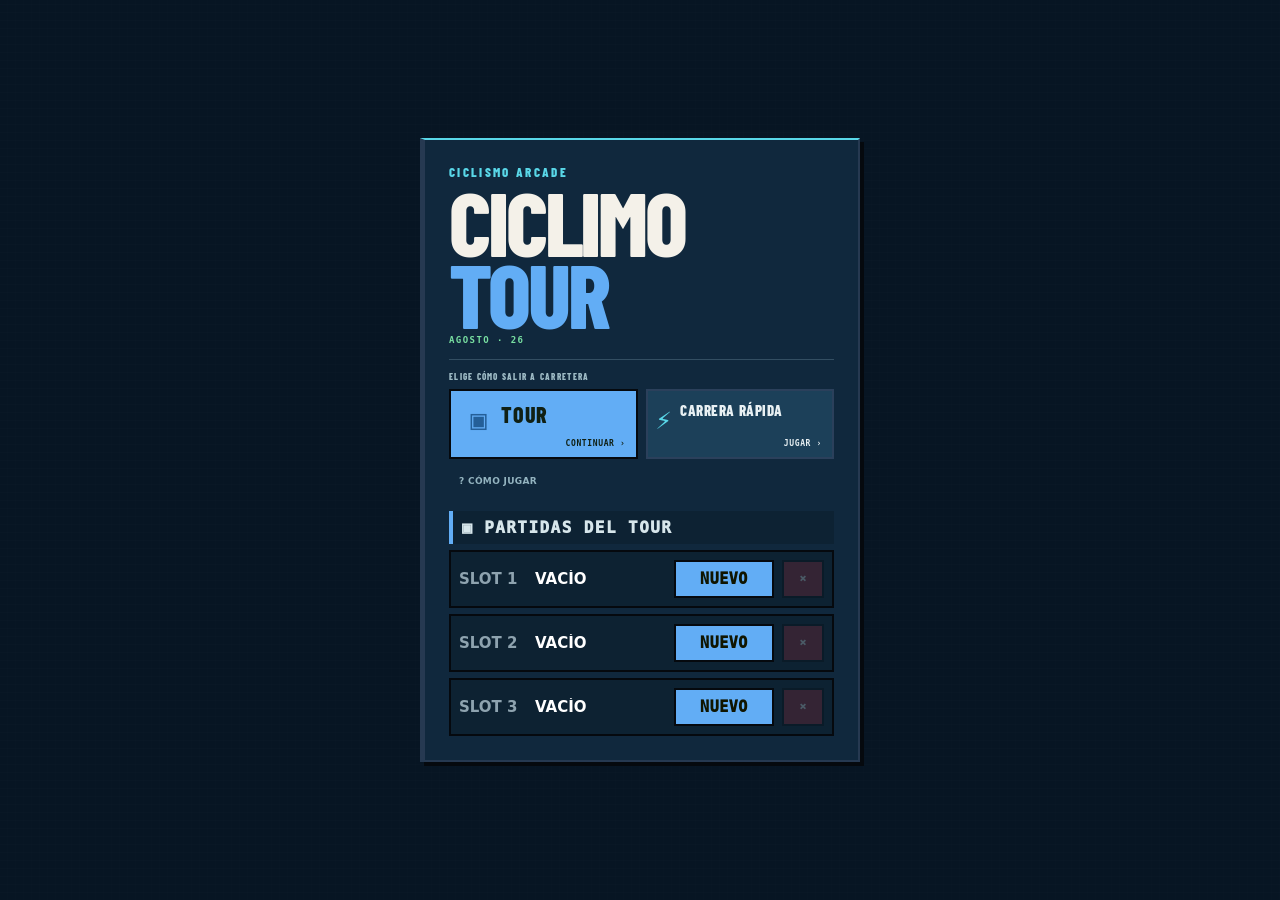
<file: cycling-game/index.html>
<!doctype html>
<html lang="es">
<head>
  <meta charset="utf-8">
  <meta name="viewport" content="width=device-width, initial-scale=1, viewport-fit=cover">
  <meta name="theme-color" content="#08110e">
  <meta name="mobile-web-app-capable" content="yes">
  <meta name="apple-mobile-web-app-capable" content="yes">
  <meta name="apple-mobile-web-app-status-bar-style" content="black-translucent">
  <meta name="format-detection" content="telephone=no">
  <meta name="description" content="Ciclimo Tour, un juego arcade de ciclismo y estrategia en tiempo real.">
  <meta name="application-name" content="Ciclimo Tour">
  <title>Ciclimo Tour — Ciclismo arcade</title>
  <link rel="manifest" href="manifest.webmanifest">
  <link rel="icon" href="assets/icon.svg" type="image/svg+xml">
  <link rel="preconnect" href="https://fonts.googleapis.com">
  <link rel="preconnect" href="https://fonts.gstatic.com" crossorigin>
  <link href="https://fonts.googleapis.com/css2?family=Barlow+Condensed:wght@600;700;800&family=DM+Sans:opsz,wght@9..40,400;9..40,500;9..40,600;9..40,700&display=swap" rel="stylesheet">
  <link rel="stylesheet" href="styles.css">
  <link rel="stylesheet" href="responsive.css">
</head>
<body>
  <main id="gameShell" class="game-shell">
    <header class="broadcast-header" aria-label="Información de carrera">
      <div class="stage-brand">
        <span class="live-pill"><i></i> LIVE</span>
        <div>
          <p class="eyebrow" id="stageEyebrow">VUELTA SIERRA NORTE · ETAPA GENERADA</p>
          <h1 id="stageName">Ciclimo Tour</h1>
        </div>
      </div>

      <div class="race-data">
        <div class="data-block position-tile">
          <span class="label" aria-label="Posición">POSICIÓN</span>
          <strong id="positionValue">1<sup>º</sup></strong>
          <em id="groupValue">PELOTÓN</em>
        </div>
        <div class="data-block main-distance">
          <span class="label" aria-label="Kilómetro actual">● KM</span>
          <strong><span id="currentKm">0,0</span> <small>/ <span id="totalKm">—</span> KM</small></strong>
        </div>
        <div class="data-block">
          <span class="label" aria-label="Distancia hasta la meta">🏁 META</span>
          <strong id="remainingKm">60,0 km</strong>
        </div>
        <div class="data-block">
          <span class="label" aria-label="Pendiente">↗ %</span>
          <strong id="gradientValue">0,0 %</strong>
        </div>
        <div class="data-block altitude-block">
          <span class="label" aria-label="Altitud">▲ M</span>
          <strong id="altitudeValue">610 m</strong>
        </div>
        <div class="data-block weather-block">
          <span class="weather-icon" id="weatherIcon" aria-hidden="true">☀</span>
          <span><span class="label">CLIMA</span><strong id="weatherValue">SECO</strong></span>
        </div>
      </div>

      <div class="profile-wrap" aria-label="Perfil de la etapa">
        <canvas id="profileCanvas" width="420" height="64" role="img" tabindex="0" aria-label="Mapa interactivo de grupos en la etapa"></canvas>
        <div id="profileTooltip" class="profile-tooltip is-hidden"></div>
        <div class="profile-labels"><span id="startElevationLabel">SALIDA</span><span id="ascentValue">DESNIVEL</span><span id="finishElevationLabel">META</span></div>
      </div>
    </header>

    <section class="race-viewport" aria-label="Vista de carrera">
      <canvas id="gameCanvas" aria-label="Carrera ciclista animada"></canvas>
      <div id="vignette" class="weather-vignette"></div>
      <nav id="mobileViewTabs" class="mobile-view-tabs is-hidden" aria-label="Vistas del juego" aria-hidden="true">
        <button type="button" data-mobile-view="race" class="active" aria-selected="true" aria-label="Ver carrera" title="Carrera"><i aria-hidden="true">▶</i><span>RUTA</span></button>
        <button type="button" data-mobile-view="groups" aria-selected="false" aria-label="Ver grupos" title="Grupos"><i aria-hidden="true">≡</i><span>GRUP.</span></button>
        <button type="button" data-mobile-view="classification" aria-selected="false" aria-label="Ver clasificación" title="Clasificación"><i aria-hidden="true">☷</i><span>POS.</span></button>
        <button type="button" data-mobile-view="stage" aria-selected="false" aria-label="Ver etapa" title="Etapa"><i aria-hidden="true">▲</i><span>ETAPA</span></button>
      </nav>
      <section id="mobileClassificationPanel" class="mobile-view-panel mobile-classification-panel is-hidden" aria-label="Clasificación en directo">
        <header><span>☷ RANKING</span><strong id="mobileRacePosition">—</strong><button id="mobileJumpToPlayer" type="button" class="mobile-jump-player">IR A MÍ</button><button type="button" class="mobile-route-return" data-return-to-race>▶ RUTA</button></header>
        <ol id="mobileClassificationList"></ol>
      </section>
      <section id="mobileStagePanel" class="mobile-view-panel mobile-stage-panel is-hidden" aria-label="Estadísticas de la etapa">
        <header><span>▲ ETAPA</span><strong id="mobileStageProgressText">0%</strong><button type="button" class="mobile-route-return" data-return-to-race>▶ RUTA</button></header>
        <h2 id="mobileStageName">—</h2>
        <div class="mobile-stage-progress"><i id="mobileStageProgressBar"></i></div>
        <div class="mobile-stage-stats">
          <div><span>↔ KM</span><strong id="mobileStageDistance">—</strong></div>
          <div><span>↗ DESNIVEL</span><strong id="mobileStageAscent">—</strong></div>
          <div><span>▲ PUERTOS</span><strong id="mobileStageMountains">—</strong></div>
          <div><span>◆ SPRINTS</span><strong id="mobileStageSprints">—</strong></div>
          <div><span>▧ ZONA</span><strong id="mobileStageBiome">—</strong></div>
          <div><span>☀ CLIMA</span><strong id="mobileStageWeather">—</strong></div>
          <div><span>◷ TIEMPO</span><strong id="mobileStageElapsed">—</strong></div>
          <div><span>☷ GRUPOS</span><strong id="mobileStageGroups">—</strong></div>
        </div>
      </section>
      <section id="mobileGroupsPanel" class="mobile-view-panel mobile-groups-panel is-hidden" aria-label="Grupos de carrera">
        <header><span>≡ GRUPOS</span><strong id="mobileGroupsCount">1</strong><button type="button" class="mobile-route-return" data-return-to-race>▶ RUTA</button></header>
        <p>Pulsa un grupo para seguir a su líder.</p>
        <div id="mobileGroupsList" class="mobile-groups-list"></div>
      </section>
      <div id="eventFeed" class="event-feed" aria-live="polite"></div>
      <div id="resourceFeedback" class="resource-feedback" aria-live="polite" aria-atomic="true"></div>
      <aside id="groupsPanel" class="groups-panel" aria-label="Grupos en carrera">
        <div class="groups-title"><span>☷ GRUPOS</span><strong id="groupsCount">1</strong></div>
        <div id="groupsList" class="groups-list"></div>
      </aside>
      <div id="dangerBanner" class="danger-banner" role="status">
        <span>!</span><div><small>ATENCIÓN</small><strong>CURVA PELIGROSA</strong><em id="dangerDistance">EN 200 m</em></div>
      </div>
      <button id="returnCameraButton" class="camera-return is-hidden" aria-label="Volver a tu ciclista">⌖ TÚ</button>
      <aside class="race-system-controls" aria-label="Controles de vista y ritmo">
        <button id="raceSpeedButton" class="race-speed-button" type="button"
          aria-label="Velocidad de carrera por uno" aria-pressed="false"><small>RITMO</small><span>×1</span></button>
        <div class="system-camera-control">
          <span class="system-control-label">VISTA</span>
          <div id="cameraSwitcher" class="camera-switcher" role="group" aria-label="Cámara de carrera">
            <button id="topCameraButton" type="button" data-camera-mode="top" aria-label="Vista cenital" title="Vista cenital" aria-pressed="true">CEN</button>
            <button id="sideCameraButton" type="button" data-camera-mode="side" aria-label="Vista lateral" title="Vista lateral" aria-pressed="false">LAT</button>
          </div>
        </div>
        <button id="pauseButton" class="icon-button pause-button" type="button" aria-label="Pausar partida">Ⅱ</button>
      </aside>
      <button id="teamOrderButton" class="team-order-button" type="button" aria-label="Abrir estrategia del equipo" aria-expanded="false" aria-controls="teamOrderPanel">
        <span class="strategy-wheel" aria-hidden="true"></span><b id="teamOrderCurrent" class="visually-hidden">PROTEGER</b>
      </button>
      <div id="raceContextStrip" class="race-context-strip" role="status" aria-live="polite">
        <strong id="contextSpeed">0 km/h</strong><span id="contextRiderState">EN GRUPO</span><span id="contextEnergyRate">E —</span><span id="contextRisk" data-level="low">RIESGO BAJO</span>
      </div>
      <aside id="teamOrderPanel" class="team-order-panel is-hidden" aria-label="Órdenes al equipo">
        <header><span id="teamOrderTitle">♟ EQUIPO SOLARIS</span><button id="closeTeamOrderButton" type="button" aria-label="Cerrar órdenes">×</button></header>
        <div role="group" aria-label="Orden táctica">
          <button type="button" data-team-order="protect" class="active"><i>◆</i><span>PROTEGER<small>Quédate arropado</small></span></button>
          <button type="button" data-team-order="chase"><i>»</i><span>CAZAR<small>Gregarios al frente</small></span></button>
          <button type="button" data-team-order="attack"><i>!</i><span>ATACAR<small>Mueve escaladores</small></span></button>
          <button type="button" data-team-order="peloton"><i>●</i><span>PELOTÓN<small>Mantener la posición</small></span></button>
        </div>
      </aside>
      <button id="followCard" class="follow-card is-hidden" type="button" aria-label="Cancelar rueda">
        <span id="followModeLabel">RUEDA</span>
        <strong id="followRiderName">—</strong>
        <span id="followRiderJersey" class="follow-rider-jersey" hidden></span>
        <em id="followRiderInfo">—</em>
      </button>

      <div id="racePointCard" class="race-point-card">
        <span id="racePointType">PRÓXIMO PUNTO</span>
        <strong id="racePointName">—</strong>
        <em id="racePointDistance">—</em>
      </div>

      <div id="lastKmOverlay" class="last-km-overlay" aria-hidden="true">
        <span>ÚLTIMO KILÓMETRO</span>
        <strong id="finishMeters">1.000 m</strong>
      </div>

      <div id="menuOverlay" class="screen-overlay menu-overlay">
        <div class="menu-card">
          <header class="menu-intro">
            <p class="eyebrow accent">CICLISMO ARCADE</p>
            <h2>CICLIMO <span>TOUR</span></h2>
            <p class="development-date">AGOSTO · 26</p>
            <p class="menu-copy">Elige una temporada completa o lánzate a una etapa distinta cada vez.</p>
          </header>
          <section class="menu-launch" aria-label="Comenzar a jugar">
            <p>ELIGE CÓMO SALIR A CARRETERA</p>
            <div class="game-mode-choice" role="group" aria-label="Modo de juego">
              <button id="tourModeButton" type="button" class="active">
                <i>▣</i><span>TOUR<small>10 etapas · equipo propio</small></span><b>CONTINUAR ›</b>
              </button>
              <button id="quickModeButton" type="button">
                <i>⚡</i><span>CARRERA RÁPIDA<small>Etapa y equipo aleatorios</small></span><b>JUGAR ›</b>
              </button>
            </div>
            <button id="tutorialButton" class="menu-tutorial-button" type="button">? CÓMO JUGAR</button>
          </section>
          <div id="tourModePanel" class="mode-panel" role="tabpanel" aria-labelledby="tourModeButton">
            <section class="save-slots" aria-label="Partidas guardadas">
              <header><span>▣ PARTIDAS DEL TOUR</span><small>AUTOGUARDADO TRAS CADA ETAPA</small></header>
              <article class="save-slot" data-save-slot="1">
                <strong>SLOT 1</strong>
                <span><b data-slot-status>VACÍO</b><small data-slot-meta>Nuevo calendario aleatorio</small></span>
                <button type="button" class="slot-action" data-slot-action="1">NUEVO</button>
                <button type="button" class="slot-delete" data-slot-delete="1" aria-label="Borrar slot 1" disabled>×</button>
              </article>
              <article class="save-slot" data-save-slot="2">
                <strong>SLOT 2</strong>
                <span><b data-slot-status>VACÍO</b><small data-slot-meta>Nuevo calendario aleatorio</small></span>
                <button type="button" class="slot-action" data-slot-action="2">NUEVO</button>
                <button type="button" class="slot-delete" data-slot-delete="2" aria-label="Borrar slot 2" disabled>×</button>
              </article>
              <article class="save-slot" data-save-slot="3">
                <strong>SLOT 3</strong>
                <span><b data-slot-status>VACÍO</b><small data-slot-meta>Nuevo calendario aleatorio</small></span>
                <button type="button" class="slot-action" data-slot-action="3">NUEVO</button>
                <button type="button" class="slot-delete" data-slot-delete="3" aria-label="Borrar slot 3" disabled>×</button>
              </article>
            </section>
          </div>
          <div class="record-strip">
            <span>MEJOR RESULTADO <strong id="bestPosition">—</strong></span>
            <span>CARRERAS <strong id="raceCount">0</strong></span>
            <span>VICTORIAS <strong id="winCount">0</strong></span>
          </div>
        </div>
      </div>

      <div id="tourDashboard" class="tour-dashboard is-hidden" aria-label="Dashboard del Tour">
        <div class="dashboard-shell">
          <header class="dashboard-header">
            <button id="dashboardBackButton" type="button" aria-label="Volver a la portada">← PORTADA</button>
            <div>
              <span id="dashboardSlot">SLOT 1</span>
              <h2>CICLIMO TOUR</h2>
            </div>
            <div class="dashboard-header-actions">
              <button id="dashboardTeamButton" type="button">♟ MI EQUIPO</button>
              <strong id="dashboardProgress">ETAPA 1 / 10</strong>
            </div>
          </header>
          <nav class="dashboard-mobile-nav" aria-label="Secciones del Tour">
            <button type="button" data-dashboard-section="stage" class="active">ETAPA</button>
            <button type="button" data-dashboard-section="calendar">RECORRIDO</button>
            <button type="button" data-dashboard-section="standings">CLASIF.</button>
            <button type="button" data-dashboard-section="team">EQUIPO</button>
          </nav>
          <main class="dashboard-grid">
            <section class="next-stage-card dashboard-section-active" data-dashboard-panel="stage">
              <div class="dashboard-section-title"><span id="dashboardStageSectionLabel">SIGUIENTE ETAPA</span><b id="dashboardStageType">LLANA</b></div>
              <h3 id="dashboardStageName">—</h3>
              <div class="next-stage-stats">
                <div><span>↔</span><small id="dashboardDistanceLabel">DISTANCIA</small><strong id="dashboardStageDistance">—</strong></div>
                <div><span>↗</span><small id="dashboardAscentLabel">DESNIVEL</small><strong id="dashboardStageAscent">—</strong></div>
                <div><span>▲</span><small id="dashboardMountainsLabel">PUERTOS</small><strong id="dashboardStageMountains">—</strong></div>
                <div><span>◆</span><small id="dashboardSprintsLabel">SPRINTS</small><strong id="dashboardStageSprints">—</strong></div>
              </div>
              <p id="dashboardStageScenery" class="dashboard-stage-scenery">—</p>
              <div id="dashboardObjective" class="dashboard-objective"><span>OBJETIVO SECUNDARIO</span><strong>—</strong><small>—</small></div>
              <div class="stage-choice">
                <button id="playStageButton" type="button" class="dashboard-play"><i>▶</i><span>JUGAR ETAPA<small>Abrir el simulador</small></span></button>
                <button id="simulateStageButton" type="button" class="dashboard-simulate"><i>⚡</i><span>SIMULAR ETAPA<small>Generar y guardar resultado</small></span></button>
                <button id="dashboardNewTourButton" type="button" class="dashboard-new-tour is-hidden"><i>↻</i><span>NUEVO TOUR<small>Reiniciar este slot</small></span></button>
              </div>
            </section>

            <section class="tour-calendar-card" data-dashboard-panel="calendar">
              <div class="dashboard-section-title"><span>RECORRIDO</span><b>10 ETAPAS</b></div>
              <ol id="dashboardCalendar" class="dashboard-calendar"></ol>
              <article id="dashboardStageHistory" class="dashboard-stage-history is-hidden" aria-live="polite">
                <header>
                  <span id="historyStageLabel">ETAPA</span>
                  <button id="closeStageHistoryButton" type="button" aria-label="Cerrar resultado de etapa">×</button>
                </header>
                <h3 id="historyStageName">—</h3>
                <div id="historyStagePodium" class="history-stage-podium"></div>
                <p id="historyStagePlayer">—</p>
                <small id="historyStageBreakaway">—</small>
              </article>
            </section>

            <section class="dashboard-standings" data-dashboard-panel="standings">
              <div class="dashboard-section-title"><span>CLASIFICACIONES</span><b id="dashboardPlayerGc">SIN CLASIFICAR</b></div>
              <div class="dashboard-standing-grid">
                <article class="dashboard-standing yellow"><h3>● GENERAL</h3><ol id="dashboardGcList"></ol></article>
                <article class="dashboard-standing green"><h3>◆ PUNTOS</h3><ol id="dashboardPointsList"></ol></article>
                <article class="dashboard-standing polka"><h3>● MONTAÑA</h3><ol id="dashboardMountainList"></ol></article>
                <article class="dashboard-standing white"><h3>○ JÓVENES</h3><ol id="dashboardYoungList"></ol></article>
              </div>
            </section>
            <section id="teamManagementCard" class="team-management-card" data-dashboard-panel="team">
              <div class="dashboard-section-title"><span>MI EQUIPO</span><b id="managedTeamIdentity">—</b></div>
              <header class="managed-team-header">
                <div id="managedTeamCrest"></div>
                <div><small>EQUIPO ELEGIDO</small><h3 id="managedTeamName">—</h3><p id="managedTeamLeader">—</p></div>
              </header>
              <p class="team-management-help">Los roles son fijos durante todo el Tour. Consulta aquí la especialidad, los atributos, la forma y la fatiga acumulada de cada ciclista.</p>
              <div id="managedRoster" class="managed-roster"></div>
              <button id="openAllTeamsButton" class="open-all-teams" type="button">VER LOS 10 EQUIPOS Y SUS CICLISTAS</button>
            </section>
          </main>
        </div>
      </div>

      <section id="teamSelectionOverlay" class="team-browser-overlay is-hidden" role="dialog" aria-modal="true" aria-labelledby="teamSelectionTitle">
        <div class="team-browser-shell">
          <header>
            <div><span class="eyebrow accent">NUEVO TOUR</span><h2 id="teamSelectionTitle">ELIGE TU EQUIPO</h2></div>
            <button id="closeTeamSelectionButton" type="button" aria-label="Cancelar selección">×</button>
          </header>
          <button id="confirmTeamSelectionButton" class="primary-button" type="button"><span>EMPEZAR CON <b id="selectedTeamName">SOLARIS</b></span><b>▶</b></button>
          <p>Controlarás al líder predefinido durante las diez etapas. La elección quedará guardada en este slot.</p>
          <div id="teamSelectionGrid" class="team-selection-grid"></div>
        </div>
      </section>

      <section id="teamsDirectoryOverlay" class="team-browser-overlay is-hidden" role="dialog" aria-modal="true" aria-labelledby="teamsDirectoryTitle">
        <div class="team-browser-shell directory">
          <header>
            <div><span class="eyebrow accent">PELOTÓN</span><h2 id="teamsDirectoryTitle">EQUIPOS Y CICLISTAS</h2></div>
            <button id="closeTeamsDirectoryButton" type="button" aria-label="Cerrar equipos">×</button>
          </header>
          <div id="teamDirectoryTabs" class="team-directory-tabs" role="tablist" aria-label="Equipos"></div>
          <article id="teamDirectoryDetail" class="team-directory-detail"></article>
        </div>
      </section>

      <div id="countdownOverlay" class="countdown-overlay" aria-live="assertive"></div>

      <section id="tutorialOverlay" class="tutorial-overlay is-hidden" role="dialog" aria-modal="true" aria-labelledby="tutorialTitle">
        <article>
          <div id="tutorialProgress" class="tutorial-progress">1 / 4</div>
          <span id="tutorialIcon" class="tutorial-icon" aria-hidden="true">♥</span>
          <p class="eyebrow accent">GUÍA RÁPIDA</p>
          <h2 id="tutorialTitle">CONTROLA EL ESFUERZO</h2>
          <p id="tutorialText">Bajo y Medio recuperan. Alto permite avanzar, pero consume energía.</p>
          <div class="tutorial-actions">
            <button id="skipTutorialButton" type="button">OMITIR</button>
            <button id="nextTutorialButton" type="button">SIGUIENTE ▶</button>
          </div>
        </article>
      </section>

      <div id="pauseOverlay" class="screen-overlay pause-overlay is-hidden">
        <div class="compact-card">
          <p class="eyebrow accent">CARRERA DETENIDA</p>
          <h2>PAUSA</h2>
          <button id="resumeButton" class="primary-button"><span>CONTINUAR</span><b>▶</b></button>
          <button id="quitButton" class="text-button">Volver al menú</button>
        </div>
      </div>

      <div id="finishOverlay" class="screen-overlay finish-overlay is-hidden">
        <div class="results-card">
          <div class="results-actions" aria-label="Acciones del resultado">
            <button id="replayButton" class="primary-button" type="button"><span>VOLVER A JUGAR</span><b>↻</b></button>
            <button id="undoSimulationButton" class="undo-button is-hidden" type="button">↶ DESHACER SIMULACIÓN</button>
            <button id="newRaceButton" class="secondary-button" type="button">NUEVA CARRERA</button>
          </div>
          <div class="result-hero">
            <p class="eyebrow accent" id="resultEyebrow">CLASIFICACIÓN OFICIAL</p>
            <div><span id="finalPosition">1º</span><div><small>TU RESULTADO</small><strong id="resultMessage">¡VICTORIA!</strong></div></div>
            <p id="finalTime">01:28:42</p>
            <p id="resultObjective" class="result-objective">OBJETIVO SECUNDARIO · —</p>
          </div>
          <div class="stage-podium">
            <div class="podium-heading">
              <span>PODIO DE ETAPA</span>
              <strong id="podiumStageName">CICLIMO TOUR</strong>
            </div>
            <svg id="stagePodiumSvg" viewBox="0 0 720 286" role="img" aria-labelledby="podiumSvgTitle podiumSvgDesc">
              <title id="podiumSvgTitle">Podio de la etapa</title>
              <desc id="podiumSvgDesc">Los tres primeros ciclistas de la etapa</desc>
              <defs>
                <pattern id="podiumPixels" width="8" height="8" patternUnits="userSpaceOnUse">
                  <rect width="8" height="8" fill="#13283a"></rect>
                  <rect width="4" height="4" fill="#183044"></rect>
                </pattern>
              </defs>
              <rect width="720" height="286" fill="url(#podiumPixels)"></rect>
              <path d="M0 224H720V286H0Z" fill="#09141e"></path>
              <g class="podium-place podium-second" data-podium-place="1" transform="translate(88 0)">
                <circle class="podium-head" cx="96" cy="106" r="18"></circle>
                <path class="podium-jersey" d="M70 132L83 119H109L122 132L116 177H76Z"></path>
                <path class="podium-limb" d="M79 139L58 166M113 139L134 166M87 175L79 208M105 175L113 208"></path>
                <rect class="podium-block" x="28" y="208" width="136" height="78"></rect>
                <text class="podium-rank" x="96" y="264">2</text>
                <text class="podium-flag" x="96" y="54"></text>
                <text class="podium-name" x="96" y="82"></text>
              </g>
              <g class="podium-place podium-first" data-podium-place="0" transform="translate(264 0)">
                <path class="podium-crown" d="M74 65L82 45L96 61L110 45L118 65Z"></path>
                <circle class="podium-head" cx="96" cy="92" r="18"></circle>
                <path class="podium-jersey" d="M70 118L83 105H109L122 118L116 163H76Z"></path>
                <path class="podium-limb" d="M79 125L55 94M113 125L137 94M87 161L79 194M105 161L113 194"></path>
                <rect class="podium-block" x="20" y="194" width="152" height="92"></rect>
                <text class="podium-rank" x="96" y="258">1</text>
                <text class="podium-flag" x="96" y="25"></text>
                <text class="podium-name" x="96" y="55"></text>
              </g>
              <g class="podium-place podium-third" data-podium-place="2" transform="translate(448 0)">
                <circle class="podium-head" cx="96" cy="119" r="18"></circle>
                <path class="podium-jersey" d="M70 145L83 132H109L122 145L116 190H76Z"></path>
                <path class="podium-limb" d="M79 152L58 179M113 152L134 179M87 188L79 221M105 188L113 221"></path>
                <rect class="podium-block" x="28" y="221" width="136" height="65"></rect>
                <text class="podium-rank" x="96" y="269">3</text>
                <text class="podium-flag" x="96" y="67"></text>
                <text class="podium-name" x="96" y="95"></text>
              </g>
            </svg>
          </div>
          <nav class="result-view-tabs" aria-label="Vistas del resultado">
            <button type="button" data-result-view="stage" class="active">ETAPA</button>
            <button type="button" data-result-view="tour">TOUR</button>
            <button type="button" data-result-view="stats">TUS DATOS</button>
          </nav>
          <div class="results-body">
            <div class="final-classifications results-section-view" data-result-panel="stage">
              <section class="classification-card stage-ranking">
                <h3><span>🏁</span> CLASIFICACIÓN DE ETAPA <button type="button" class="classification-jump" data-jump-classification="classificationList">IR A MÍ</button></h3>
                <ol id="classificationList" class="classification-list"></ol>
              </section>
              <section class="classification-card mountain-ranking">
                <h3><span>▲</span> MONTAÑA · ETAPA</h3>
                <ol id="mountainClassificationList" class="classification-list points-list"></ol>
              </section>
              <section class="classification-card sprint-ranking">
                <h3><span>◆</span> SPRINT · ETAPA</h3>
                <ol id="sprintClassificationList" class="classification-list points-list"></ol>
              </section>
            </div>
            <div class="tour-classifications results-section-view result-mobile-hidden" data-result-panel="tour" aria-label="Clasificaciones del Tour">
              <section class="classification-card gc-ranking">
                <h3><span>●</span> AMARILLO · GENERAL <button type="button" class="classification-jump" data-jump-classification="gcClassificationList">IR A MÍ</button></h3>
                <ol id="gcClassificationList" class="classification-list"></ol>
              </section>
              <section class="classification-card tour-points-ranking">
                <h3><span>◆</span> VERDE · PUNTOS</h3>
                <ol id="tourPointsClassificationList" class="classification-list points-list"></ol>
              </section>
              <section class="classification-card tour-mountain-ranking">
                <h3><span>●</span> LUNARES · MONTAÑA</h3>
                <ol id="tourMountainClassificationList" class="classification-list points-list"></ol>
              </section>
              <section class="classification-card young-ranking">
                <h3><span>○</span> BLANCO · JÓVENES ≤25</h3>
                <ol id="youngClassificationList" class="classification-list"></ol>
              </section>
            </div>
            <div id="playerStats" class="player-stats results-section-view result-mobile-hidden" data-result-panel="stats"></div>
          </div>
        </div>
      </div>
    </section>

    <section class="control-deck" aria-label="Controles y estado del ciclista">
      <div class="metrics-panel">
        <div class="metrics-grid">
          <div class="metric energy" aria-label="Energía"><div><span>ENERGÍA</span><strong id="energyValue">100</strong></div><div class="meter"><i id="energyBar"></i></div></div>
          <div class="metric power" aria-label="Explosividad"><div><span>EXPLOSIVIDAD</span><strong id="powerValue">100</strong></div><div class="meter"><i id="powerBar"></i></div></div>
          <div class="metric nutrition" aria-label="Nutrición"><div><span>NUTRICIÓN</span><strong id="nutritionValue">100</strong></div><div class="meter"><i id="nutritionBar"></i></div></div>
          <div class="metric grip" aria-label="Adherencia"><div><span>ADHERENCIA</span><strong id="gripValue">100</strong></div><div class="meter"><i id="gripBar"></i></div></div>
        </div>
      </div>

      <div class="controls-panel">
        <div class="driving-controls">
          <div class="control-category effort-category">
            <span class="control-group-label">⚡ RITMO</span>
            <div class="effort-control">
              <div class="power-presets" role="group" aria-label="Nivel de potencia">
                <button type="button" class="power-preset low" data-effort="1" aria-label="Ritmo bajo" title="Ritmo bajo · recupera energía" aria-pressed="false"><i aria-hidden="true">♥</i><b>BAJO</b><small>Recupera rápido</small></button>
                <button type="button" class="power-preset medium active" data-effort="2" aria-label="Ritmo medio" title="Ritmo medio · rueda con el grupo" aria-pressed="true"><i aria-hidden="true">●</i><b>MEDIO</b><small>Ritmo de grupo</small></button>
                <button type="button" class="power-preset high" data-effort="4" aria-label="Ritmo alto" title="Ritmo alto · más velocidad" aria-pressed="false"><i aria-hidden="true">⚡</i><b>ALTO</b><small>Más velocidad</small></button>
              </div>
              <div class="power-readout"><strong id="effortName">MEDIO</strong><span id="effortNumber">RECUPERA ENERGÍA</span></div>
            </div>
          </div>

          <div class="control-category risk-category">
            <span class="control-group-label">◆ CONDUCCIÓN</span>
            <div class="risk-panel">
              <div class="risk-buttons" role="group" aria-label="Nivel de riesgo">
                <button data-risk="safe" aria-label="Conducción segura" title="Conducción segura · menos velocidad"><i aria-hidden="true">◌</i><span>SEGURA<small>Menos velocidad</small></span></button>
                <button data-risk="normal" class="active" aria-label="Conducción normal" title="Conducción normal · equilibrada"><i aria-hidden="true">◉</i><span>NORMAL<small>Equilibrada</small></span></button>
                <button data-risk="aggressive" aria-label="Conducción agresiva" title="Conducción agresiva · riesgo de caída en bajada salvo para sprinters"><i aria-hidden="true">✦</i><span>AGRESIVA<small>Riesgo de caída</small></span></button>
              </div>
              <div class="race-tip"><span>DIRECTOR</span><p id="directorTip">Mantente a rueda durante el llano y guarda fuerzas para el puerto.</p></div>
            </div>
          </div>
        </div>

        <div class="control-category actions-category">
          <span class="control-group-label">● ACCIONES</span>
          <div class="action-grid race-actions">
            <button id="attackButton" class="action-button attack" aria-label="Atacar" title="Ataque · consume explosividad"><span class="button-icon" aria-hidden="true">!</span><span>ATAQUE<small>Consume explosividad</small></span></button>
            <button id="sprintButton" class="action-button sprint" aria-label="Sprint" title="Sprint · aceleración máxima" disabled><span class="button-icon" aria-hidden="true">»</span><span>SPRINT<small>Solo cerca de meta</small></span></button>
            <button id="relayButton" class="action-button relay" aria-label="Dar relevos" title="Relevo · colaborar con ciclistas cercanos" aria-pressed="false"><span class="button-icon" aria-hidden="true">⇄</span><span><b>RELEVO</b><small id="relayButtonDetail">Busca ciclistas cerca</small></span></button>
            <button id="gelButton" class="action-button" aria-label="Tomar gel" title="Gel · recupera nutrición"><span class="button-icon" aria-hidden="true">▰</span><span>GEL<small id="gelButtonDetail">3 disponibles</small></span></button>
          </div>
        </div>
      </div>
    </section>
  </main>
  <script src="storage.js"></script>
  <script src="simulation-rules.js"></script>
  <script src="ui-helpers.js"></script>
  <script src="render-utils.js"></script>
  <script src="game.js"></script>
</body>
</html>
</file>
<file: cycling-game/styles.css>
:root {
  --ink: #0b1220;
  --panel: #172235;
  --panel-2: #203049;
  --line: rgba(184, 203, 226, .18);
  --muted: #9aa9bb;
  --cream: #f3f6fa;
  --lime: #62adf5;
  --yellow: #62adf5;
  --cyan: #59d7e8;
  --orange: #ff7466;
  --red: #ef5d62;
  --safe: #79e0a2;
  --shadow: 0 24px 70px rgba(0,0,0,.38);
}

/* Equipos, líderes y gestión previa de etapa. */
.team-crest { display: block; width: 64px; height: 64px; filter: drop-shadow(3px 3px 0 #05090e); }
.team-crest .crest-field { fill: var(--team-color); stroke: #05090e; stroke-width: 4; stroke-linejoin: round; }
.team-crest .crest-symbol { fill: var(--team-secondary); stroke: var(--team-secondary); stroke-width: 4; stroke-linecap: square; stroke-linejoin: round; }
.dashboard-header-actions { display: flex; align-items: center; gap: 10px; }
#dashboardTeamButton, .open-all-teams {
  min-height: 38px; border: 3px solid #05090e; background: var(--cyan); color: #07151d;
  box-shadow: 3px 3px 0 #05090e; font: 900 9px/1 Menlo, Monaco, Consolas, monospace; letter-spacing: .06em;
}
.team-management-card {
  grid-column: 1 / -1; min-width: 0; padding: 14px; border: 4px solid #05090e;
  background: #10283a; box-shadow: 6px 6px 0 #05090e;
}
.managed-team-header { display: flex; align-items: center; gap: 14px; margin: 12px 0 8px; }
.managed-team-header small { color: var(--muted); font-size: 8px; font-weight: 900; letter-spacing: .12em; }
.managed-team-header h3 { margin: 2px 0; font-size: 22px; text-transform: uppercase; }
.managed-team-header p, .team-management-help { margin: 0; color: #bbced9; font-size: 10px; line-height: 1.5; }
.team-management-help { margin-bottom: 12px; }
.managed-roster { display: grid; gap: 5px; }
.managed-rider {
  display: grid; grid-template-columns: 30px minmax(170px, 1.6fr) repeat(4, minmax(58px, .55fr)) minmax(108px, .8fr) minmax(132px, 1.1fr);
  align-items: center; gap: 8px; min-height: 54px; padding: 7px 9px; border: 2px solid #05090e;
  background: #17364b; font-size: 11px;
}
.managed-rider.player { background: rgba(216,255,54,.12); border-color: var(--lime); }
.managed-rider > b { color: var(--cyan); text-align: center; }
.managed-rider .rider-name { min-width: 0; }
.managed-rider .rider-name strong, .managed-rider .rider-name small { display: block; overflow: hidden; text-overflow: ellipsis; white-space: nowrap; }
.managed-rider .rider-name strong { font-size: 12px; }
.managed-rider .rider-name small { margin-top: 3px; color: #b8cad4; font-size: 9px; }
.rider-stat { text-align: center; }
.rider-stat span, .rider-condition span { display: block; color: #b8cad4; font-size: 8px; font-weight: 900; }
.rider-stat strong { font-size: 14px; }
.rider-condition, .rider-role { text-align: center; }
.rider-condition strong { display: block; color: var(--lime); font-size: 20px; line-height: 1.05; }
.rider-condition em {
  display: block; margin-top: 3px; color: #d9e5ea; font: 900 9px/1 Menlo, Monaco, Consolas, monospace;
}
.rider-condition.tired strong { color: var(--orange); }
.rider-role { padding: 7px; border: 2px solid #05090e; background: #10283a; }
.rider-role span { display: block; color: #b8cad4; font-size: 8px; font-weight: 900; }
.rider-role strong { display: block; margin-top: 3px; color: var(--cyan); font-size: 14px; }
.open-all-teams { width: 100%; margin-top: 10px; }
.team-browser-overlay {
  position: fixed; z-index: 80; inset: 0; display: grid; place-items: center; padding: 16px; background: rgba(2,8,12,.9);
}
.team-browser-shell {
  width: min(1040px, 100%); max-height: min(900px, 94dvh); overflow: auto; padding: 18px;
  border: 5px solid #05090e; background: #10283a; box-shadow: 9px 9px 0 #05090e;
}
.team-browser-shell > header { display: flex; justify-content: space-between; align-items: start; gap: 12px; }
.team-browser-shell h2 { margin: 2px 0 0; font-size: clamp(22px, 4vw, 38px); }
.team-browser-shell > header > button {
  width: 42px; height: 42px; border: 3px solid #05090e; background: var(--orange); color: #07151d; font-size: 24px; font-weight: 900;
}
.team-browser-shell > p { color: #bbced9; font-size: 10px; }
.team-selection-grid { display: grid; grid-template-columns: repeat(5, minmax(130px, 1fr)); gap: 9px; margin: 15px 0; }
.team-select-card {
  min-height: 150px; padding: 10px; border: 3px solid #05090e; background: #17364b; color: #edf7f4;
  text-align: left; box-shadow: 3px 3px 0 #05090e;
}
.team-select-card.active { outline: 4px solid var(--lime); background: #21475f; }
.team-select-card .team-crest { width: 54px; height: 54px; margin-bottom: 6px; }
.team-select-card strong, .team-select-card small, .team-select-card span { display: block; }
.team-select-card strong { font-size: 13px; text-transform: uppercase; }
.team-select-card span { margin: 5px 0; color: var(--cyan); font-size: 8px; font-weight: 900; }
.team-select-card small { color: #b7c9d4; font-size: 7px; line-height: 1.4; }
#confirmTeamSelectionButton {
  position: sticky;
  z-index: 6;
  top: 0;
  width: 100%;
  margin: 12px 0 4px;
  box-shadow: 0 -5px 0 #10283a, 0 5px 0 #10283a, 3px 8px 0 #05090e;
}
.team-directory-tabs { display: flex; gap: 6px; overflow-x: auto; margin: 14px 0; padding-bottom: 5px; }
.team-directory-tabs button {
  flex: 0 0 auto; min-width: 92px; min-height: 38px; border: 3px solid #05090e; background: #17364b;
  color: #edf7f4; font: 900 8px/1 Menlo, Monaco, Consolas, monospace;
}
.team-directory-tabs button.active { background: var(--lime); color: #111900; }
.directory-team-header { display: flex; align-items: center; gap: 14px; margin-bottom: 12px; }
.directory-team-header h3 { margin: 0; font-size: 25px; text-transform: uppercase; }
.directory-team-header p { margin: 4px 0 0; color: #b9ccd6; font-size: 9px; }
.directory-roster { display: grid; grid-template-columns: 1fr 1fr; gap: 6px; }
.directory-rider {
  display: grid; grid-template-columns: minmax(120px, 1fr) repeat(4, 42px) 76px; gap: 5px; align-items: center;
  padding: 9px; border: 2px solid #05090e; background: #17364b; font-size: 10px;
}
.directory-rider.leader { border-color: var(--lime); }
.directory-rider > span:first-child { overflow: hidden; text-overflow: ellipsis; white-space: nowrap; font-weight: 900; }
.directory-rider b { font-size: 12px; text-align: center; }
.directory-rider em { color: var(--cyan); font-size: 9px; font-style: normal; text-align: right; }
@media (max-width: 760px) {
  .dashboard-header-actions { align-items: stretch; flex-direction: column-reverse; gap: 3px; }
  #dashboardTeamButton { min-height: 31px; font-size: 7px; }
  .team-management-card { padding: 9px; }
  .managed-team-header h3 { font-size: 18px; }
  .managed-rider {
    grid-template-columns: 25px repeat(4, minmax(0, 1fr));
    gap: 5px; padding: 8px 6px;
  }
  .managed-rider .rider-name { grid-column: 2 / -1; }
  .managed-rider .rider-condition { grid-column: 1 / span 2; }
  .managed-rider .rider-role { grid-column: 3 / -1; }
  .managed-rider .rider-stat span { font-size: 7px; }
  .managed-rider .rider-stat strong { font-size: 12px; }
  .managed-rider .rider-condition strong { font-size: 18px; }
  .managed-rider .rider-role strong { font-size: 13px; }
  .team-selection-grid { grid-template-columns: repeat(2, minmax(0, 1fr)); }
  .team-browser-overlay { padding: 7px; }
  .team-browser-shell { padding: 10px; max-height: 97dvh; }
  .directory-roster { grid-template-columns: 1fr; }
  .directory-rider { grid-template-columns: minmax(118px, 1fr) repeat(4, 34px) 70px; font-size: 9px; }
}

* { box-sizing: border-box; }
html, body { margin: 0; min-height: 100%; background: #0b1220; color: var(--cream); font-family: "DM Sans", Inter, ui-sans-serif, system-ui, -apple-system, BlinkMacSystemFont, "Segoe UI", sans-serif; }
body { overflow-x: hidden; }
button, select { font: inherit; }
button { touch-action: manipulation; }
button:focus-visible, select:focus-visible { outline: 3px solid var(--cyan); outline-offset: 3px; }
.is-hidden { display: none !important; }

.game-shell {
  min-height: 100vh;
  background:
    radial-gradient(circle at 18% 0, rgba(48,112,160,.22), transparent 30rem),
    var(--ink);
}

.broadcast-header {
  min-height: 174px;
  padding: 13px clamp(14px, 2.1vw, 34px) 8px;
  display: grid;
  grid-template-columns: minmax(220px, .75fr) minmax(620px, 2.25fr);
  grid-template-rows: auto 76px;
  align-items: center;
  gap: 22px;
  border-bottom: 1px solid var(--line);
  background: linear-gradient(110deg, #0b1725, #13283b);
  box-shadow: 0 7px 30px rgba(0,0,0,.22);
}
.stage-brand { display: flex; align-items: center; gap: 14px; }
.live-pill { font-size: 9px; font-weight: 900; letter-spacing: .12em; padding: 7px 9px; border: 1px solid rgba(255,255,255,.18); border-radius: 999px; white-space: nowrap; background: rgba(255,255,255,.05); }
.live-pill i { display: inline-block; width: 6px; height: 6px; margin-right: 4px; border-radius: 50%; background: var(--red); box-shadow: 0 0 0 4px rgba(255,74,79,.12); }
.eyebrow, .stage-brand p { margin: 0 0 4px; color: var(--muted); font-size: 9px; font-weight: 800; letter-spacing: .16em; }
.stage-brand h1 { margin: 0; text-transform: uppercase; font-size: clamp(19px, 2vw, 29px); letter-spacing: -.04em; }
.race-data { display: flex; align-items: stretch; justify-content: center; }
.data-block { min-width: 100px; padding: 4px 18px; border-left: 1px solid var(--line); }
.data-block .label { display: block; margin-bottom: 6px; font-size: 9px; font-weight: 800; color: var(--muted); letter-spacing: .14em; }
.data-block strong { display: block; font-size: 17px; white-space: nowrap; }
.data-block small { color: var(--muted); font-size: 10px; }
.main-distance strong { font-size: 23px; color: var(--lime); }
.weather-block { display: flex; align-items: center; gap: 9px; }
.weather-icon { font-size: 22px; color: var(--lime); }
.gap-block strong { font-size: 12px; padding-top: 4px; color: var(--cyan); }
.profile-wrap { position: relative; grid-column: 1 / -1; min-width: 0; width: 100%; }
.profile-wrap canvas { display: block; width: 100%; height: 62px; cursor: crosshair; }
.profile-wrap canvas:focus-visible { outline: 2px solid var(--cyan); outline-offset: 2px; }
.profile-labels { display: flex; justify-content: space-between; color: #708179; font-size: 7px; font-weight: 800; letter-spacing: .1em; }
.profile-tooltip { position: absolute; z-index: 20; left: 50%; bottom: -4px; transform: translate(-50%, 100%); width: max-content; max-width: 250px; padding: 7px 9px; color: #f8f5eb; border-left: 3px solid var(--lime); border-radius: 3px; background: rgba(7,19,31,.96); box-shadow: 0 8px 25px rgba(0,0,0,.3); font: 800 8px/1.4 monospace; pointer-events: none; }
.profile-tooltip, .race-group { animation: none !important; transition: none !important; }

.race-viewport { position: relative; height: clamp(420px, 58vh, 680px); overflow: hidden; background: #527a55; }
#gameCanvas { display: block; width: 100%; height: 100%; }
.mobile-view-tabs, .mobile-view-panel { display: none; }
.weather-vignette { pointer-events: none; position: absolute; inset: 0; background: radial-gradient(circle, transparent 62%, rgba(2,8,14,.09)); box-shadow: inset 0 0 100px rgba(2,9,17,.2); transition: background-color .8s; }
.weather-vignette.heavy { background-color: rgba(43,63,78,.2); box-shadow: inset 0 0 160px rgba(2,8,16,.56); }
.pause-button { position: absolute; top: 14px; right: 16px; }
.race-speed-button {
  position: absolute;
  z-index: 15;
  top: 20px;
  right: 68px;
  width: 40px;
  height: 28px;
  padding: 0;
  color: #d8e2e7;
  border: 1px solid rgba(255,255,255,.28);
  border-radius: 4px;
  background: rgba(9,24,38,.78);
  box-shadow: none;
  font: 900 11px/1 Inter, ui-sans-serif, system-ui, sans-serif;
  cursor: pointer;
  text-shadow: none;
  backdrop-filter: blur(5px);
}
.race-speed-button.fast {
  color: #171200;
  border-color: var(--lime);
  background: var(--lime);
  text-shadow: none;
}
.race-speed-button:hover, .race-speed-button:focus-visible { color: var(--lime); border-color: var(--lime); }
.race-speed-button.fast:hover, .race-speed-button.fast:focus-visible { color: #171200; }
.race-speed-button:active { transform: scale(.96); }
.camera-return { position: absolute; z-index: 5; right: 140px; top: 16px; height: 36px; padding: 0 12px; color: #101820; border: 0; border-radius: 4px; background: var(--lime); font-size: 8px; font-weight: 950; letter-spacing: .08em; cursor: pointer; }
.camera-button { position: absolute; z-index: 5; right: 16px; bottom: 16px; min-width: 132px; height: 38px; padding: 0 12px; color: #fff; border: 1px solid rgba(255,255,255,.35); border-radius: 4px; background: rgba(9,24,38,.88); font-size: 8px; font-weight: 950; letter-spacing: .08em; cursor: pointer; backdrop-filter: blur(8px); }
.camera-button:hover { color: var(--lime); border-color: var(--lime); }
.follow-card { position: absolute; z-index: 4; right: 16px; bottom: 62px; width: 215px; padding: 9px 11px; color: #f8f5eb; border: 2px solid #050a0f; border-left: 5px solid var(--cyan); background: #102337; box-shadow: 4px 4px 0 rgba(5,10,15,.82); }
.follow-card span { display: block; color: var(--cyan); font-size: 7px; font-weight: 950; letter-spacing: .13em; }
.follow-card strong { display: block; margin: 4px 0 2px; overflow: hidden; text-overflow: ellipsis; white-space: nowrap; font-size: 10px; }
.follow-card em { display: block; color: #b7c7d0; font: 800 8px/1.35 monospace; font-style: normal; }
.follow-card .follow-rider-jersey {
  display: inline-flex;
  width: fit-content;
  align-items: center;
  margin: 3px 0 4px;
  padding: 2px 5px;
  color: #101820;
  border: 2px solid #050a0f;
  background: #f4d52f;
  font-size: 7px;
  line-height: 1.2;
  letter-spacing: .05em;
}
.follow-card .follow-rider-jersey[hidden] { display: none; }
.follow-rider-jersey[data-jersey="green"] { background: #36bd69; }
.follow-rider-jersey[data-jersey="white"] { background: #f4f4f0; }
.follow-rider-jersey[data-jersey="polka"] {
  background-color: #f7f4ea;
  background-image: radial-gradient(#e63946 1.5px, transparent 1.5px);
  background-size: 7px 7px;
}
.race-point-card { position: absolute; z-index: 4; left: 16px; bottom: 16px; width: 205px; padding: 9px 11px; border-left: 4px solid var(--orange); border-radius: 4px; background: rgba(9,24,38,.9); box-shadow: 0 8px 25px rgba(0,0,0,.22); }
.race-point-card span { display: block; color: var(--orange); font-size: 7px; font-weight: 950; letter-spacing: .13em; }
.race-point-card strong { display: block; margin: 3px 0; overflow: hidden; text-overflow: ellipsis; white-space: nowrap; font-size: 10px; }
.race-point-card em { color: #b7c7d0; font: 800 8px monospace; font-style: normal; }
.icon-button { width: 40px; height: 40px; border: 1px solid rgba(255,255,255,.35); color: #fff; background: rgba(5,14,11,.62); border-radius: 50%; font-weight: 900; cursor: pointer; backdrop-filter: blur(8px); }
.icon-button:hover { background: rgba(216,255,54,.18); border-color: var(--lime); }
.event-feed { position: absolute; top: 22px; left: 50%; transform: translateX(-50%); width: min(460px, 75%); display: grid; gap: 6px; pointer-events: none; }
.event-message { justify-self: center; padding: 9px 16px; border-left: 3px solid var(--lime); border-radius: 4px; background: rgba(9,25,39,.9); color: #fff; font-size: 12px; font-weight: 800; box-shadow: 0 8px 30px rgba(0,0,0,.25); opacity: 1; animation: none; backdrop-filter: blur(8px); }
.event-message.urgent { border-color: var(--orange); }
@keyframes eventIn { from { opacity: 0; transform: translateY(-8px); } }
@keyframes eventOut { to { opacity: 0; transform: translateY(-8px); } }
.resource-feedback {
  position: absolute;
  z-index: 9;
  top: 53%;
  left: 50%;
  display: grid;
  justify-items: center;
  gap: 5px;
  width: max-content;
  max-width: 90%;
  pointer-events: none;
  transform: translate(-50%, -50%);
}
.resource-feedback-item {
  display: flex;
  align-items: center;
  gap: 7px;
  min-height: 30px;
  padding: 5px 9px;
  color: #fff7da;
  border: 3px solid #05090e;
  background: #183650;
  box-shadow: 4px 4px 0 rgba(5,9,14,.82);
  font: 900 10px/1 Menlo, Monaco, Consolas, monospace;
  letter-spacing: .04em;
  text-shadow: 2px 2px 0 #05090e;
  animation: resourcePop 1.45s steps(7, end) forwards;
}
.resource-feedback-item i {
  display: grid;
  place-items: center;
  width: 21px;
  height: 21px;
  color: #071018;
  background: var(--cyan);
  font-size: 13px;
  font-style: normal;
  text-shadow: none;
}
.resource-feedback-item.positive { border-color: #07140f; background: #216348; }
.resource-feedback-item.positive i { background: #71e6a9; }
.resource-feedback-item.negative { background: #7d2b37; }
.resource-feedback-item.negative i { color: #fff; background: #ef5d68; }
.resource-feedback-item.power { background: #80551c; }
.resource-feedback-item.power i { background: var(--lime); }
@keyframes resourcePop {
  0% { opacity: 0; transform: translateY(18px) scale(.82); }
  12%, 62% { opacity: 1; transform: translateY(0) scale(1); }
  100% { opacity: 0; transform: translateY(-28px) scale(.94); }
}

.groups-panel {
  position: absolute;
  z-index: 3;
  top: 14px;
  left: 16px;
  width: min(290px, 36vw);
  overflow: hidden;
  color: #f8f5eb;
  border: 1px solid rgba(255,255,255,.2);
  border-radius: 7px;
  background: rgba(9,24,38,.88);
  box-shadow: 0 10px 28px rgba(0,0,0,.2);
  backdrop-filter: blur(8px);
}
.groups-title { display: flex; justify-content: space-between; align-items: center; padding: 8px 10px; background: rgba(255,255,255,.07); }
.groups-title span { color: #aec0cc; font-size: 7px; font-weight: 900; letter-spacing: .14em; }
.groups-title strong { display: grid; place-items: center; min-width: 21px; height: 21px; color: #101820; border-radius: 3px; background: var(--lime); font-size: 11px; }
.groups-list { max-height: 152px; overflow: hidden; }
.groups-panel.multiple { border-color: rgba(255,204,51,.48); }
.race-group { display: grid; width: 100%; grid-template-columns: 9px 1fr auto; gap: 7px; align-items: center; padding: 6px 10px; color: inherit; border: 0; border-top: 1px solid rgba(255,255,255,.08); background: transparent; text-align: left; font-size: 8px; cursor: pointer; }
.race-group:hover, .race-group.selected { background: rgba(98,216,242,.12); }
.race-group i { width: 7px; height: 7px; border-radius: 1px; background: var(--cyan); }
.race-group span { overflow: hidden; text-overflow: ellipsis; white-space: nowrap; color: #c6d1d7; }
.race-group span b { color: #fff; }
.race-group span small {
  display: block;
  overflow: hidden;
  margin-top: 2px;
  color: #8fa8b5;
  font-size: 7px;
  line-height: 1.2;
  text-overflow: ellipsis;
  white-space: nowrap;
}
.race-group strong { color: var(--lime); font-size: 8px; }
.race-group.player-group { background: rgba(255,204,51,.1); }
.race-group.player-group i { background: var(--lime); }
.groups-more { padding: 5px 10px 7px; color: #93a7b7; font: 800 7px monospace; text-align: right; }

.danger-banner { display: none; position: absolute; top: 20%; left: 50%; transform: translateX(-50%); align-items: center; gap: 10px; padding: 9px 15px; background: rgba(255,199,46,.94); color: #171406; box-shadow: var(--shadow); }
.danger-banner.visible { display: flex; animation: none; }
.danger-banner > span { font-size: 25px; }
.danger-banner div { display: grid; grid-template-columns: auto auto; align-items: center; gap: 1px 10px; }
.danger-banner small { grid-column: 1 / 3; font-size: 7px; font-weight: 900; letter-spacing: .16em; }
.danger-banner strong { font-size: 12px; }
.danger-banner em { font-size: 9px; font-weight: 900; font-style: normal; }
@keyframes alertPulse { 50% { transform: translateX(-50%) scale(1.025); } }

.last-km-overlay { opacity: 0; position: absolute; left: 50%; bottom: 20px; transform: translate(-50%, 12px); padding: 8px 18px; text-align: center; background: rgba(8,17,14,.84); border-top: 2px solid var(--lime); transition: .3s; pointer-events: none; }
.last-km-overlay.active { opacity: 1; transform: translate(-50%, 0); }
.last-km-overlay span { display: block; font-size: 8px; letter-spacing: .2em; color: var(--lime); font-weight: 900; }
.last-km-overlay strong { font-size: 20px; }

.screen-overlay { position: absolute; z-index: 10; inset: 0; display: grid; place-items: center; padding: 20px; background: linear-gradient(90deg, rgba(3,11,8,.91), rgba(3,11,8,.55)); backdrop-filter: blur(5px); }
.menu-overlay { justify-items: start; padding-left: clamp(25px, 8vw, 130px); background:
  linear-gradient(90deg, rgba(7,18,30,.98) 0%, rgba(7,18,30,.84) 48%, rgba(7,18,30,.12) 100%),
  radial-gradient(circle at 75% 30%, rgba(255,204,51,.15), transparent 35%); }
.menu-card { width: min(500px, 100%); }
.accent { color: var(--lime); }
.menu-card h2 { margin: 6px 0 14px; font-size: clamp(54px, 7vw, 94px); line-height: .77; letter-spacing: -.075em; font-style: italic; }
.menu-card h2 span { color: var(--lime); }
.menu-copy { max-width: 380px; color: #bdc9c3; font-size: 14px; }
.menu-options { display: flex; gap: 10px; margin: 20px 0 14px; }
.menu-options label { width: 190px; color: var(--muted); font-size: 8px; font-weight: 900; letter-spacing: .14em; }
.menu-options select { display: block; width: 100%; margin-top: 6px; padding: 11px; appearance: none; color: #fff; border: 1px solid var(--line); border-radius: 2px; background: var(--panel-2); cursor: pointer; }
.audio-options { display: grid; grid-template-columns: 1fr 132px; gap: 10px; align-items: end; margin: 0 0 14px; }
.audio-options label { color: var(--muted); font-size: 9px; font-weight: 900; letter-spacing: .12em; }
.audio-options input { display: block; width: 100%; margin-top: 8px; accent-color: var(--lime); }
.audio-options button { min-height: 38px; color: #fff; border: 3px solid #05090e; background: #183650; font: 900 9px Menlo, Monaco, Consolas, monospace; box-shadow: 3px 3px 0 #05090e; cursor: pointer; }
.audio-options button[aria-pressed="true"] { color: #171200; background: var(--lime); }
.audio-options button:focus-visible,
.audio-options input:focus-visible { outline: 3px solid #62d8f2; outline-offset: 3px; }

.metric.context-quiet {
  opacity: .52;
  filter: saturate(.55);
}

.groups-panel.context-quiet {
  opacity: .68;
}

.metric,
.groups-panel {
  transition: opacity 160ms linear, filter 160ms linear;
}
.primary-button, .secondary-button { min-height: 52px; border: 0; border-radius: 7px; padding: 0 18px; font-weight: 950; letter-spacing: .05em; cursor: pointer; }
.primary-button { display: flex; align-items: center; justify-content: space-between; gap: 50px; color: #101500; background: var(--lime); box-shadow: 0 7px 24px rgba(216,255,54,.13); }
.primary-button:hover { filter: brightness(1.08); transform: translateY(-1px); }
.primary-button b { font-size: 23px; }
.secondary-button { color: #fff; background: transparent; border: 1px solid var(--line); }
.text-button { color: var(--muted); background: transparent; border: 0; padding: 13px; cursor: pointer; }
.record-strip { display: flex; gap: 24px; margin-top: 18px; color: #77877f; font-size: 8px; letter-spacing: .1em; font-weight: 800; }
.record-strip strong { color: #fff; padding-left: 5px; }
.countdown-overlay { display: none; position: absolute; z-index: 11; inset: 0; place-items: center; color: #fff; background: rgba(3,10,8,.22); font-size: clamp(90px, 17vw, 220px); font-style: italic; font-weight: 950; text-shadow: 0 10px 50px rgba(0,0,0,.5); }
.countdown-overlay.active { display: grid; }
.countdown-overlay.go { font-size: clamp(55px, 11vw, 140px); color: var(--lime); }
.compact-card { width: min(390px, 100%); padding: 34px; text-align: center; background: rgba(12,29,44,.97); border-top: 3px solid var(--lime); border-radius: 9px; box-shadow: var(--shadow); }
.compact-card h2 { font-size: 50px; margin: 5px 0 25px; }
.compact-card .primary-button { width: 100%; }
.results-card { width: min(1040px, 100%); max-height: 94%; overflow: auto; background: #0e1e2e; box-shadow: var(--shadow); border-top: 4px solid var(--lime); border-radius: 10px; }
.result-hero { display: grid; grid-template-columns: 1fr auto; padding: 25px 30px 20px; background: linear-gradient(120deg, rgba(216,255,54,.08), transparent); }
.result-hero > div { grid-column: 1; display: flex; align-items: center; gap: 16px; }
.result-hero > p:last-child { grid-column: 2; grid-row: 2; color: #a9b7b0; }
#finalPosition { font-size: 60px; line-height: 1; color: var(--lime); font-weight: 950; font-style: italic; }
.result-hero small { color: var(--muted); font-size: 8px; letter-spacing: .15em; }
.result-hero strong { display: block; font-size: 20px; }
.stage-podium { padding: 16px 30px 0; border-top: 1px solid var(--line); }
.podium-heading { display: flex; align-items: baseline; justify-content: space-between; margin-bottom: 9px; font-size: 8px; letter-spacing: .15em; color: var(--muted); }
.podium-heading strong { color: #fff; font-size: 10px; }
#stagePodiumSvg { display: block; width: 100%; max-height: 255px; border: 3px solid #050a0f; image-rendering: pixelated; }
.podium-place { shape-rendering: crispEdges; }
.podium-head { fill: #d8a071; stroke: #050a0f; stroke-width: 7; }
.podium-jersey { stroke: #050a0f; stroke-width: 7; stroke-linejoin: miter; }
.podium-limb { fill: none; stroke: #d8a071; stroke-width: 9; stroke-linecap: square; stroke-linejoin: miter; }
.podium-block { fill: #31465a; stroke: #050a0f; stroke-width: 7; }
.podium-first .podium-block { fill: #e2b83e; }
.podium-second .podium-block { fill: #9daab3; }
.podium-third .podium-block { fill: #a66a3f; }
.podium-crown { fill: var(--lime); stroke: #050a0f; stroke-width: 5; }
.podium-rank { fill: #071018; font-size: 48px; font-weight: 950; text-anchor: middle; font-style: italic; }
.podium-name { fill: #fff; stroke: #050a0f; stroke-width: 4px; paint-order: stroke; font-size: 13px; font-weight: 950; text-anchor: middle; }
.podium-flag { fill: #fff; font-size: 21px; text-anchor: middle; }
.results-body { display: grid; grid-template-columns: minmax(0, 1fr) 210px; gap: 22px; padding: 20px 30px; border-top: 1px solid var(--line); }
.final-classifications { display: grid; grid-template-columns: repeat(3, minmax(0, 1fr)); gap: 12px; }
.tour-classifications { display: grid; grid-column: 1; grid-template-columns: repeat(4, minmax(0, 1fr)); gap: 12px; }
.player-stats { grid-column: 2; grid-row: 1 / 3; }
.classification-card { min-width: 0; padding: 10px; background: rgba(255,255,255,.035); border-top: 3px solid #fff; }
.classification-card.stage-ranking { border-color: var(--lime); }
.classification-card.mountain-ranking { border-color: #ff7158; }
.classification-card.sprint-ranking { border-color: #62d8f2; }
.classification-card.gc-ranking { border-color: #f4d52f; }
.classification-card.tour-points-ranking { border-color: #36bd69; }
.classification-card.tour-mountain-ranking { border-color: #f4f1e9; background-image: radial-gradient(#e63946 1.5px, transparent 1.5px); background-size: 12px 12px; }
.classification-card.young-ranking { border-color: #fff; }
.classification-card h3 { margin: 0 0 8px; font-size: 9px; letter-spacing: .08em; }
.classification-card h3 span { padding-right: 4px; }
.classification-list { margin: 0; padding: 0; list-style: none; counter-reset: rank; }
.classification-card.stage-ranking .classification-list,
.classification-card.gc-ranking .classification-list {
  max-height: 390px;
  overflow-y: auto;
  overscroll-behavior: contain;
  scrollbar-gutter: stable;
}
.classification-list li { counter-increment: rank; display: grid; grid-template-columns: 18px minmax(0, 1fr) auto; gap: 5px; padding: 7px 4px; border-bottom: 1px solid rgba(255,255,255,.07); font-size: 9px; }
.classification-list li::before { content: counter(rank); color: var(--muted); font-weight: 900; }
.classification-list li.empty { display: block; color: var(--muted); text-align: center; letter-spacing: .08em; }
.classification-list li.empty::before { content: ""; }
.classification-list li.player { background: var(--lime); color: #101500; font-weight: 900; }
.classification-list li span { overflow: hidden; text-overflow: ellipsis; white-space: nowrap; }
.classification-list li strong { white-space: nowrap; }
.classification-list li.winner { color: #fff; background: rgba(216,255,54,.08); }
.classification-list li.player.winner { color: #101500; background: var(--lime); }
.player-stats { display: grid; grid-template-columns: 1fr 1fr; gap: 8px; align-content: start; }
.stat { padding: 10px; background: rgba(255,255,255,.045); }
.stat span { display: block; color: var(--muted); font-size: 7px; letter-spacing: .1em; font-weight: 800; }
.stat strong { font-size: 16px; }
.results-actions { display: flex; justify-content: flex-end; gap: 10px; padding: 15px 30px 25px; }

.control-deck { min-height: 235px; display: grid; grid-template-columns: 1.25fr 1.25fr .8fr; background: var(--panel); border-top: 1px solid rgba(255,255,255,.14); }
.control-deck > div { padding: 18px clamp(14px, 2vw, 28px); border-right: 1px solid var(--line); }
.metrics-panel { display: grid; grid-template-columns: 112px 1fr; grid-template-rows: 1fr auto; gap: 10px 18px; }
.position-tile { grid-row: 1 / 3; display: flex; flex-direction: column; justify-content: center; padding-right: 18px; border-right: 1px solid var(--line); }
.position-tile > span, .panel-label { color: var(--muted); font-size: 8px; letter-spacing: .15em; font-weight: 900; }
.position-tile strong { font-size: 50px; line-height: 1; letter-spacing: -.07em; color: var(--lime); font-style: italic; }
.position-tile sup { font-size: 18px; }
.position-tile em { margin-top: 8px; color: var(--cyan); font-size: 8px; font-style: normal; font-weight: 900; letter-spacing: .1em; }
.metrics-grid { display: grid; grid-template-columns: 1fr 1fr; gap: 12px 16px; }
.metric > div:first-child { display: flex; justify-content: space-between; font-size: 9px; }
.metric span { color: var(--muted); font-weight: 800; letter-spacing: .08em; }
.meter { height: 5px; margin-top: 7px; overflow: hidden; background: rgba(255,255,255,.11); }
.meter i { display: block; width: 100%; height: 100%; background: var(--lime); transition: width .2s, background .2s; }
.metric.power .meter i { background: var(--orange); }
.metric.nutrition .meter i { background: var(--cyan); }
.metric.grip .meter i { background: #94c8ff; }
.status-chips { display: flex; gap: 6px; align-items: center; }
.status-chip { padding: 6px 8px; color: #a8b6b0; border: 1px solid var(--line); font-size: 7px; font-weight: 900; letter-spacing: .06em; white-space: nowrap; }
.status-chip i { color: var(--cyan); font-style: normal; }
.status-chip b { color: #fff; }
.status-chip.danger { color: #ffd2c9; border-color: rgba(255,74,79,.65); background: rgba(255,74,79,.12); }
.status-chip.danger b { color: var(--red); }
.speed-chip { margin-left: auto; display: flex; align-items: end; gap: 4px; }
.speed-chip strong { font-size: 24px; line-height: .8; }
.speed-chip small { color: var(--muted); font-size: 7px; }

.tactics-panel { display: grid; grid-template-columns: minmax(175px, .8fr) minmax(250px, 1.2fr); gap: 18px; }
.effort-control { display: grid; grid-template-columns: 38px 1fr 38px; align-items: center; gap: 8px; }
.effort-control > div { text-align: center; }
.effort-control span { display: flex; justify-content: space-between; color: var(--muted); font-size: 7px; font-weight: 900; letter-spacing: .08em; }
.effort-control strong { display: block; margin: 10px 0; font-size: 14px; color: var(--lime); }
.round-button { width: 38px; height: 38px; border-radius: 50%; color: #fff; border: 1px solid rgba(255,255,255,.25); background: transparent; font-size: 25px; cursor: pointer; }
.round-button:hover { border-color: var(--lime); color: var(--lime); }
.effort-dots { display: flex; gap: 4px; }
.effort-dots i { flex: 1; height: 4px; background: rgba(255,255,255,.12); }
.effort-dots i.active { background: var(--lime); }
.action-grid { display: grid; grid-template-columns: 1fr 1fr; gap: 8px; }
.action-button { min-width: 0; min-height: 60px; display: flex; align-items: center; gap: 9px; padding: 8px 10px; text-align: left; color: #fff; border: 1px solid var(--line); border-radius: 7px; background: rgba(255,255,255,.04); cursor: pointer; }
.action-button:hover:not(:disabled), .action-button.active { border-color: var(--lime); background: rgba(216,255,54,.08); }
.action-button:disabled { opacity: .35; cursor: not-allowed; }
.action-button.attack { border-color: rgba(255,118,72,.35); }
.action-button.relay { border-color: rgba(98,216,242,.48); }
.action-button.relay.active { color: #08151e; background: var(--cyan); }
.action-button.relay.active small, .action-button.relay.active .button-icon { color: #153044; }
.action-button.relay.rival-turn { color: #fff7da; background: #8f303b; }
.action-button.relay.rival-turn small, .action-button.relay.rival-turn .button-icon { color: #fff0d3; }
.action-button.sprint.ready { color: #0a1202; border-color: var(--lime); background: var(--lime); animation: none; box-shadow: inset 0 0 0 3px rgba(255,255,255,.16); }
.action-button.perfect:not(:disabled) { outline: 2px solid #fff18a; outline-offset: -4px; box-shadow: inset 0 0 0 2px #7b5200, 0 0 0 1px #ffe866; }
.button-icon { font-size: 20px; color: var(--lime); }
.action-button > span:last-child { min-width: 0; overflow: hidden; font-size: 10px; font-weight: 900; letter-spacing: .03em; }
.action-button small { display: block; margin-top: 3px; color: var(--muted); font-size: 7px; font-weight: 600; }
.sprint.ready .button-icon, .sprint.ready small { color: #263000; }
@keyframes sprintReady { to { box-shadow: inset 0 0 0 3px rgba(255,255,255,.16); } }

.risk-panel { display: flex; flex-direction: column; }
.risk-buttons { display: grid; gap: 7px; margin-top: 9px; }
.risk-buttons button { display: flex; align-items: center; gap: 9px; padding: 8px; color: #a7b5af; border: 1px solid var(--line); border-radius: 6px; background: transparent; text-align: left; cursor: pointer; }
.risk-buttons button.active { color: #fff; border-color: var(--lime); background: rgba(216,255,54,.08); }
.risk-buttons i { color: var(--lime); font-style: normal; }
.risk-buttons span { font-size: 9px; font-weight: 900; }
.risk-buttons small { display: block; color: var(--muted); font-size: 7px; font-weight: 500; }
.race-tip { display: flex; gap: 8px; align-items: start; margin-top: auto; padding-top: 10px; border-top: 1px solid var(--line); }
.race-tip span { padding: 3px 5px; color: var(--ink); background: var(--lime); font-size: 7px; font-weight: 950; }
.race-tip p { margin: 0; color: #9aa9a2; font-size: 8px; line-height: 1.4; }

/* Dirección artística arcade de 16 bits */
html, body {
  font-family: Menlo, Monaco, Consolas, "Liberation Mono", "Courier New", monospace;
  font-weight: 600;
  -webkit-font-smoothing: antialiased;
  text-rendering: optimizeLegibility;
  background-color: #07101b;
  background-image:
    linear-gradient(45deg, rgba(255,255,255,.018) 25%, transparent 25%),
    linear-gradient(-45deg, rgba(255,255,255,.018) 25%, transparent 25%);
  background-size: 8px 8px;
}
#gameCanvas, #profileCanvas { image-rendering: pixelated; image-rendering: crisp-edges; }
.game-shell { background: #091521; }
.broadcast-header {
  border-bottom: 4px solid #050a0f;
  background: #10243a;
  box-shadow: 0 5px 0 #050a0f;
}
.stage-brand h1 {
  color: #fff7da;
  text-shadow: 3px 3px 0 #07101a;
}
.live-pill, .menu-options select, .status-chip, .action-button, .risk-buttons button,
.primary-button, .secondary-button, .icon-button, .camera-button, .camera-return,
.groups-panel, .race-point-card, .event-message, .danger-banner, .last-km-overlay,
.compact-card, .results-card, .stat {
  border-radius: 0;
  backdrop-filter: none;
}
.live-pill { border: 2px solid #07101a; box-shadow: 2px 2px 0 #07101a; }
.data-block { border-left: 2px solid rgba(5,10,15,.65); }
.data-block strong { text-shadow: 2px 2px 0 #07101a; }
.profile-wrap canvas {
  border: 2px solid #050a0f;
  background-color: #0a1927;
  background-image: repeating-linear-gradient(0deg, rgba(255,255,255,.035) 0 2px, transparent 2px 4px);
}
.race-viewport {
  border-top: 3px solid #050a0f;
  border-bottom: 4px solid #050a0f;
  image-rendering: pixelated;
}
.weather-vignette { box-shadow: inset 0 0 0 4px rgba(5,10,15,.35); }
.screen-overlay {
  backdrop-filter: none;
  background-color: rgba(5,13,22,.94);
  background-image: repeating-linear-gradient(135deg, rgba(255,255,255,.025) 0 4px, transparent 4px 8px);
}
.menu-overlay {
  background-color: rgba(5,15,25,.95);
  background-image:
    linear-gradient(90deg, rgba(5,15,25,.98), rgba(5,15,25,.78)),
    repeating-linear-gradient(0deg, rgba(255,255,255,.025) 0 3px, transparent 3px 6px);
}
.menu-card h2 {
  letter-spacing: -.08em;
  text-shadow: 6px 6px 0 #050a0f;
}
.primary-button {
  border: 3px solid #050a0f;
  box-shadow: 4px 4px 0 #050a0f;
}
.primary-button:hover { filter: brightness(1.08); transform: translate(2px, 2px); box-shadow: 2px 2px 0 #050a0f; }
.secondary-button, .action-button, .risk-buttons button, .camera-button, .camera-return {
  border: 2px solid #050a0f;
  box-shadow: 3px 3px 0 #050a0f;
}
.action-button:hover:not(:disabled) {
  transform: translate(1px, 1px);
  box-shadow: 2px 2px 0 #050a0f;
}
.groups-panel, .race-point-card {
  border: 2px solid #050a0f;
  border-left: 5px solid var(--lime);
  background: #102337;
  box-shadow: 4px 4px 0 rgba(5,10,15,.82);
}
.race-point-card { border-left-color: var(--orange); }
.groups-title, .race-group:hover, .race-group.selected { background: #183650; }
.event-message {
  border: 2px solid #050a0f;
  border-left: 5px solid var(--lime);
  background: #102337;
  box-shadow: 4px 4px 0 rgba(5,10,15,.8);
}
.danger-banner {
  border: 3px solid #050a0f;
  box-shadow: 5px 5px 0 rgba(5,10,15,.8);
}
.control-deck {
  border-top: 4px solid #050a0f;
  background: #102033;
}
.control-deck > div { border-right: 2px solid #050a0f; }
.position-tile { border-right: 2px solid #050a0f; }
.position-tile strong, .effort-control strong { text-shadow: 3px 3px 0 #050a0f; }
.meter {
  height: 9px;
  border: 2px solid #050a0f;
  background: #273746;
}
.meter i { box-shadow: inset 0 -2px 0 rgba(0,0,0,.28); }
.round-button {
  border: 3px solid #050a0f;
  border-radius: 0;
  background: #1a344d;
  box-shadow: 3px 3px 0 #050a0f;
}
.round-button:active { transform: translate(2px, 2px); box-shadow: 1px 1px 0 #050a0f; }
.results-card, .compact-card {
  border: 3px solid #050a0f;
  border-top: 6px solid var(--lime);
  box-shadow: 7px 7px 0 rgba(5,10,15,.85);
}
.classification-list li { border-bottom: 2px solid #050a0f; }
.classification-list li.player { text-shadow: none; }
.profile-tooltip {
  border: 2px solid #050a0f;
  border-left: 5px solid var(--lime);
  border-radius: 0;
  background: #102337;
  box-shadow: 4px 4px 0 #050a0f;
}

/* Tipografía retro legible: píxel marcado sin textos microscópicos. */
.eyebrow, .stage-brand p, .data-block .label { font-size: 10px; line-height: 1.3; letter-spacing: .1em; }
.profile-labels { color: #b8c6ce; font-size: 9px; }
.profile-tooltip { font-size: 10px; }
.camera-button, .camera-return { font-size: 10px; }
.follow-card span, .race-point-card span { font-size: 9px; }
.follow-card strong, .race-point-card strong { font-size: 11px; }
.follow-card em, .race-point-card em { color: #d7e1e6; font-size: 10px; }
.groups-title span { color: #d2dde3; font-size: 9px; }
.race-group { font-size: 10px; line-height: 1.25; }
.race-group strong { font-size: 10px; }
.groups-more { color: #bdcbd4; font-size: 9px; }
.danger-banner small { font-size: 9px; }
.danger-banner strong { font-size: 13px; }
.danger-banner em { font-size: 10px; }
.last-km-overlay span { font-size: 10px; }
.menu-options label { font-size: 10px; }
.record-strip { color: #aebdc5; font-size: 9px; }
.result-hero small, .podium-heading { font-size: 10px; }
.podium-heading strong { font-size: 11px; }
#stagePodiumSvg text { font-family: Menlo, Monaco, Consolas, monospace; }
.podium-name { font-size: 15px; }
.classification-card h3 { font-size: 10px; line-height: 1.3; }
.classification-list li { font-size: 10px; line-height: 1.3; }
.stat span { color: #bdcbd4; font-size: 9px; }
.position-tile > span, .panel-label, .position-tile em { font-size: 10px; }
.metric > div:first-child { font-size: 10px; }
.status-chip, .speed-chip small { font-size: 9px; }
.effort-control span { font-size: 9px; }
.action-button > span:last-child { font-size: 11px; }
.action-button small { color: #bdcbd4; font-size: 9px; line-height: 1.25; }
.risk-buttons span { font-size: 10px; }
.risk-buttons small { color: #bdcbd4; font-size: 9px; line-height: 1.25; }
.race-tip span, .race-tip p { font-size: 9px; }

/* Mandos arcade: carcasa, brillo superior y recorrido físico al pulsar. */
.primary-button, .secondary-button, .action-button, .risk-buttons button,
.round-button, .camera-button, .camera-return, .icon-button {
  position: relative;
  isolation: isolate;
  overflow: hidden;
  border: 3px solid #05090e;
  background: linear-gradient(#294660 0 18%, #183047 19% 72%, #0d1d2c 73%);
  box-shadow:
    inset 0 3px 0 rgba(255,255,255,.22),
    inset 0 -5px 0 rgba(0,0,0,.34),
    4px 4px 0 #05090e;
  text-shadow: 2px 2px 0 rgba(0,0,0,.78);
}

/* Estos mandos viven sobre el canvas. La carcasa arcade no debe devolverlos
   al flujo normal ni empujarlos fuera del viewport. */
.race-viewport > .camera-button,
.race-viewport > .camera-return,
.race-viewport > .race-speed-button,
.race-viewport > .pause-button {
  position: absolute;
}

.primary-button::after, .secondary-button::after, .action-button::after,
.risk-buttons button::after, .round-button::after, .camera-button::after,
.camera-return::after, .icon-button::after {
  content: "";
  position: absolute;
  z-index: -1;
  top: 4px;
  right: 5px;
  left: 5px;
  height: 3px;
  background: rgba(255,255,255,.2);
  pointer-events: none;
}
.primary-button {
  color: #171200;
  background: linear-gradient(#ffe977 0 18%, #ffcc33 19% 72%, #b97812 73%);
  text-shadow: 1px 1px 0 rgba(255,255,255,.35);
}
.secondary-button { background: linear-gradient(#4b6172 0 18%, #293d50 19% 72%, #152536 73%); }
.action-button { border-color: #05090e; background: linear-gradient(#31516b 0 18%, #1b374f 19% 72%, #102436 73%); }
.action-button.attack { background: linear-gradient(#d55c63 0 18%, #8f303b 19% 72%, #541e2a 73%); }
#sprintButton { background: linear-gradient(#5ddbf5 0 18%, #247da1 19% 72%, #17445e 73%); }
#relayButton { background: linear-gradient(#69d9ee 0 18%, #287c9c 19% 72%, #17435d 73%); }
#relayButton.active { background: linear-gradient(#b8f4ff 0 18%, #62d8f2 19% 72%, #2383a5 73%); }
#relayButton.rival-turn { background: linear-gradient(#f07870 0 18%, #a63b46 19% 72%, #64212c 73%); }
#gelButton { background: linear-gradient(#70d897 0 18%, #31885a 19% 72%, #20583e 73%); }
.button-icon {
  display: grid;
  flex: 0 0 auto;
  place-items: center;
  min-width: 30px;
  height: 30px;
  color: #fff7da;
  border: 2px solid #05090e;
  background: rgba(5,12,18,.34);
  box-shadow: inset 0 2px 0 rgba(255,255,255,.2);
  text-shadow: 2px 2px 0 #05090e;
}
.action-button.sprint.ready {
  color: #101820;
  background: linear-gradient(#f3ff9d 0 18%, #ffdc42 19% 72%, #b77c12 73%);
}
.action-button:disabled {
  opacity: .5;
  filter: saturate(.3);
}
.round-button { color: #fff; background: linear-gradient(#4b6680 0 18%, #29445e 19% 72%, #14293d 73%); }
#paceDownButton { color: #a9ecff; }
#paceUpButton { color: #ffd37a; }
.risk-buttons button { background: linear-gradient(#334b5f 0 18%, #20374b 19% 72%, #122536 73%); }
.risk-buttons button.active {
  color: #171200;
  border-color: #05090e;
  background: linear-gradient(#ffe977 0 18%, #ffcc33 19% 72%, #a96d11 73%);
  text-shadow: 1px 1px 0 rgba(255,255,255,.35);
}
.risk-buttons button.active i { color: #171200; }
.camera-button, .camera-return { background: linear-gradient(#496b82 0 18%, #294b64 19% 72%, #153047 73%); }
.icon-button { background: linear-gradient(#e06767 0 18%, #9b3440 19% 72%, #5e202b 73%); }
.primary-button:hover, .secondary-button:hover, .action-button:hover:not(:disabled),
.risk-buttons button:hover, .round-button:hover, .camera-button:hover, .camera-return:hover, .icon-button:hover {
  filter: brightness(1.12);
}
.primary-button:active, .secondary-button:active, .action-button:active:not(:disabled),
.risk-buttons button:active, .round-button:active, .camera-button:active, .camera-return:active, .icon-button:active {
  transform: translate(3px, 3px);
  box-shadow:
    inset 0 2px 0 rgba(255,255,255,.16),
    inset 0 -3px 0 rgba(0,0,0,.28),
    1px 1px 0 #05090e;
}

@media (max-width: 1100px) {
  .broadcast-header { grid-template-columns: 1fr 2fr; }
  .profile-wrap { display: block; grid-column: 1 / 3; }
  .profile-wrap canvas { height: 44px; }
  .race-data { justify-content: flex-end; }
  .data-block { min-width: 80px; padding: 4px 10px; }
  .altitude-block { display: none; }
  .control-deck { grid-template-columns: 1fr 1fr; }
  .risk-panel { grid-column: 1 / 3; display: grid; grid-template-columns: 100px 1fr 1fr; align-items: center; gap: 10px; }
  .risk-buttons { grid-template-columns: repeat(3, 1fr); margin: 0; }
  .race-tip { margin: 0; padding: 0; border: 0; }
}

@media (max-width: 760px) {
  .broadcast-header { min-height: 83px; grid-template-columns: 1fr; padding: 9px 12px; }
  .stage-brand { justify-content: space-between; }
  .stage-brand > div { text-align: right; }
  .stage-brand h1 { font-size: 18px; }
  .race-data { justify-content: stretch; overflow: hidden; }
  .profile-wrap { grid-column: 1; }
  .profile-labels { font-size: 8px; }
  .data-block { flex: 1; min-width: 0; padding: 2px 7px; }
  .data-block strong, .main-distance strong { font-size: 13px; }
  .data-block .label { font-size: 8px; margin-bottom: 3px; }
  .weather-icon { display: none; }
  .weather-block { display: block; }
  .gap-block { display: none; }
  .groups-panel { top: 8px; left: 8px; width: 180px; }
  .camera-button { right: 8px; bottom: 8px; min-width: 112px; }
  .follow-card { right: 8px; bottom: 54px; width: 180px; }
  .race-point-card { left: 8px; bottom: 8px; width: 165px; }
  .groups-list { max-height: 112px; }
  .race-group { padding: 5px 7px; }
  .race-group:nth-child(n+5) { display: none; }
  .race-viewport { height: 47vh; min-height: 350px; }
  .control-deck { display: block; }
  .control-deck > div { border-right: 0; border-bottom: 1px solid var(--line); }
  .metrics-panel { grid-template-columns: 74px 1fr; padding: 12px !important; }
  .position-tile { padding-right: 10px; }
  .position-tile strong { font-size: 36px; }
  .metrics-grid { gap: 8px 10px; }
  .status-chips { overflow: hidden; }
  .status-chip { padding: 5px; }
  .tactics-panel { padding: 12px !important; grid-template-columns: 1fr; }
  .effort-control { grid-template-columns: 45px 1fr 45px; }
  .round-button { width: 45px; height: 45px; }
  .action-button { min-height: 66px; }
  .risk-panel { display: block; padding: 12px !important; }
  .risk-buttons { margin-top: 8px; }
  .race-tip { margin-top: 10px; padding-top: 8px; border-top: 1px solid var(--line); }
  .menu-overlay { justify-items: center; padding: 20px; background: rgba(7,18,30,.94); }
  .menu-card h2 { font-size: 58px; }
  .menu-options { width: 100%; }
  .menu-options label { width: 50%; }
  .audio-options { width: 100%; grid-template-columns: minmax(0, 1fr) 112px; }
  .results-body { grid-template-columns: 1fr; }
  .final-classifications { grid-template-columns: 1fr; }
  .tour-classifications { grid-template-columns: 1fr 1fr; }
  .player-stats { grid-column: 1; grid-row: auto; }
  #stagePodiumSvg { max-height: none; }
}

@media (max-width: 420px) {
  .live-pill { display: none; }
  .race-viewport { min-height: 330px; }
  .menu-card h2 { font-size: 50px; }
  .menu-copy { font-size: 12px; }
  .record-strip { gap: 10px; }
  .metrics-grid { grid-template-columns: 1fr; }
  .status-chips { grid-column: 1 / 3; }
  .status-chip:nth-child(2) { display: none; }
  .risk-buttons span small { display: none; }
  .result-hero { grid-template-columns: 1fr; padding: 18px; }
  .result-hero > p:last-child { grid-column: 1; grid-row: auto; margin-bottom: 0; }
  .results-body, .results-actions { padding: 15px 18px; }
  .tour-classifications { grid-template-columns: 1fr; }
  .stage-podium { padding: 14px 18px 0; }
  .podium-heading { align-items: flex-start; flex-direction: column; gap: 4px; }
  .results-actions { flex-direction: column; }
  .results-actions button { width: 100%; }
}

@media (max-height: 520px) and (orientation: landscape) {
  .broadcast-header { min-height: 66px; grid-template-columns: 180px 1fr; }
  .stage-brand h1 { font-size: 16px; }
  .race-viewport { height: calc(100vh - 66px); min-height: 360px; }
  .control-deck { grid-template-columns: 1fr 1fr .7fr; }
  .risk-panel { grid-column: auto; display: flex; }
  .risk-buttons { grid-template-columns: 1fr; }
  .race-tip { display: none; }
}

@media (prefers-reduced-motion: reduce) {
  *, *::before, *::after { animation-duration: .01ms !important; animation-iteration-count: 1 !important; transition-duration: .01ms !important; }
}

/* Vista unificada: la composición móvil es también la interfaz web. El bloque
   se mantiene agrupado para conservar una única fuente visual. */
@media all {
  html, body {
    width: 100%;
    height: 100%;
    height: 100dvh;
    overflow: hidden;
    overscroll-behavior: none;
  }
  .game-shell {
    display: grid;
    grid-template-rows: 132px minmax(220px, 1fr) 198px;
    width: 100%;
    height: 100vh;
    height: 100dvh;
    min-height: 0;
    overflow: hidden;
    padding-top: env(safe-area-inset-top);
    padding-right: env(safe-area-inset-right);
    padding-bottom: env(safe-area-inset-bottom);
    padding-left: env(safe-area-inset-left);
  }
  .broadcast-header {
    position: relative;
    z-index: 7;
    display: grid;
    grid-template-columns: 1fr;
    grid-template-rows: 28px 42px 54px;
    min-height: 0;
    height: 132px;
    gap: 2px;
    padding: 4px 8px;
    overflow: hidden;
  }
  .stage-brand { min-width: 0; justify-content: space-between; }
  .stage-brand > div { min-width: 0; text-align: left; }
  .stage-brand .eyebrow { display: none; }
  .stage-brand h1 {
    overflow: hidden;
    font-size: 15px;
    line-height: 24px;
    text-overflow: ellipsis;
    white-space: nowrap;
  }
  .live-pill {
    display: block;
    order: 2;
    flex: 0 0 auto;
    padding: 4px 6px;
    font-size: 8px;
  }
  .race-data {
    display: grid;
    grid-template-columns: 1.15fr 1fr .85fr 1fr;
    width: 100%;
    overflow: hidden;
  }
  .data-block {
    display: block;
    min-width: 0;
    padding: 2px 5px;
    overflow: hidden;
  }
  .data-block strong, .main-distance strong, .gap-block strong {
    overflow: hidden;
    padding: 0;
    font-size: 12px;
    line-height: 18px;
    text-overflow: ellipsis;
    white-space: nowrap;
  }
  .data-block .label {
    overflow: hidden;
    margin: 0;
    font-size: 7px;
    line-height: 12px;
    letter-spacing: .04em;
    text-overflow: ellipsis;
    white-space: nowrap;
  }
  .data-block small { display: none; }
  .altitude-block, .weather-block { display: none; }
  .gap-block { display: block; }
  .profile-wrap {
    grid-column: 1;
    min-height: 0;
    overflow: visible;
  }
  .profile-wrap canvas {
    width: 100%;
    height: 40px;
    touch-action: manipulation;
  }
  .profile-labels {
    height: 12px;
    overflow: hidden;
    font-size: 7px;
    line-height: 11px;
  }
  .profile-tooltip {
    bottom: 3px;
    max-width: min(270px, 90vw);
    font-size: 9px;
  }
  .race-viewport {
    width: 100%;
    height: auto;
    min-height: 0;
    border-top-width: 2px;
    border-bottom-width: 2px;
  }
  #gameCanvas {
    width: 100%;
    height: 100%;
    touch-action: manipulation;
  }
  .mobile-view-tabs {
    position: absolute;
    z-index: 12;
    top: 0;
    right: 0;
    left: 0;
    display: grid;
    grid-template-columns: .85fr 1.3fr .85fr;
    height: 40px;
    padding: 3px;
    border-bottom: 3px solid #05090e;
    background: #0c1d2c;
  }
  .mobile-view-tabs button {
    min-width: 0;
    color: #aebec8;
    border: 2px solid #05090e;
    background: linear-gradient(#334c60 0 20%, #1d3549 21% 74%, #102334 75%);
    box-shadow: inset 0 2px 0 rgba(255,255,255,.16);
    font: 900 8px/1 Menlo, Monaco, Consolas, monospace;
    letter-spacing: .03em;
    text-shadow: 2px 2px 0 #05090e;
  }
  .mobile-view-tabs button.active {
    color: #171200;
    background: linear-gradient(#ffe978 0 20%, #ffcc33 21% 74%, #a96d11 75%);
    text-shadow: 1px 1px 0 rgba(255,255,255,.35);
  }
  .mobile-view-tabs button:active { transform: translateY(2px); }
  .mobile-view-panel {
    position: absolute;
    z-index: 11;
    inset: 40px 0 0;
    display: block;
    overflow: auto;
    padding: 10px;
    color: #fff7da;
    border: 3px solid #05090e;
    border-top: 0;
    background:
      repeating-linear-gradient(0deg, rgba(255,255,255,.025) 0 3px, transparent 3px 6px),
      #102337;
    overscroll-behavior: contain;
  }
  .mobile-view-panel.is-hidden { display: none; }
  .mobile-view-panel > header {
    display: flex;
    align-items: center;
    justify-content: space-between;
    min-height: 28px;
    margin: -10px -10px 9px;
    padding: 6px 9px;
    color: #c9d6dd;
    border-bottom: 3px solid #05090e;
    background: #183650;
    font-size: 8px;
    letter-spacing: .08em;
  }
  .mobile-view-panel > header strong { color: var(--lime); font-size: 10px; }
  .mobile-classification-panel ol { margin: 0; padding: 0; list-style: none; }
  .mobile-classification-panel li {
    display: grid;
    grid-template-columns: 34px minmax(0, 1fr) auto;
    align-items: center;
    min-height: 29px;
    gap: 6px;
    padding: 4px 6px;
    border-bottom: 2px solid #08121b;
    background: rgba(255,255,255,.025);
    font-size: 9px;
  }
  .mobile-classification-panel li:nth-child(odd) { background: rgba(255,255,255,.055); }
  .mobile-classification-panel li.player {
    color: #171200;
    background: var(--lime);
    text-shadow: none;
  }
  .mobile-classification-panel li.player-jump { margin-top: 6px; border-top: 3px solid #05090e; }
  .mobile-classification-panel li > b { color: var(--cyan); }
  .mobile-classification-panel li.player > b { color: #171200; }
  .mobile-classification-panel li > span {
    display: flex;
    min-width: 0;
    align-items: center;
    gap: 6px;
  }
  .mobile-classification-panel li i {
    flex: 0 0 auto;
    width: 8px;
    height: 13px;
    border: 2px solid #05090e;
  }
  .mobile-classification-panel li em {
    overflow: hidden;
    font-style: normal;
    font-weight: 900;
    text-overflow: ellipsis;
    white-space: nowrap;
  }
  .mobile-classification-panel li > strong { color: var(--lime); font-size: 9px; }
  .mobile-classification-panel li.player > strong { color: #171200; }
  .mobile-stage-panel h2 {
    margin: 4px 0 10px;
    overflow: hidden;
    color: #fff;
    font-size: 16px;
    text-overflow: ellipsis;
    text-transform: uppercase;
    white-space: nowrap;
  }
  .mobile-stage-progress {
    height: 13px;
    margin-bottom: 10px;
    padding: 2px;
    border: 3px solid #05090e;
    background: #263a49;
  }
  .mobile-stage-progress i {
    display: block;
    width: 0;
    height: 100%;
    background: linear-gradient(90deg, #e79b1f, var(--lime));
    transition: width .35s;
  }
  .mobile-stage-stats {
    display: grid;
    grid-template-columns: 1fr 1fr;
    gap: 7px;
  }
  .mobile-stage-stats > div {
    min-width: 0;
    padding: 8px;
    border: 2px solid #05090e;
    background: linear-gradient(#274157, #172d40);
    box-shadow: inset 0 2px 0 rgba(255,255,255,.1);
  }
  .mobile-stage-stats span {
    display: block;
    margin-bottom: 4px;
    color: #b9c8d0;
    font-size: 7px;
    letter-spacing: .08em;
  }
  .mobile-stage-stats strong {
    display: block;
    overflow: hidden;
    color: #fff7da;
    font-size: 11px;
    text-overflow: ellipsis;
    white-space: nowrap;
  }
  .groups-panel {
    top: 46px;
    left: 7px;
    width: min(174px, 47vw);
  }
  .groups-title { padding: 5px 7px; }
  .groups-title span { font-size: 8px; }
  .groups-title strong { min-width: 18px; height: 18px; font-size: 9px; }
  .groups-list { max-height: 68px; }
  .race-group { min-height: 31px; padding: 4px 6px; font-size: 9px; }
  .race-group span small { display: none; }
  .race-group:nth-child(n+3) { display: none; }
  .groups-more { display: none; }
  .pause-button {
    top: 46px;
    right: 7px;
    width: 40px;
    height: 40px;
  }
  .race-speed-button {
    top: 52px;
    right: 53px;
    width: 36px;
    height: 28px;
    font-size: 10px;
    touch-action: manipulation;
  }
  .camera-button {
    top: 46px;
    right: 53px;
    bottom: auto;
    min-width: 0;
    width: 92px;
    height: 40px;
    padding: 0 5px;
    overflow: hidden;
    font-size: 8px;
    text-overflow: ellipsis;
    white-space: nowrap;
  }
  .camera-return {
    top: 92px;
    right: 7px;
    height: 36px;
    font-size: 8px;
  }
  .follow-card {
    top: 133px;
    right: 7px;
    bottom: auto;
    width: 170px;
    padding: 6px 8px;
  }
  .race-point-card {
    left: 7px;
    bottom: 7px;
    width: 154px;
    padding: 6px 8px;
  }
  .race-point-card span, .follow-card span { font-size: 8px; }
  .race-point-card strong, .follow-card strong { font-size: 9px; }
  .race-point-card em, .follow-card em { font-size: 8px; }
  .event-feed { top: 54px; width: min(330px, 86%); }
  .event-message { padding: 7px 10px; font-size: 10px; text-align: center; }
  .danger-banner { top: 43%; max-width: 94%; padding: 7px 10px; }
  .last-km-overlay { bottom: 7px; padding: 6px 12px; }
  .last-km-overlay strong { font-size: 16px; }

  .control-deck {
    display: grid;
    grid-template-columns: 1fr;
    grid-template-rows: 63px 82px 53px;
    min-height: 0;
    height: 198px;
    overflow: hidden;
  }
  .control-deck > div {
    min-width: 0;
    padding: 6px 8px !important;
    border-right: 0;
    border-bottom: 2px solid #050a0f;
  }
  .metrics-panel {
    display: grid;
    grid-template-columns: 62px minmax(0, 1fr) 52px;
    grid-template-rows: 1fr;
    gap: 7px;
  }
  .position-tile {
    grid-row: 1;
    padding-right: 7px;
  }
  .position-tile > span { font-size: 7px; }
  .position-tile strong { font-size: 31px; }
  .position-tile sup { font-size: 12px; }
  .position-tile em {
    max-width: 55px;
    margin-top: 2px;
    overflow: hidden;
    font-size: 7px;
    text-overflow: ellipsis;
    white-space: nowrap;
  }
  .metrics-grid {
    grid-template-columns: 1fr 1fr;
    grid-template-rows: 1fr 1fr;
    gap: 3px 8px;
  }
  .metric > div:first-child { font-size: 7px; }
  .metric span {
    max-width: 70%;
    overflow: hidden;
    letter-spacing: 0;
    text-overflow: ellipsis;
    white-space: nowrap;
  }
  .meter { height: 7px; margin-top: 2px; border-width: 1px; }
  .status-chips {
    display: flex;
    align-items: center;
    overflow: visible;
  }
  .status-chip { display: none; }
  .speed-chip {
    width: 100%;
    margin: 0;
    flex-direction: column;
    align-items: center;
    justify-content: center;
    gap: 1px;
  }
  .speed-chip strong { font-size: 24px; }
  .speed-chip small { font-size: 7px; }

  .tactics-panel {
    display: grid;
    grid-template-columns: 98px minmax(0, 1fr);
    gap: 7px;
  }
  .effort-control {
    grid-template-columns: 36px minmax(0, 1fr) 36px;
    gap: 3px;
  }
  .effort-control > div { min-width: 0; }
  .effort-control span { display: none; }
  .effort-control strong {
    margin: 0 0 6px;
    overflow: hidden;
    font-size: 8px;
    line-height: 12px;
    text-overflow: ellipsis;
    white-space: nowrap;
  }
  .effort-dots { gap: 2px; }
  .effort-dots i { min-width: 2px; height: 5px; }
  .round-button {
    width: 36px;
    height: 52px;
    padding: 0;
    font-size: 25px;
  }
  .action-grid {
    grid-template-columns: repeat(4, minmax(0, 1fr));
    gap: 4px;
  }
  .action-button {
    min-width: 0;
    min-height: 66px;
    flex-direction: column;
    justify-content: center;
    gap: 2px;
    padding: 4px 2px;
    text-align: center;
  }
  .button-icon { font-size: 20px; line-height: 20px; }
  .action-button > span:last-child {
    overflow: hidden;
    width: 100%;
    font-size: 8px;
    text-overflow: ellipsis;
    white-space: nowrap;
  }
  .action-button small { display: none; }

  .risk-panel {
    display: block;
    padding: 4px 8px !important;
  }
  .risk-panel > .panel-label, .race-tip { display: none; }
  .risk-buttons {
    grid-template-columns: repeat(3, 1fr);
    height: 43px;
    gap: 5px;
    margin: 0;
  }
  .risk-buttons button {
    min-width: 0;
    min-height: 43px;
    justify-content: center;
    gap: 4px;
    padding: 4px;
    text-align: center;
  }
  .risk-buttons i { font-size: 14px; }
  .risk-buttons span { font-size: 8px; }
  .risk-buttons small { display: none; }

  .screen-overlay {
    position: fixed;
    z-index: 40;
    inset: 0;
    min-height: 100vh;
    min-height: 100dvh;
    padding: max(12px, env(safe-area-inset-top)) max(12px, env(safe-area-inset-right))
      max(12px, env(safe-area-inset-bottom)) max(12px, env(safe-area-inset-left));
    overflow: auto;
  }
  .menu-overlay { display: grid; align-content: center; justify-items: stretch; }
  .menu-card { width: 100%; max-width: 440px; margin: auto; }
  .menu-card h2 { font-size: clamp(48px, 17vw, 68px); }
  .menu-options { width: 100%; }
  .menu-options label { width: 50%; }
  .menu-options select, .primary-button, .secondary-button { min-height: 48px; }
  .record-strip { justify-content: space-between; gap: 7px; }
  .record-strip span { max-width: 31%; }
  .results-card { width: 100%; max-height: none; margin: auto; }
  .result-hero { padding: 15px; }
  #finalPosition { font-size: 46px; }
  .stage-podium { padding: 12px 12px 0; }
  .results-body { padding: 12px; }
  .results-actions {
    position: sticky;
    bottom: 0;
    padding: 10px 12px calc(10px + env(safe-area-inset-bottom));
    background: #0e1e2e;
  }
}

/* En horizontal, la carretera ocupa la izquierda y el mando táctil la derecha. */
@media (max-width: 900px) and (max-height: 540px) and (orientation: landscape) {
  .game-shell {
    display: block;
    position: relative;
    height: 100dvh;
    padding: 0;
  }
  .broadcast-header {
    position: absolute;
    inset: 0 0 auto;
    display: grid;
    grid-template-columns: minmax(0, 1fr) 250px;
    grid-template-rows: 58px;
    width: 100%;
    height: 58px;
    padding: 4px 7px;
  }
  .stage-brand { display: none; }
  .race-data { grid-column: 1; }
  .profile-wrap {
    grid-column: 2;
    grid-row: 1;
    align-self: center;
  }
  .profile-wrap canvas { height: 38px; }
  .profile-labels { display: none; }
  .race-viewport {
    position: absolute;
    top: 58px;
    right: 43%;
    bottom: 0;
    left: 0;
    width: auto;
    height: auto;
    min-height: 0;
  }
  .control-deck {
    position: absolute;
    top: 58px;
    right: 0;
    bottom: 0;
    display: grid;
    grid-template-columns: 1fr;
    grid-template-rows: 64px minmax(90px, 1fr) 48px;
    width: 43%;
    height: auto;
  }
  .metrics-panel {
    grid-template-columns: 56px minmax(0, 1fr) 48px;
    grid-template-rows: 1fr;
    gap: 5px;
    padding: 5px 7px !important;
  }
  .position-tile { grid-row: 1; padding-right: 6px; }
  .position-tile > span { font-size: 7px; }
  .position-tile strong { font-size: 29px; }
  .position-tile em { margin-top: 1px; font-size: 7px; }
  .metrics-grid { grid-template-columns: 1fr 1fr; gap: 2px 6px; }
  .metric > div:first-child { font-size: 7px; }
  .meter { height: 6px; margin-top: 1px; }
  .status-chip { display: none; }
  .status-chips { display: flex; align-items: center; }
  .speed-chip { width: 100%; margin: 0; flex-direction: column; align-items: center; }
  .tactics-panel {
    grid-template-columns: 92px minmax(0, 1fr);
    gap: 5px;
    padding: 5px 7px !important;
  }
  .effort-control { grid-template-columns: 34px minmax(0, 1fr) 34px; gap: 2px; }
  .effort-control span { display: none; }
  .effort-control strong { margin: 0 0 5px; font-size: 8px; }
  .action-grid { grid-template-columns: repeat(4, 1fr); grid-template-rows: 1fr; }
  .action-button { min-height: 44px; flex-direction: row; }
  .action-button small { display: none; }
  .action-button > span:last-child { font-size: 8px; }
  .round-button { width: 34px; }
  .round-button { height: 48px; }
  .risk-panel { display: block; padding: 4px 7px !important; }
  .risk-panel > .panel-label, .race-tip { display: none; }
  .risk-buttons { grid-template-columns: repeat(3, 1fr); margin: 0; }
  .risk-buttons { height: 38px; }
  .risk-buttons button { min-height: 38px; }
  .risk-buttons small { display: none; }
  .race-data {
    display: grid;
    grid-template-columns: 1.15fr 1fr .85fr 1fr;
  }
  .altitude-block, .weather-block { display: none; }
  .gap-block { display: block; }
  .groups-panel { width: 160px; }
  .race-point-card { width: 145px; }
  .screen-overlay { position: fixed; inset: 0; }
}

/* Cabina arcade unificada: el simulador comparte el acabado físico de los mandos. */
:root {
  --arcade-black: #05090e;
  --arcade-navy: #0d2133;
  --arcade-blue: #183b56;
  --arcade-highlight: rgba(255,255,255,.17);
  --arcade-shadow: rgba(2,6,10,.88);
}

.game-shell {
  background-color: #081521;
  background-image:
    linear-gradient(90deg, rgba(98,216,242,.025) 1px, transparent 1px),
    linear-gradient(rgba(98,216,242,.025) 1px, transparent 1px);
  background-size: 12px 12px;
}

#gameCanvas, #profileCanvas {
  image-rendering: auto;
}

.broadcast-header {
  gap: 12px;
  border-bottom: 5px solid var(--arcade-black);
  background:
    linear-gradient(180deg, rgba(255,255,255,.09), transparent 8px),
    linear-gradient(110deg, #173c57, #0d2235 62%, #142c42);
  box-shadow:
    inset 0 -4px 0 rgba(0,0,0,.28),
    0 6px 0 var(--arcade-black);
}

.stage-brand {
  min-width: 0;
  padding: 8px 11px;
  border: 3px solid var(--arcade-black);
  border-left: 7px solid var(--lime);
  background: linear-gradient(#234b66 0 18%, #15354d 19% 74%, #0b2031 75%);
  box-shadow:
    inset 0 3px 0 var(--arcade-highlight),
    4px 4px 0 var(--arcade-black);
}

.stage-brand > div { min-width: 0; }
.stage-brand h1 {
  overflow: hidden;
  text-overflow: ellipsis;
  white-space: nowrap;
}

.live-pill {
  color: #fff7da;
  border: 3px solid var(--arcade-black);
  background: linear-gradient(#e26969 0 22%, #a33743 23% 74%, #64212c 75%);
  box-shadow:
    inset 0 2px 0 rgba(255,255,255,.24),
    3px 3px 0 var(--arcade-black);
  text-shadow: 2px 2px 0 var(--arcade-black);
}

.live-pill i {
  border-radius: 0;
  background: #fff2b8;
  box-shadow: 0 0 0 2px #4e1620;
}

.race-data {
  min-width: 0;
  gap: 5px;
}

.data-block {
  min-width: 0;
  padding: 7px 11px;
  border: 3px solid var(--arcade-black);
  background: linear-gradient(#27475f 0 18%, #172f45 19% 75%, #0d2031 76%);
  box-shadow:
    inset 0 2px 0 rgba(255,255,255,.14),
    3px 3px 0 var(--arcade-black);
}

.data-block .label {
  color: #a9d5e3;
  text-shadow: 1px 1px 0 var(--arcade-black);
}

.data-block strong { color: #fff7da; }
.data-block.main-distance {
  background: linear-gradient(#496229 0 18%, #2f481f 19% 75%, #1c2e15 76%);
}
.data-block.weather-block {
  background: linear-gradient(#375b72 0 18%, #24445b 19% 75%, #142d40 76%);
}
.data-block.gap-block {
  background: linear-gradient(#533c68 0 18%, #38284e 19% 75%, #241936 76%);
}

.profile-wrap {
  padding: 4px 6px 2px;
  border: 3px solid var(--arcade-black);
  background: linear-gradient(#18364d, #0b1e2e);
  box-shadow:
    inset 0 2px 0 rgba(255,255,255,.11),
    4px 4px 0 var(--arcade-black);
}

.profile-wrap canvas {
  border: 0;
  box-shadow: inset 0 0 0 2px rgba(5,9,14,.85);
}

.profile-labels {
  padding: 2px 3px 0;
  color: #d1dce1;
}

.race-viewport {
  border: 5px solid var(--arcade-black);
  border-right-width: 0;
  border-left-width: 0;
  box-shadow:
    inset 0 0 0 4px rgba(5,9,14,.42),
    inset 0 7px 0 rgba(255,255,255,.07);
}

.groups-panel, .follow-card, .race-point-card, .event-message,
.last-km-overlay, .profile-tooltip {
  background: linear-gradient(#24465f 0 14%, #15364e 15% 78%, #0d2436 79%);
  box-shadow:
    inset 0 3px 0 rgba(255,255,255,.14),
    4px 4px 0 var(--arcade-shadow);
}

.groups-title {
  border-bottom: 3px solid var(--arcade-black);
  background: #1d4966;
}

.race-group {
  border-top: 2px solid var(--arcade-black);
}

.race-group:hover, .race-group.selected {
  color: #171200;
  background: var(--lime);
}

.race-group:hover span, .race-group.selected span,
.race-group:hover span b, .race-group.selected span b,
.race-group:hover strong, .race-group.selected strong {
  color: #171200;
}

.danger-banner, .last-km-overlay {
  border: 3px solid var(--arcade-black);
  box-shadow: 5px 5px 0 var(--arcade-shadow);
}

.last-km-overlay {
  border-top: 5px solid var(--lime);
}

.control-deck {
  gap: 4px;
  padding-top: 4px;
  border-top: 0;
  background: var(--arcade-black);
}

.control-deck > div {
  min-width: 0;
  border: 3px solid var(--arcade-black);
  background:
    linear-gradient(180deg, rgba(255,255,255,.09), transparent 7px),
    linear-gradient(135deg, #183b56, #10283d 62%, #0b1d2d);
  box-shadow:
    inset 0 -4px 0 rgba(0,0,0,.28),
    inset 0 2px 0 rgba(255,255,255,.1);
}

.position-tile {
  padding: 9px 16px 9px 11px;
  border: 3px solid var(--arcade-black);
  border-left: 6px solid var(--lime);
  background: #0b2030;
  box-shadow: inset 0 3px 0 rgba(255,255,255,.07);
}

.position-tile > span, .panel-label {
  color: #ffe078;
  text-shadow: 2px 2px 0 var(--arcade-black);
}

.metric {
  min-width: 0;
  padding: 6px 7px;
  border: 2px solid var(--arcade-black);
  background: rgba(7,20,31,.62);
  box-shadow: inset 0 2px 0 rgba(255,255,255,.06);
}

.metric > div:first-child strong { color: #fff7da; }

.meter {
  height: 10px;
  padding: 1px;
  border: 2px solid var(--arcade-black);
  background: #07121c;
  box-shadow: inset 0 2px 0 rgba(255,255,255,.08);
}

.status-chip {
  color: #d4e1e7;
  border: 2px solid var(--arcade-black);
  background: linear-gradient(#345269 0 22%, #213a50 23% 76%, #14283a 77%);
  box-shadow:
    inset 0 2px 0 rgba(255,255,255,.13),
    2px 2px 0 var(--arcade-black);
  text-shadow: 1px 1px 0 var(--arcade-black);
}

.speed-chip {
  align-self: stretch;
  min-width: 72px;
  padding: 7px 9px;
  border: 3px solid var(--arcade-black);
  color: #171200;
  background: linear-gradient(#ffe977 0 20%, #ffcc33 21% 74%, #b97812 75%);
  box-shadow:
    inset 0 2px 0 rgba(255,255,255,.25),
    3px 3px 0 var(--arcade-black);
  text-shadow: 1px 1px 0 rgba(255,255,255,.3);
}

.speed-chip small { color: #382800; }

.effort-control {
  padding: 9px;
  border: 3px solid var(--arcade-black);
  background: #0b2030;
  box-shadow: inset 0 3px 0 rgba(255,255,255,.07);
}

.effort-dots {
  gap: 3px;
  padding: 3px;
  border: 2px solid var(--arcade-black);
  background: #07121c;
}

.effort-dots i {
  height: 7px;
  border-right: 1px solid #07121c;
}

.risk-panel > .panel-label {
  align-self: flex-start;
  margin: -1px 0 7px;
  padding: 5px 8px;
  border: 2px solid var(--arcade-black);
  color: #171200;
  background: var(--lime);
  box-shadow: 2px 2px 0 var(--arcade-black);
  text-shadow: none;
}

.race-tip {
  border-top: 3px solid var(--arcade-black);
}

.race-tip span {
  border: 2px solid var(--arcade-black);
  box-shadow: 2px 2px 0 var(--arcade-black);
}

.classification-card, .stat {
  border: 3px solid var(--arcade-black);
  background: linear-gradient(#213f57, #11283b);
  box-shadow:
    inset 0 3px 0 rgba(255,255,255,.1),
    3px 3px 0 var(--arcade-black);
}

.classification-card.stage-ranking { border-top: 6px solid var(--lime); }
.classification-card.mountain-ranking { border-top: 6px solid var(--orange); }
.classification-card.sprint-ranking { border-top: 6px solid var(--cyan); }
.classification-card.gc-ranking { border-top: 6px solid #f4d52f; }
.classification-card.tour-points-ranking { border-top: 6px solid #36bd69; }
.classification-card.tour-mountain-ranking { border-top: 6px solid #f4f1e9; }
.classification-card.young-ranking { border-top: 6px solid #fff; }

.menu-options select {
  border: 3px solid var(--arcade-black);
  background: linear-gradient(#304b61, #172f45);
  box-shadow:
    inset 0 2px 0 rgba(255,255,255,.13),
    3px 3px 0 var(--arcade-black);
}

@media all {
  .broadcast-header {
    gap: 3px;
    border-bottom-width: 3px;
    box-shadow: 0 3px 0 var(--arcade-black);
  }

  .stage-brand {
    padding: 4px 6px;
    border-width: 2px;
    border-left-width: 5px;
    box-shadow: 2px 2px 0 var(--arcade-black);
  }

  .race-data { gap: 2px; }
  .data-block {
    padding: 3px 5px;
    border-width: 2px;
    box-shadow: inset 0 2px 0 rgba(255,255,255,.1);
  }

  .profile-wrap {
    padding: 2px 3px 0;
    border-width: 2px;
    box-shadow: none;
  }

  .race-viewport { border-width: 3px 0; }

  .control-deck {
    gap: 2px;
    padding-top: 2px;
  }

  .control-deck > div {
    border-width: 2px;
  }

  .position-tile {
    padding: 4px 6px;
    border-width: 2px;
    border-left-width: 4px;
  }

  .metric {
    padding: 2px 3px;
    border-width: 1px;
  }

  .speed-chip {
    min-width: 48px;
    padding: 3px 4px;
    border-width: 2px;
    box-shadow: 2px 2px 0 var(--arcade-black);
  }

  .effort-control {
    padding: 3px;
    border-width: 2px;
  }

  .effort-dots { padding: 2px; }
}

/* Medidores verticales y selector directo de potencia. */
.metrics-grid {
  grid-template-columns: repeat(4, minmax(48px, 1fr));
  gap: 6px;
}

.metric {
  display: grid;
  grid-template-rows: auto 1fr;
  justify-items: center;
  align-items: end;
  gap: 5px;
  padding: 6px 4px;
}

.metric > div:first-child {
  display: flex;
  min-width: 0;
  flex-direction: column;
  align-items: center;
  gap: 2px;
  text-align: center;
}

.metric > div:first-child span {
  max-width: 100%;
  overflow: hidden;
  font-size: 8px;
  letter-spacing: 0;
  text-overflow: ellipsis;
}

.metric > div:first-child strong { font-size: 11px; }

.meter {
  position: relative;
  width: 18px;
  height: 62px;
  margin-top: 0;
  padding: 2px;
}

.meter i {
  position: absolute;
  right: 2px;
  bottom: 2px;
  left: 2px;
  width: auto !important;
  height: var(--meter-value, 100%);
  min-height: 0;
  transition: height .2s, background .2s;
}

.tactics-panel {
  grid-template-columns: minmax(0, .95fr) minmax(0, 1.05fr);
  gap: 10px;
}

.effort-control {
  display: flex;
  min-width: 0;
  flex-direction: column;
  gap: 6px;
  padding: 7px;
}

.power-title {
  color: #ffe078;
  font-size: 9px;
  font-weight: 950;
  letter-spacing: .14em;
  text-shadow: 2px 2px 0 var(--arcade-black);
}

.power-presets {
  display: grid;
  grid-template-columns: repeat(3, minmax(0, 1fr));
  gap: 5px;
}

.power-preset {
  position: relative;
  min-width: 0;
  min-height: 54px;
  padding: 7px 4px;
  overflow: hidden;
  color: #eaf2f5;
  border: 3px solid var(--arcade-black);
  border-radius: 0;
  background: linear-gradient(#3c566b 0 18%, #253d51 19% 74%, #14293b 75%);
  box-shadow:
    inset 0 3px 0 rgba(255,255,255,.16),
    inset 0 -4px 0 rgba(0,0,0,.28),
    3px 3px 0 var(--arcade-black);
  cursor: pointer;
  text-align: center;
  text-shadow: 2px 2px 0 var(--arcade-black);
}

.power-preset.low { background: linear-gradient(#56a880 0 18%, #327259 19% 74%, #1b4334 75%); }
.power-preset.medium { background: linear-gradient(#4c86a4 0 18%, #2d5f7b 19% 74%, #193d54 75%); }
.power-preset.high { background: linear-gradient(#d4645b 0 18%, #963d42 19% 74%, #5c242e 75%); }

.power-preset b, .power-preset small {
  display: block;
  overflow: hidden;
  text-overflow: ellipsis;
  white-space: nowrap;
}

.power-preset b { font-size: 10px; }
.power-preset small {
  min-height: 16px;
  margin-top: 4px;
  overflow: visible;
  color: #dbe6e9;
  font-size: 7px;
  line-height: 1.15;
  text-overflow: clip;
  white-space: normal;
}

.power-preset.active {
  color: #171200;
  border-color: var(--arcade-black);
  background: linear-gradient(#ffe977 0 18%, #ffcc33 19% 74%, #ad7011 75%);
  box-shadow:
    inset 0 3px 0 rgba(255,255,255,.28),
    inset 0 -4px 0 rgba(0,0,0,.2),
    3px 3px 0 var(--arcade-black);
  text-shadow: 1px 1px 0 rgba(255,255,255,.35);
}

.power-preset.active small { color: #493400; }
.power-preset:hover { filter: brightness(1.1); }
.power-preset:active {
  transform: translate(2px, 2px);
  box-shadow: inset 0 2px 0 rgba(255,255,255,.14), 1px 1px 0 var(--arcade-black);
}

.power-readout {
  display: flex;
  min-width: 0;
  align-items: baseline;
  justify-content: space-between;
  gap: 6px;
}

.power-readout strong {
  margin: 0;
  color: var(--lime);
  font-size: 11px;
}

.power-readout span {
  overflow: hidden;
  color: #b9cbd3;
  font-size: 7px;
  font-weight: 900;
  text-overflow: ellipsis;
  white-space: nowrap;
}

@media all {
  .metrics-grid {
    grid-template-columns: repeat(4, minmax(0, 1fr));
    grid-template-rows: 1fr;
    gap: 3px;
  }

  .metric {
    display: grid;
    grid-template-columns: minmax(0, 1fr) 9px;
    grid-template-rows: 1fr;
    align-items: center;
    gap: 2px;
    padding: 2px;
  }

  .metric > div:first-child { gap: 0; }
  .metric > div:first-child span { font-size: 6px; }
  .metric > div:first-child strong { font-size: 8px; }

  .meter {
    width: 9px;
    height: 38px;
    padding: 1px;
    border-width: 1px;
  }

  .meter i {
    right: 1px;
    bottom: 1px;
    left: 1px;
    height: var(--meter-value, 100%);
  }

  .tactics-panel {
    grid-template-columns: 145px minmax(0, 1fr);
    gap: 5px;
  }

  .effort-control {
    display: flex;
    gap: 3px;
    padding: 3px;
  }

  .power-title { display: none; }
  .power-presets { gap: 2px; }
  .power-preset {
    min-height: 43px;
    padding: 4px 2px;
    border-width: 2px;
    box-shadow: inset 0 2px 0 rgba(255,255,255,.14), 2px 2px 0 var(--arcade-black);
  }
  .power-preset b { font-size: 7px; }
  .power-preset small { display: none; }
  .power-readout { justify-content: center; }
  .power-readout strong { margin: 0; font-size: 8px; }
  .power-readout span { display: none; }
}

@media (max-width: 900px) and (max-height: 540px) and (orientation: landscape) {
  .tactics-panel { grid-template-columns: 140px minmax(0, 1fr); }
  .power-preset { min-height: 38px; }
  .power-readout { display: none; }
  .meter { height: 31px; }
}

/* Estabilidad de layout: cada bloque móvil ocupa su propia fila. */
.game-shell { overflow: hidden; }

@media not all {
  .control-deck { grid-template-columns: minmax(0, 1fr) minmax(0, 1fr); }
  .tactics-panel { grid-template-columns: minmax(205px, .9fr) minmax(0, 1.1fr); }
}

@media all {
  .game-shell * { text-shadow: none !important; }

  .control-deck {
    grid-template-columns: minmax(0, 1fr);
    grid-template-rows: 60px 80px 52px;
  }

  .control-deck > .metrics-panel {
    grid-column: 1;
    grid-row: 1;
  }

  .control-deck > .tactics-panel {
    grid-column: 1;
    grid-row: 2;
  }

  .control-deck > .risk-panel {
    grid-column: 1;
    grid-row: 3;
  }

  .metrics-panel {
    grid-template-columns: 58px minmax(0, 1fr) 48px;
    grid-template-rows: minmax(0, 1fr);
    gap: 4px;
    overflow: hidden;
  }

  .position-tile {
    grid-column: 1;
    grid-row: 1;
    height: 100%;
  }

  .position-tile em { display: none; }

  .metrics-grid {
    grid-column: 2;
    grid-row: 1;
    min-width: 0;
    height: 100%;
    overflow: hidden;
  }

  .status-chips {
    grid-column: 3;
    grid-row: 1;
    height: 100%;
  }

  .speed-chip strong { line-height: 1; }

  .metric {
    min-width: 0;
    overflow: hidden;
  }

  .meter { height: 32px; }

  .tactics-panel {
    grid-template-columns: 140px minmax(0, 1fr);
    overflow: hidden;
  }

  .effort-control, .action-grid {
    min-width: 0;
    overflow: hidden;
  }

  .power-preset { min-height: 39px; }
  .action-button { min-height: 58px; }

  .risk-panel {
    overflow: hidden;
  }

  .risk-buttons { height: 36px; }

  .risk-buttons button {
    min-height: 36px;
    overflow: hidden;
  }
}

@media (max-width: 900px) and (orientation: portrait) {
  .event-feed {
    top: 122px;
    width: calc(100% - 14px);
  }
}

@media (max-width: 900px) and (max-height: 540px) and (orientation: landscape) {
  .control-deck {
    grid-template-columns: minmax(0, 1fr);
    grid-template-rows: 62px minmax(82px, 1fr) 46px;
  }

  .event-feed {
    top: 46px;
    left: 174px;
    width: calc(100% - 181px);
    transform: none;
  }

  .action-button > span:last-child { display: none; }
  .action-button { min-height: 42px; }
  .button-icon { margin: auto; }
}

/* Composición de escritorio anterior, conservada como referencia pero
   desactivada para que no diverja de la experiencia móvil. */
@media not all {
  html, body {
    width: 100%;
    height: 100%;
    overflow: hidden;
  }

  .game-shell {
    display: grid;
    grid-template-rows: 174px minmax(0, 1fr) 235px;
    width: 100%;
    height: 100vh;
    height: 100dvh;
    min-height: 0;
    overflow: hidden;
  }

  .broadcast-header {
    height: 174px;
    min-height: 0;
    overflow: hidden;
  }

  .race-viewport {
    width: 100%;
    height: auto;
    min-height: 0;
  }

  .control-deck {
    height: 235px;
    min-height: 0;
    overflow: hidden;
  }

  .control-deck > div {
    min-height: 0;
    overflow: hidden;
  }
}

@media not all {
  .game-shell {
    grid-template-rows: 170px minmax(0, 1fr) 280px;
  }

  .broadcast-header { height: 170px; }

  .control-deck {
    grid-template-rows: minmax(0, 1fr) 96px;
    height: 280px;
  }

  .control-deck > .metrics-panel,
  .control-deck > .tactics-panel {
    grid-row: 1;
  }

  .control-deck > .risk-panel {
    grid-column: 1 / 3;
    grid-row: 2;
  }
}

@media not all {
  .game-shell {
    grid-template-rows: 142px minmax(0, 1fr) 210px;
  }

  .broadcast-header {
    grid-template-rows: auto 48px;
    height: 142px;
    padding-top: 7px;
  }

  .profile-wrap canvas { height: 38px; }
  .control-deck { height: 210px; }
  .control-deck > div { padding-top: 11px; padding-bottom: 11px; }
  .meter { height: 48px; }
}

/* Cuatro acciones arcade: composición vertical para conservar texto legible
   sin que ningún botón invada el panel de conducción. */
.action-grid .action-button {
  flex-direction: column;
  justify-content: center;
  gap: 3px;
  padding: 4px;
  text-align: center;
}

.action-grid .button-icon {
  min-width: 27px;
  height: 27px;
}

.action-grid .action-button > span:last-child {
  width: 100%;
  overflow: hidden;
  line-height: 1.12;
  text-align: center;
  white-space: normal;
}

.action-grid .action-button > span:last-child > b {
  display: block;
  font-size: inherit;
  line-height: 1.12;
}

.action-grid .action-button small {
  max-height: 2.3em;
  overflow: hidden;
  line-height: 1.12;
}

/* HUD esencial: iconos grandes, una palabra por acción y detalles bajo demanda. */
.stage-brand .eyebrow,
.race-tip {
  display: none;
}

.data-block .label {
  margin-bottom: 4px;
  font-size: 11px;
  letter-spacing: .04em;
}

.data-block strong {
  font-size: 19px;
}

.main-distance strong {
  font-size: 26px;
}

.gap-block strong {
  font-size: 15px;
}

.groups-title span {
  font-size: 10px;
  letter-spacing: .06em;
}

.race-point-card {
  width: 220px;
  padding: 11px 13px;
}

.race-point-card span {
  font-size: 13px;
  letter-spacing: .06em;
}

.race-point-card strong {
  margin: 5px 0;
  font-size: 13px;
}

.race-point-card em {
  font-size: 11px;
}

.camera-button {
  min-width: 78px;
  padding: 0 10px;
  font-size: 13px;
}

.camera-return {
  font-size: 12px;
}

.position-tile > span {
  font-size: 18px;
  line-height: 1;
}

.position-tile strong {
  font-size: 58px;
}

.metric > div:first-child span {
  color: #fff7da;
  font-size: 18px;
  line-height: 1;
}

.metric > div:first-child strong {
  font-size: 13px;
}

.status-chip {
  display: inline-flex;
  min-height: 33px;
  align-items: center;
  gap: 6px;
  padding: 6px 9px;
  font-size: 11px;
}

.status-chip i {
  font-size: 15px;
}

.speed-chip strong {
  font-size: 30px;
}

.power-title {
  font-size: 12px;
}

.power-preset {
  min-height: 68px;
  padding: 7px 3px;
}

.power-preset i {
  display: block;
  min-height: 27px;
  color: #fff7da;
  font-size: 24px;
  font-style: normal;
  line-height: 27px;
}

.power-preset.active i {
  color: #171200;
}

.power-preset b {
  font-size: 12px;
}

.power-preset small,
.action-button small,
.risk-buttons small {
  display: none;
}

.power-readout strong {
  font-size: 14px;
}

.power-readout span {
  color: #fff7da;
  font-size: 13px;
}

.action-grid .action-button {
  min-height: 72px;
  gap: 5px;
}

.action-grid .button-icon {
  width: 37px;
  min-width: 37px;
  height: 34px;
  font-size: 25px;
}

.action-grid .action-button > span:last-child,
.action-grid .action-button > span:last-child > b {
  font-size: 12px;
  line-height: 1;
}

.risk-panel {
  justify-content: center;
}

.risk-panel > .panel-label {
  display: none;
}

.risk-buttons {
  grid-template-columns: repeat(3, minmax(0, 1fr));
  gap: 5px;
  height: 100%;
  margin: 0;
}

.risk-buttons button {
  min-width: 0;
  flex-direction: column;
  justify-content: center;
  gap: 6px;
  padding: 8px 3px;
  text-align: center;
}

.risk-buttons i {
  font-size: 24px;
}

.risk-buttons span {
  font-size: 10px;
}

@media all {
  .mobile-view-tabs button {
    display: flex;
    align-items: center;
    justify-content: center;
    gap: 6px;
    font-size: 11px;
  }

  .mobile-view-tabs button i {
    font-size: 16px;
    font-style: normal;
  }

  .mobile-view-panel > header {
    font-size: 11px;
  }

  .mobile-view-panel > header strong {
    font-size: 13px;
  }

  .mobile-classification-panel li {
    font-size: 11px;
  }

  .mobile-stage-stats span {
    font-size: 9px;
  }

  .mobile-stage-stats strong {
    font-size: 13px;
  }

  .data-block .label {
    font-size: 9px;
    line-height: 12px;
  }

  .data-block strong,
  .main-distance strong,
  .gap-block strong {
    font-size: 14px;
  }

  .groups-title span {
    font-size: 9px;
  }

  .race-point-card {
    width: 168px;
    padding: 8px 9px;
  }

  .race-point-card span {
    font-size: 11px;
  }

  .race-point-card strong {
    font-size: 11px;
  }

  .race-point-card em {
    font-size: 9px;
  }

  .camera-button {
    width: 70px;
    font-size: 11px;
  }

  .position-tile > span {
    font-size: 14px;
  }

  .position-tile strong {
    font-size: 34px;
  }

  .metric > div:first-child span {
    font-size: 14px;
  }

  .metric > div:first-child strong {
    font-size: 9px;
  }

  .power-preset {
    min-height: 42px;
  }

  .power-preset i {
    min-height: 19px;
    font-size: 18px;
    line-height: 19px;
  }

  .power-preset b {
    font-size: 8px;
  }

  .power-readout strong {
    font-size: 9px;
  }

  .power-readout span {
    display: block;
    font-size: 10px;
  }

  .action-grid .action-button {
    min-height: 58px;
  }

  .action-grid .button-icon {
    width: 29px;
    min-width: 29px;
    height: 27px;
    font-size: 21px;
  }

  .action-grid .action-button > span:last-child,
  .action-grid .action-button > span:last-child > b {
    display: block;
    font-size: 9px;
  }

  .risk-buttons button {
    min-height: 36px;
    flex-direction: row;
    gap: 5px;
    padding: 3px;
  }

  .risk-buttons i {
    font-size: 17px;
  }

  .risk-buttons span {
    font-size: 9px;
  }
}

@media (max-width: 900px) and (max-height: 540px) and (orientation: landscape) {
  .action-grid .action-button > span:last-child {
    display: none;
  }

  .power-readout {
    display: none;
  }
}

@media not all {
  .risk-panel {
    display: block;
    grid-template-columns: none;
  }
}

/* Menú independiente del canvas: nunca invade la cabecera ni los controles. */
.menu-overlay {
  position: fixed;
  z-index: 60;
  inset: 0;
  display: flex;
  align-items: center;
  justify-content: flex-start;
  padding:
    max(22px, env(safe-area-inset-top))
    max(clamp(22px, 7vw, 110px), env(safe-area-inset-right))
    max(22px, env(safe-area-inset-bottom))
    max(clamp(22px, 7vw, 110px), env(safe-area-inset-left));
  overflow-x: hidden;
  overflow-y: auto;
  overscroll-behavior: contain;
}

.menu-card {
  display: grid;
  flex: 0 0 auto;
  width: min(520px, 100%);
  min-width: 0;
  gap: 12px;
  padding: clamp(18px, 3vw, 30px);
  border: 4px solid #05090e;
  border-left: 8px solid var(--lime);
  background:
    linear-gradient(180deg, rgba(255,255,255,.08), transparent 8px),
    #10283d;
  box-shadow:
    inset 0 -5px 0 rgba(0,0,0,.25),
    8px 8px 0 rgba(2,6,10,.86);
}

.menu-card > * {
  min-width: 0;
}

.menu-card .eyebrow,
.menu-card h2,
.menu-card .menu-copy,
.menu-card .menu-options,
.menu-card .audio-options,
.menu-card .record-strip {
  margin: 0;
}

.menu-card h2 {
  font-size: clamp(52px, min(7.5vw, 12vh), 88px);
  line-height: .82;
}

.menu-copy {
  max-width: 48ch;
  font-size: 12px;
  line-height: 1.45;
}

.menu-options {
  display: grid;
  grid-template-columns: repeat(3, minmax(0, 1fr));
  gap: 10px;
}

.menu-options label {
  width: auto;
}

.menu-options select {
  min-width: 0;
}

.audio-options {
  grid-template-columns: minmax(0, 1fr) 128px;
  width: 100%;
}

.save-slots {
  display: grid;
  gap: 6px;
}

.save-slots > header {
  display: flex;
  align-items: center;
  justify-content: space-between;
  color: var(--lime);
  font: 950 10px Menlo, Monaco, Consolas, monospace;
  letter-spacing: .09em;
}

.save-slots > header small {
  color: #91a6b3;
  font-size: 7px;
}

.save-slot {
  display: grid;
  grid-template-columns: 58px minmax(0, 1fr) 88px 34px;
  gap: 7px;
  align-items: center;
  min-height: 48px;
  padding: 6px;
  border: 3px solid #05090e;
  background: #0a1c2b;
  box-shadow: inset 0 2px 0 rgba(255,255,255,.05);
}

.save-slot.active {
  border-left: 6px solid var(--cyan);
}

.save-slot > strong {
  color: #8ea3af;
  font-size: 9px;
}

.save-slot.occupied > strong {
  color: var(--lime);
}

.save-slot > span {
  display: grid;
  min-width: 0;
  gap: 2px;
}

.save-slot > span b,
.save-slot > span small {
  overflow: hidden;
  text-overflow: ellipsis;
  white-space: nowrap;
}

.save-slot > span b {
  color: #fff;
  font-size: 10px;
}

.save-slot > span small {
  color: #8ea3af;
  font-size: 7px;
}

.slot-action,
.slot-delete {
  min-height: 32px;
  border: 3px solid #05090e;
  color: #101500;
  background: var(--lime);
  box-shadow: 2px 2px 0 #05090e;
  font: 950 8px Menlo, Monaco, Consolas, monospace;
  cursor: pointer;
}

.slot-delete {
  color: #fff;
  background: #a72d3d;
  font-size: 18px;
}

.slot-delete:disabled {
  opacity: .25;
  cursor: default;
}

.slot-action:active,
.slot-delete:not(:disabled):active {
  transform: translate(2px, 2px);
  box-shadow: none;
}

.record-strip {
  display: grid;
  grid-template-columns: repeat(3, minmax(0, 1fr));
  gap: 8px;
}

.record-strip span {
  display: flex;
  min-width: 0;
  flex-direction: column;
  gap: 4px;
  padding: 7px 5px;
  overflow: hidden;
  border: 2px solid #05090e;
  background: rgba(5,16,25,.5);
  text-align: center;
}

.record-strip strong {
  padding: 0;
  font-size: 13px;
}

/* La ficha de rueda mantiene dimensiones y cadencia estables. */
.follow-card {
  min-height: 78px;
  contain: layout paint;
  pointer-events: none;
  opacity: 1;
  animation: none !important;
  transition: none !important;
}

.follow-card em {
  display: -webkit-box;
  min-height: 2.7em;
  overflow: hidden;
  -webkit-box-orient: vertical;
  -webkit-line-clamp: 2;
}

@media (max-width: 600px) {
  .menu-overlay {
    align-items: flex-start;
    justify-content: center;
    padding:
      max(12px, env(safe-area-inset-top))
      max(12px, env(safe-area-inset-right))
      max(12px, env(safe-area-inset-bottom))
      max(12px, env(safe-area-inset-left));
  }

  .menu-card {
    width: min(440px, 100%);
    gap: 9px;
    margin: auto;
    padding: 16px;
    border-left-width: 5px;
    box-shadow: 4px 4px 0 rgba(2,6,10,.86);
  }

  .menu-card h2 {
    font-size: clamp(44px, 15vw, 62px);
  }

  .menu-copy {
    font-size: 11px;
  }

  .menu-options,
  .audio-options {
    gap: 7px;
  }

  .audio-options {
    grid-template-columns: minmax(0, 1fr) 108px;
  }

  .record-strip {
    gap: 5px;
  }

  .record-strip span {
    max-width: none;
    padding: 6px 3px;
    font-size: 8px;
    letter-spacing: .02em;
  }

  .save-slots > header small {
    display: none;
  }

  .save-slot {
    grid-template-columns: 49px minmax(0, 1fr) 74px 32px;
    gap: 5px;
    min-height: 45px;
    padding: 4px;
  }

  .save-slot > span b { font-size: 9px; }
  .save-slot > span small { font-size: 6px; }

  .follow-card {
    min-height: 70px;
  }
}

@media (max-height: 620px) {
  .menu-overlay {
    align-items: flex-start;
  }

  .menu-card {
    margin-top: auto;
    margin-bottom: auto;
    gap: 7px;
    padding-top: 14px;
    padding-bottom: 14px;
  }

  .menu-card h2 {
    font-size: clamp(42px, 13vh, 64px);
  }

  .menu-copy {
    font-size: 10px;
    line-height: 1.3;
  }
}

/* Panel inferior minimalista: icono, gráfica y valor sin unidades repetidas. */
.control-deck {
  min-height: 0;
  grid-template-columns: minmax(0, 1.05fr) minmax(0, 1.45fr) minmax(0, .7fr);
  gap: 2px;
  padding: 2px 0 0;
  border: 0;
  background: #05090e;
}

.control-deck > div {
  min-width: 0;
  padding: 9px 11px;
  overflow: hidden;
  border: 0;
  background: #102337;
  box-shadow: inset 0 1px 0 rgba(255,255,255,.08);
}

.metrics-panel {
  display: grid;
  grid-template-columns: 68px minmax(0, 1fr) 76px;
  grid-template-rows: minmax(0, 1fr);
  gap: 9px;
  align-items: stretch;
}

.position-tile {
  grid-column: 1;
  grid-row: 1;
  min-width: 0;
  padding: 5px;
  border: 0;
  border-left: 4px solid var(--lime);
  background: #091a28;
  box-shadow: none;
  text-align: center;
}

.position-tile > span {
  color: #8fa5b2;
  font-size: 13px;
}

.position-tile strong {
  color: var(--lime);
  font-size: 39px;
  line-height: .95;
  text-shadow: none;
}

.position-tile sup { font-size: 12px; }
.position-tile em {
  max-width: 100%;
  overflow: hidden;
  color: #a8bbc5;
  font-size: 7px;
  text-overflow: ellipsis;
  white-space: nowrap;
}

.metrics-grid {
  display: grid;
  grid-column: 2;
  grid-row: 1;
  grid-template-columns: repeat(2, minmax(0, 1fr));
  gap: 6px 8px;
  min-width: 0;
}

.metric {
  display: grid;
  grid-template-rows: 1fr 7px;
  gap: 4px;
  min-width: 0;
  padding: 5px 7px;
  overflow: hidden;
  border: 0;
  background: rgba(5,15,24,.55);
  box-shadow: none;
}

.metric > div:first-child {
  display: flex;
  min-width: 0;
  flex-direction: row;
  align-items: center;
  justify-content: space-between;
  gap: 6px;
}

.metric > div:first-child span {
  color: #fff;
  font-size: 19px;
  line-height: 1;
}

.metric > div:first-child strong {
  color: #eaf2f5;
  font-size: 13px;
  line-height: 1;
}

.metric.energy > div:first-child span { color: #ff7180; }
.metric.power > div:first-child span { color: var(--lime); }
.metric.nutrition > div:first-child span { color: var(--cyan); }
.metric.grip > div:first-child span { color: #94c8ff; }

.meter {
  position: relative;
  width: 100%;
  height: 7px;
  margin: 0;
  padding: 0;
  overflow: hidden;
  border: 0;
  background: #050b11 !important;
  box-shadow: none;
}

.meter i {
  position: absolute;
  inset: 0 auto 0 0;
  width: var(--meter-value, 100%) !important;
  height: auto;
  min-height: 0;
  transition: width .2s linear, background .2s linear;
}

.status-chips {
  display: grid;
  grid-column: 3;
  grid-row: 1;
  grid-template-columns: 1fr 1fr;
  gap: 5px;
  min-width: 0;
  height: auto;
  overflow: hidden;
}

.status-chip,
.speed-chip {
  display: flex;
  min-width: 0;
  min-height: 0;
  align-items: center;
  justify-content: center;
  gap: 4px;
  padding: 4px;
  border: 1px solid rgba(255,255,255,.13);
  color: #dce8ed;
  background: #132d41;
  box-shadow: none;
  text-shadow: none;
}

.status-chip i { font-size: 15px; }
.status-chip b { font-size: 9px; }
.speed-chip {
  align-self: auto;
  color: #171200;
  background: var(--lime);
}
.speed-chip strong { font-size: 18px; line-height: 1; }
.speed-chip small { color: #382800; font-size: 6px; }

.tactics-panel {
  display: grid;
  grid-template-columns: minmax(190px, .85fr) minmax(0, 1.15fr);
  gap: 9px;
  align-items: center;
}

.effort-control {
  display: grid;
  min-width: 0;
  padding: 0;
  border: 0;
  background: transparent;
  box-shadow: none;
}

.power-title,
.power-readout {
  display: none !important;
}

.power-presets {
  display: grid;
  grid-template-columns: repeat(3, minmax(0, 1fr));
  gap: 5px;
  height: 58px;
}

.power-preset {
  min-width: 0;
  min-height: 52px;
  padding: 5px 2px;
  border: 2px solid #05090e;
  color: #dce8ed;
  background: #183650 !important;
  box-shadow: none;
  text-shadow: none;
}

.power-preset[aria-pressed="true"] {
  border-color: var(--lime);
  color: #171200;
  background: var(--lime) !important;
}

.power-preset i {
  display: block;
  min-height: 20px;
  font-size: 19px;
  font-style: normal;
}

.power-preset b { display: block; font-size: 9px; }
.power-preset small { display: none !important; }

.action-grid {
  display: grid;
  grid-template-columns: repeat(4, minmax(0, 1fr));
  gap: 5px;
  height: 58px;
  align-items: stretch;
  min-width: 0;
}

.action-grid .action-button {
  min-width: 0;
  min-height: 52px;
  gap: 2px;
  padding: 4px 2px;
  border-width: 2px;
  box-shadow: none;
}

.action-grid .button-icon {
  width: 26px;
  min-width: 26px;
  height: 24px;
  font-size: 19px;
}

.action-grid .action-button > span:last-child,
.action-grid .action-button > span:last-child > b {
  display: block;
  font-size: 8px;
  line-height: 1;
}

.action-grid .action-button small { display: none !important; }

.risk-panel {
  display: flex;
  align-items: center;
  align-items: stretch;
  justify-content: center;
}

.risk-panel > .panel-label,
.race-tip {
  display: none !important;
}

.risk-buttons {
  display: grid;
  width: 100%;
  height: auto;
  grid-template-columns: repeat(3, minmax(0, 1fr));
  gap: 5px;
  margin: 0;
  height: 58px;
}

.risk-buttons button {
  min-width: 0;
  min-height: 52px;
  flex-direction: column;
  justify-content: center;
  gap: 3px;
  padding: 4px 2px;
  border-width: 2px;
  box-shadow: none;
}

.risk-buttons i { font-size: 18px; }
.risk-buttons span { font-size: 8px; }
.risk-buttons small { display: none !important; }

@media not all {
  .game-shell {
    grid-template-rows: 174px minmax(0, 1fr) 150px;
  }

  .control-deck {
    height: 150px;
    grid-template-rows: minmax(0, 1fr);
  }

  .control-deck > .metrics-panel,
  .control-deck > .tactics-panel,
  .control-deck > .risk-panel {
    grid-row: 1;
  }

  .control-deck > .metrics-panel { grid-column: 1; }
  .control-deck > .tactics-panel { grid-column: 2; }
  .control-deck > .risk-panel { grid-column: 3; }
}

@media not all {
  .game-shell {
    grid-template-rows: 142px minmax(0, 1fr) 140px;
  }

  .control-deck { height: 140px; }
}

@media all {
  .game-shell {
    grid-template-rows: 132px minmax(220px, 1fr) 160px;
  }

  .control-deck {
    grid-template-columns: minmax(0, 1fr);
    grid-template-rows: 54px 64px 40px;
    height: 160px;
  }

  .control-deck > div { padding: 4px 6px; }
  .control-deck > .metrics-panel { grid-row: 1; }
  .control-deck > .tactics-panel { grid-row: 2; }
  .control-deck > .risk-panel { grid-row: 3; }

  .metrics-panel {
    grid-template-columns: 46px minmax(0, 1fr) 52px;
    gap: 5px;
  }

  .position-tile { padding: 2px; }
  .position-tile > span { font-size: 10px; }
  .position-tile strong { font-size: 27px; }
  .position-tile em { display: none; }

  .metrics-grid {
    grid-template-columns: repeat(4, minmax(0, 1fr));
    gap: 3px;
  }

  .metric {
    grid-template-rows: 1fr 5px;
    gap: 2px;
    padding: 2px 3px;
  }

  .metric > div:first-child {
    flex-direction: column;
    justify-content: center;
    gap: 1px;
  }

  .metric > div:first-child span { font-size: 13px; }
  .metric > div:first-child strong { font-size: 8px; }
  .meter { height: 5px; }

  .status-chips { gap: 2px; }
  .status-chip, .speed-chip { padding: 1px; border: 0; }
  .status-chip i { font-size: 11px; }
  .status-chip b { font-size: 7px; }
  .speed-chip strong { font-size: 13px; }
  .speed-chip small { font-size: 5px; }

  .tactics-panel {
    grid-template-columns: 116px minmax(0, 1fr);
    gap: 5px;
  }

  .power-presets,
  .action-grid { gap: 3px; height: 54px; }
  .power-presets { height: 54px; }
  .power-preset,
  .action-grid .action-button { min-height: 54px; }
  .power-preset i { min-height: 17px; font-size: 16px; }
  .power-preset b { font-size: 7px; }
  .action-grid .button-icon { width: 23px; min-width: 23px; height: 21px; font-size: 17px; }
  .action-grid .action-button > span:last-child,
  .action-grid .action-button > span:last-child > b { font-size: 7px; }

  .risk-buttons { gap: 3px; height: 32px; }
  .risk-buttons button {
    min-height: 32px;
    flex-direction: row;
    gap: 4px;
    padding: 2px;
  }
  .risk-buttons i { font-size: 14px; }
  .risk-buttons span { font-size: 7px; }
}

@media (max-width: 420px) {
  .tactics-panel { grid-template-columns: 104px minmax(0, 1fr); }
  .action-grid .action-button > span:last-child { display: none; }
  .action-grid .button-icon { margin: auto; }
}

@media (max-width: 900px) and (max-height: 540px) and (orientation: landscape) {
  .control-deck {
    height: auto;
    grid-template-rows: 54px minmax(64px, 1fr) 38px;
  }

  .tactics-panel { grid-template-columns: 100px minmax(0, 1fr); }
  .risk-buttons { height: 30px; }
  .risk-buttons button { min-height: 30px; }
}

/* Portada independiente: fondo opaco, sin elementos del simulador. */
.menu-overlay {
  background:
    linear-gradient(135deg, transparent 0 48%, rgba(255,204,51,.07) 48% 51%, transparent 51%) 0 0 / 56px 56px,
    radial-gradient(circle at 78% 24%, rgba(98,216,242,.14), transparent 25%),
    radial-gradient(circle at 15% 82%, rgba(255,204,51,.1), transparent 30%),
    linear-gradient(145deg, #07121d, #102b40 58%, #07121d);
}

.menu-overlay::before {
  content: "";
  position: fixed;
  inset: 0;
  opacity: .18;
  background:
    repeating-linear-gradient(0deg, transparent 0 7px, rgba(255,255,255,.05) 7px 8px),
    repeating-linear-gradient(90deg, transparent 0 7px, rgba(255,255,255,.035) 7px 8px);
  pointer-events: none;
}

.menu-card { position: relative; z-index: 1; }
.menu-section-label {
  color: var(--lime);
  font: 950 9px Menlo, Monaco, Consolas, monospace;
  letter-spacing: .12em;
}

/* Dashboard previo a cada etapa. */
.tour-dashboard {
  position: fixed;
  z-index: 58;
  inset: 0;
  padding: clamp(12px, 2vw, 28px);
  overflow: auto;
  color: #eef4f6;
  background:
    linear-gradient(135deg, rgba(255,204,51,.04) 25%, transparent 25%) 0 0 / 32px 32px,
    #07131f;
}

.dashboard-shell {
  width: min(1380px, 100%);
  min-height: 100%;
  margin: auto;
  border: 4px solid #05090e;
  background: #0d2233;
  box-shadow: 9px 9px 0 rgba(0,0,0,.45);
}

.dashboard-header {
  display: grid;
  grid-template-columns: 130px minmax(0, 1fr) auto;
  gap: 18px;
  align-items: center;
  padding: 16px 20px;
  border-bottom: 4px solid #05090e;
  background: #102d43;
}

.dashboard-header button {
  min-height: 40px;
  border: 2px solid #05090e;
  color: #dce8ed;
  background: #173951;
  font: 950 9px Menlo, Monaco, Consolas, monospace;
  cursor: pointer;
}

.dashboard-header div span {
  color: var(--lime);
  font: 950 9px Menlo, Monaco, Consolas, monospace;
  letter-spacing: .14em;
}

.dashboard-header h2 {
  margin: 3px 0 0;
  font-size: clamp(23px, 3vw, 38px);
  line-height: .9;
  letter-spacing: -.05em;
  font-style: italic;
}

.dashboard-header > strong {
  padding: 9px 12px;
  border: 2px solid #05090e;
  color: #171200;
  background: var(--lime);
  font: 950 10px Menlo, Monaco, Consolas, monospace;
}

.dashboard-grid {
  display: grid;
  grid-template-columns: minmax(0, 1.05fr) minmax(360px, .95fr);
  gap: 12px;
  padding: 12px;
}

.next-stage-card,
.tour-calendar-card,
.dashboard-standings {
  min-width: 0;
  padding: 14px;
  border: 3px solid #05090e;
  background: #10283b;
  box-shadow: inset 0 2px 0 rgba(255,255,255,.07);
}

.dashboard-section-title {
  display: flex;
  align-items: center;
  justify-content: space-between;
  padding-bottom: 8px;
  border-bottom: 2px solid #05090e;
  color: #a8bbc5;
  font: 950 9px Menlo, Monaco, Consolas, monospace;
  letter-spacing: .1em;
}

.dashboard-section-title b { color: var(--lime); }
.next-stage-card h3 {
  margin: 18px 0 15px;
  font-size: clamp(25px, 3.2vw, 43px);
  line-height: .95;
  letter-spacing: -.045em;
}

.next-stage-stats {
  display: grid;
  grid-template-columns: repeat(4, minmax(0, 1fr));
  gap: 7px;
}

.next-stage-stats > div {
  display: grid;
  grid-template-columns: 28px minmax(0, 1fr);
  padding: 8px;
  border: 2px solid #05090e;
  background: #091b2a;
}

.next-stage-stats div > span {
  grid-row: 1 / 3;
  align-self: center;
  color: var(--lime);
  font-size: 20px;
}

.next-stage-stats small {
  color: #8fa4b0;
  font: 900 7px Menlo, Monaco, Consolas, monospace;
}

.next-stage-stats strong {
  overflow: hidden;
  font-size: 14px;
  text-overflow: ellipsis;
  white-space: nowrap;
}

.dashboard-stage-scenery {
  min-height: 2.8em;
  margin: 12px 0;
  color: #adc0ca;
  font: 800 10px/1.4 Menlo, Monaco, Consolas, monospace;
}

.stage-choice {
  display: grid;
  grid-template-columns: 1fr 1fr;
  gap: 8px;
}

.stage-choice button {
  display: flex;
  min-width: 0;
  min-height: 64px;
  align-items: center;
  gap: 10px;
  padding: 10px 13px;
  border: 3px solid #05090e;
  box-shadow: 3px 3px 0 #05090e;
  cursor: pointer;
  text-align: left;
}

.stage-choice button i {
  min-width: 34px;
  font-size: 25px;
  font-style: normal;
  text-align: center;
}

.stage-choice button span {
  font-size: 12px;
  font-weight: 950;
}

.stage-choice button small {
  display: block;
  margin-top: 3px;
  font-size: 8px;
  font-weight: 800;
}

.dashboard-play { color: #171200; background: var(--lime); }
.dashboard-simulate { color: #eef4f6; background: #1d526c; }
.dashboard-new-tour {
  grid-column: 1 / -1;
  color: #eef4f6;
  background: #9d3543;
}

.tour-dashboard.completed .next-stage-card {
  border-color: #d0aa27;
  background: #132c3f;
}

.undo-button {
  min-height: 52px;
  padding: 0 18px;
  border: 3px solid #05090e;
  color: #eef4f6;
  background: #1d526c;
  box-shadow: 3px 3px 0 #05090e;
  font-weight: 950;
  cursor: pointer;
}

.dashboard-calendar {
  display: grid;
  grid-template-columns: 1fr 1fr;
  gap: 6px;
  margin: 12px 0 0;
  padding: 0;
  list-style: none;
}

.dashboard-calendar li {
  display: grid;
  grid-template-columns: 25px minmax(0, 1fr) auto;
  gap: 7px;
  align-items: center;
  min-width: 0;
  padding: 7px;
  border: 2px solid #05090e;
  background: #0a1b29;
  font: 850 8px Menlo, Monaco, Consolas, monospace;
}

.dashboard-calendar li > b {
  color: #8fa4b0;
  text-align: center;
}

.dashboard-calendar li span {
  overflow: hidden;
  text-overflow: ellipsis;
  white-space: nowrap;
}

.dashboard-calendar li small { color: #8fa4b0; }
.dashboard-calendar li.completed { opacity: .55; }
.dashboard-calendar li.completed > b { color: #66dfb2; }
.dashboard-calendar li.completed[data-stage-result] {
  opacity: .78;
  cursor: pointer;
}
.dashboard-calendar li.completed[data-stage-result]:hover,
.dashboard-calendar li.completed[data-stage-result]:focus-visible {
  opacity: 1;
  outline: 2px solid var(--cyan);
  outline-offset: 1px;
}
.dashboard-calendar li.current {
  color: #171200;
  background: var(--lime);
}
.dashboard-calendar li.current small,
.dashboard-calendar li.current > b { color: #3b3100; }

.dashboard-stage-history {
  margin-top: 9px;
  padding: 10px;
  border: 3px solid #05090e;
  border-left-color: var(--cyan);
  background: #071722;
}

.dashboard-stage-history header {
  display: flex;
  align-items: center;
  justify-content: space-between;
  color: var(--cyan);
  font: 950 9px Menlo, Monaco, Consolas, monospace;
}

.dashboard-stage-history header button {
  width: 30px;
  height: 30px;
  border: 2px solid #05090e;
  color: #fff;
  background: #9d3543;
  cursor: pointer;
}

.dashboard-stage-history h3 {
  margin: 7px 0;
  font-size: 16px;
}

.history-stage-podium {
  display: grid;
  gap: 4px;
}

.history-stage-podium div {
  display: grid;
  grid-template-columns: 22px minmax(0, 1fr) auto;
  gap: 6px;
  padding: 5px 7px;
  background: #10283b;
  font: 850 9px Menlo, Monaco, Consolas, monospace;
}

.dashboard-stage-history p,
.dashboard-stage-history small {
  display: block;
  margin: 7px 0 0;
  color: #b8c8d0;
  font: 800 9px/1.4 Menlo, Monaco, Consolas, monospace;
}

.dashboard-standings { grid-column: 1 / -1; }
.dashboard-standing-grid {
  display: grid;
  grid-template-columns: repeat(4, minmax(0, 1fr));
  gap: 8px;
  margin-top: 10px;
}

.dashboard-standing {
  min-width: 0;
  padding: 8px;
  border: 2px solid #05090e;
  background: #091b2a;
}

.dashboard-standing.yellow { border-top: 5px solid #f4d52f; }
.dashboard-standing.green { border-top: 5px solid #36bd69; }
.dashboard-standing.polka {
  border-top: 5px solid #f4f1e9;
  background-image: radial-gradient(#e63946 1px, transparent 1px);
  background-size: 11px 11px;
}
.dashboard-standing.white { border-top: 5px solid #fff; }

.dashboard-standing h3 {
  margin: 0 0 6px;
  font-size: 9px;
  letter-spacing: .08em;
}

.dashboard-standing ol {
  margin: 0;
  padding: 0;
  list-style: none;
  counter-reset: dashboard-rank;
}

#dashboardGcList {
  max-height: 310px;
  overflow-y: auto;
  overscroll-behavior: contain;
  scrollbar-gutter: stable;
}

.dashboard-standing li {
  counter-increment: dashboard-rank;
  display: grid;
  grid-template-columns: 18px minmax(0, 1fr) auto;
  gap: 5px;
  padding: 5px 2px;
  border-top: 1px solid rgba(255,255,255,.1);
  font: 800 8px Menlo, Monaco, Consolas, monospace;
}

.dashboard-standing li::before {
  content: counter(dashboard-rank);
  color: #8fa4b0;
}

.dashboard-standing li span {
  overflow: hidden;
  text-overflow: ellipsis;
  white-space: nowrap;
}

.dashboard-standing li.player { color: var(--lime); }
.dashboard-standing li.empty {
  display: block;
  color: #8fa4b0;
  text-align: center;
}
.dashboard-standing li.empty::before { content: ""; }

@media (max-width: 760px) {
  .tour-dashboard { padding: 7px; }
  .dashboard-shell { border-width: 3px; box-shadow: none; }
  .dashboard-header {
    grid-template-columns: 72px minmax(0, 1fr) auto;
    gap: 7px;
    padding: 9px;
  }
  .dashboard-header button { min-height: 34px; font-size: 7px; }
  .dashboard-header h2 { font-size: 21px; }
  .dashboard-header > strong { padding: 7px; font-size: 7px; }
  .dashboard-grid { grid-template-columns: 1fr; padding: 7px; gap: 7px; }
  .next-stage-card,
  .tour-calendar-card,
  .dashboard-standings { padding: 9px; }
  .next-stage-stats { grid-template-columns: 1fr 1fr; }
  .stage-choice { grid-template-columns: 1fr; }
  .dashboard-calendar { grid-template-columns: 1fr; }
  .dashboard-standings { grid-column: 1; }
  .dashboard-standing-grid { grid-template-columns: 1fr 1fr; }
  .menu-options { grid-template-columns: 1fr 1fr; }
}

@media (max-width: 420px) {
  .dashboard-header div span { display: none; }
  .dashboard-header h2 { font-size: 17px; }
  .dashboard-header > strong { max-width: 72px; text-align: center; }
  .dashboard-standing-grid { grid-template-columns: 1fr; }
}

/* Fase 3: órdenes de equipo, tutorial y accesibilidad. */
.team-order-button {
  position: absolute;
  z-index: 18;
  right: 160px;
  bottom: 16px;
  display: flex;
  min-width: 112px;
  height: 44px;
  align-items: center;
  justify-content: center;
  gap: 7px;
  padding: 0 11px;
  border: 3px solid #05090e;
  color: #171200;
  background: var(--lime);
  box-shadow: 3px 3px 0 #05090e;
  font: 950 8px Menlo, Monaco, Consolas, monospace;
  cursor: pointer;
}

.team-order-button span { font-size: 18px; }
.team-order-button:disabled {
  opacity: .42;
  cursor: default;
}

.team-order-panel {
  position: absolute;
  z-index: 40;
  right: 16px;
  bottom: 67px;
  width: min(320px, calc(100% - 32px));
  padding: 8px;
  border: 4px solid #05090e;
  border-top-color: var(--lime);
  background: #10283b;
  box-shadow: 5px 5px 0 rgba(0,0,0,.68);
  isolation: isolate;
  pointer-events: auto;
  touch-action: manipulation;
}

.team-order-panel header {
  display: flex;
  align-items: center;
  justify-content: space-between;
  padding: 0 0 7px;
  color: var(--lime);
  font: 950 9px Menlo, Monaco, Consolas, monospace;
}

.team-order-panel header button {
  width: 28px;
  height: 28px;
  border: 2px solid #05090e;
  color: #fff;
  background: #9d3543;
  cursor: pointer;
}

.team-order-panel > div {
  display: grid;
  grid-template-columns: 1fr 1fr;
  gap: 5px;
}

.team-order-panel [data-team-order] {
  display: flex;
  min-width: 0;
  min-height: 51px;
  align-items: center;
  gap: 8px;
  padding: 6px 8px;
  border: 2px solid #05090e;
  color: #dce8ed;
  background: #173951;
  cursor: pointer;
  text-align: left;
}

.team-order-panel [data-team-order].active {
  color: #171200;
  background: var(--lime);
}

.team-order-panel [data-team-order] i {
  min-width: 22px;
  font-size: 19px;
  font-style: normal;
  text-align: center;
}

.team-order-panel [data-team-order] span {
  overflow: hidden;
  font: 950 8px Menlo, Monaco, Consolas, monospace;
}

.team-order-panel [data-team-order] small {
  display: block;
  margin-top: 3px;
  overflow: hidden;
  font-size: 6px;
  opacity: .76;
  text-overflow: ellipsis;
  white-space: nowrap;
}

.accessibility-options {
  display: grid;
  grid-template-columns: repeat(3, minmax(0, 1fr));
  gap: 7px;
}

.accessibility-options button {
  min-width: 0;
  min-height: 34px;
  padding: 5px;
  border: 2px solid #05090e;
  color: #dce8ed;
  background: #173951;
  box-shadow: 2px 2px 0 #05090e;
  font: 900 7px Menlo, Monaco, Consolas, monospace;
  cursor: pointer;
}

.accessibility-options button[aria-pressed="true"] {
  color: #171200;
  background: var(--lime);
}

.tutorial-overlay {
  position: fixed;
  z-index: 90;
  inset: 0;
  display: grid;
  place-items: center;
  padding: 18px;
  background: rgba(3,10,16,.9);
}

.tutorial-overlay article {
  width: min(470px, 100%);
  padding: 23px;
  border: 4px solid #05090e;
  border-left: 8px solid var(--lime);
  background: #10283b;
  box-shadow: 8px 8px 0 rgba(0,0,0,.7);
  text-align: center;
}

.tutorial-progress {
  color: #8fa4b0;
  font: 900 8px Menlo, Monaco, Consolas, monospace;
  text-align: right;
}

.tutorial-icon {
  display: grid;
  width: 72px;
  height: 72px;
  margin: 3px auto 13px;
  place-items: center;
  border: 4px solid #05090e;
  color: #171200;
  background: var(--lime);
  box-shadow: 4px 4px 0 #05090e;
  font-size: 38px;
}

.tutorial-overlay h2 {
  margin: 9px 0;
  color: #fff7da;
  font-size: clamp(24px, 6vw, 38px);
}

.tutorial-overlay article > p:not(.eyebrow) {
  min-height: 3em;
  color: #c4d2d8;
  font-size: 12px;
  line-height: 1.5;
}

.tutorial-actions {
  display: grid;
  grid-template-columns: 1fr 1.4fr;
  gap: 8px;
  margin-top: 18px;
}

.tutorial-actions button {
  min-height: 48px;
  border: 3px solid #05090e;
  color: #dce8ed;
  background: #173951;
  box-shadow: 3px 3px 0 #05090e;
  font-weight: 950;
  cursor: pointer;
}

#nextTutorialButton {
  color: #171200;
  background: var(--lime);
}

html.reduced-motion *,
html.reduced-motion *::before,
html.reduced-motion *::after {
  scroll-behavior: auto !important;
  animation-duration: .001ms !important;
  animation-iteration-count: 1 !important;
  transition-duration: .001ms !important;
}

@media all {
  .team-order-button {
    right: 7px;
    bottom: 7px;
    min-width: 90px;
    height: 38px;
    padding: 0 7px;
    font-size: 7px;
  }
  .team-order-button span { font-size: 15px; }
  .team-order-panel {
    right: 7px;
    bottom: 51px;
    width: min(300px, calc(100% - 14px));
  }
}

@media (max-width: 420px) {
  .accessibility-options { grid-template-columns: 1fr; }
  .accessibility-options button { min-height: 38px; }
  .tutorial-overlay article { padding: 17px; }
  .tutorial-icon { width: 60px; height: 60px; font-size: 31px; }
}

@media (max-height: 540px) and (orientation: landscape) {
  .tutorial-overlay { padding: 6px; }
  .tutorial-overlay article {
    width: min(560px, 100%);
    max-height: calc(100dvh - 12px);
    padding: 9px 14px;
    overflow: auto;
  }
  .tutorial-icon {
    width: 46px;
    height: 46px;
    margin: 2px auto 4px;
    border-width: 3px;
    font-size: 24px;
  }
  .tutorial-overlay h2 { margin: 4px 0; font-size: 22px; }
  .tutorial-overlay article > p:not(.eyebrow) {
    min-height: 0;
    margin: 6px 0;
    font-size: 10px;
    line-height: 1.35;
  }
  .tutorial-actions { margin-top: 6px; }
  .tutorial-actions button { min-height: 40px; }
}

/* Corrección de legibilidad: la antigua rejilla de tres columnas de
   .effort-control comprimía BAJO/MEDIO/ALTO en apenas 38 px. */
.control-deck button,
.camera-button,
.camera-return,
.team-order-button,
.team-order-panel button {
  font-family: Inter, ui-sans-serif, system-ui, -apple-system, BlinkMacSystemFont, "Segoe UI", sans-serif;
  letter-spacing: .025em;
  text-shadow: none !important;
}

.tactics-panel .effort-control {
  width: 100%;
  grid-template-columns: minmax(0, 1fr) !important;
}

.tactics-panel .power-presets {
  width: 100%;
}

.power-preset b {
  font-size: 12px;
  line-height: 1.1;
}

.action-grid .action-button > span:last-child,
.action-grid .action-button > span:last-child > b {
  overflow: visible;
  font-size: 12px;
  font-weight: 950;
  line-height: 1.1;
  white-space: nowrap;
}

.risk-buttons span {
  font-size: 11px;
  font-weight: 950;
  line-height: 1.1;
  white-space: nowrap;
}

.camera-button,
.camera-return,
.team-order-button {
  font-size: 11px;
}

.team-order-panel [data-team-order] span {
  font-family: Inter, ui-sans-serif, system-ui, sans-serif;
  font-size: 11px;
}

.team-order-panel [data-team-order] small {
  font-size: 9px;
}

@media not all {
  .game-shell {
    grid-template-rows: 174px minmax(0, 1fr) 170px;
  }

  .control-deck {
    height: 170px;
  }

  .tactics-panel {
    grid-template-columns: minmax(250px, .95fr) minmax(430px, 1.55fr);
    gap: 12px;
  }

  .power-presets,
  .action-grid,
  .risk-buttons {
    height: 76px;
  }

  .power-preset,
  .action-grid .action-button,
  .risk-buttons button {
    min-height: 72px;
  }

  .power-preset i,
  .action-grid .button-icon,
  .risk-buttons i {
    font-size: 25px;
  }
}

@media not all {
  .game-shell {
    grid-template-rows: 142px minmax(0, 1fr) 158px;
  }

  .control-deck { height: 158px; }
}

@media all {
  .tactics-panel .effort-control {
    min-width: 122px;
  }

  .power-preset b,
  .action-grid .action-button > span:last-child,
  .action-grid .action-button > span:last-child > b,
  .risk-buttons span {
    display: block;
    font-size: 9px;
  }

  .camera-button,
  .camera-return,
  .team-order-button {
    font-size: 10px;
  }
}

@media (max-width: 420px) {
  .tactics-panel {
    grid-template-columns: 122px minmax(0, 1fr);
  }

  .action-grid .action-button > span:last-child {
    display: block;
  }
}

/* Portada legible y elección explícita del modo de juego. */
.menu-card {
  width: min(680px, 100%);
  max-height: calc(100dvh - 24px);
  gap: 14px;
  overflow-x: hidden;
  overflow-y: auto;
  overscroll-behavior: contain;
  font-family: Inter, ui-sans-serif, system-ui, -apple-system, BlinkMacSystemFont, "Segoe UI", sans-serif;
}

.menu-card .eyebrow {
  font-size: 12px;
}

.menu-card h2 {
  font-size: clamp(62px, min(8vw, 12vh), 94px);
  font-family: Menlo, Monaco, Consolas, "Liberation Mono", monospace;
}

.menu-copy {
  max-width: 62ch;
  color: #d5e0e5;
  font-size: 15px;
  line-height: 1.5;
}

.menu-section-label,
.save-slots > header {
  font-size: 12px;
}

.game-mode-choice {
  display: grid;
  grid-template-columns: 1fr 1fr;
  gap: 9px;
}

.game-mode-choice button {
  display: flex;
  min-width: 0;
  min-height: 68px;
  align-items: center;
  gap: 12px;
  padding: 10px 14px;
  border: 3px solid #05090e;
  color: #e8f0f3;
  background: #173951;
  box-shadow: 3px 3px 0 #05090e;
  cursor: pointer;
  text-align: left;
}

.game-mode-choice button.active {
  color: #171200;
  border-color: #05090e;
  background: var(--lime);
}

.game-mode-choice i {
  min-width: 34px;
  font-size: 28px;
  font-style: normal;
  text-align: center;
}

.game-mode-choice span {
  display: block;
  font-size: 15px;
  font-weight: 950;
  line-height: 1.1;
}

.game-mode-choice small {
  display: block;
  margin-top: 5px;
  font-size: 11px;
  font-weight: 750;
  opacity: .82;
}

.menu-options label,
.audio-options label {
  font-size: 12px;
}

.menu-options select {
  min-height: 48px;
  font-size: 15px;
}

.audio-options button,
.accessibility-options button {
  min-height: 42px;
  font-size: 10px;
}

.mode-panel {
  min-width: 0;
}

.save-slot {
  min-height: 54px;
  grid-template-columns: 65px minmax(0, 1fr) 88px 38px;
  gap: 8px;
  padding: 6px 8px;
}

.save-slot > strong {
  font-size: 11px;
}

.save-slot > span b {
  font-size: 13px;
}

.save-slot > span small {
  font-size: 10px;
}

.slot-action,
.slot-delete {
  min-height: 38px;
  font-size: 11px;
}

.quick-mode-panel {
  display: grid;
  grid-template-columns: minmax(0, 1fr) minmax(240px, .8fr);
  gap: 10px;
  padding: 12px;
  border: 3px solid #05090e;
  background: #0a1d2c;
}

.quick-mode-panel > div {
  display: grid;
  align-content: center;
  gap: 5px;
  padding: 8px;
}

.quick-mode-panel > div span {
  color: var(--cyan);
  font-size: 11px;
  font-weight: 950;
}

.quick-mode-panel > div strong {
  color: #fff7da;
  font-size: 20px;
}

.quick-mode-panel p {
  margin: 0;
  color: #c5d3d9;
  font-size: 12px;
  line-height: 1.4;
}

#quickRaceButton {
  display: flex;
  min-height: 76px;
  align-items: center;
  gap: 12px;
  padding: 12px 15px;
  border: 3px solid #05090e;
  color: #171200;
  background: var(--lime);
  box-shadow: 3px 3px 0 #05090e;
  cursor: pointer;
  text-align: left;
}

#quickRaceButton i {
  font-size: 30px;
  font-style: normal;
}

#quickRaceButton span {
  font-size: 14px;
  font-weight: 950;
}

#quickRaceButton small {
  display: block;
  margin-top: 5px;
  font-size: 10px;
}

.record-strip span {
  font-size: 10px;
}

.record-strip strong {
  font-size: 17px;
}

@media (min-width: 601px) and (max-height: 760px) {
  .menu-overlay {
    padding-top: 10px;
    padding-bottom: 10px;
  }

  .menu-card {
    gap: 7px;
    padding: 12px 18px;
  }

  .menu-card h2 {
    font-size: 54px;
  }

  .menu-copy {
    font-size: 12px;
    line-height: 1.3;
  }

  .game-mode-choice button {
    min-height: 52px;
    padding-top: 7px;
    padding-bottom: 7px;
  }

  .menu-options select {
    min-height: 38px;
  }

  .audio-options button,
  .accessibility-options button {
    min-height: 34px;
  }

  .save-slot {
    min-height: 42px;
    padding-top: 3px;
    padding-bottom: 3px;
  }

  .slot-action,
  .slot-delete {
    min-height: 32px;
  }
}

@media (max-width: 600px) {
  .menu-card {
    gap: 8px;
  }

  .menu-card h2 {
    font-size: clamp(50px, 16vw, 68px);
  }

  .menu-copy {
    font-size: 13px;
  }

  .game-mode-choice {
    grid-template-columns: repeat(2, minmax(0, 1fr));
  }

  .game-mode-choice button {
    min-height: 60px;
    gap: 7px;
    padding: 8px;
  }

  .game-mode-choice span {
    font-size: 12px;
  }

  .game-mode-choice small {
    font-size: 9px;
    line-height: 1.2;
  }

  .accessibility-options {
    grid-template-columns: repeat(3, minmax(0, 1fr));
  }

  .accessibility-options button {
    font-size: 8px;
  }

  .quick-mode-panel {
    grid-template-columns: minmax(0, 1fr) minmax(145px, .9fr);
    padding: 8px;
  }

  .quick-mode-panel > div {
    padding: 4px;
  }

  .quick-mode-panel > div strong {
    font-size: 16px;
  }

  .quick-mode-panel p {
    font-size: 10px;
  }

  #quickRaceButton {
    min-height: 70px;
    gap: 7px;
    padding: 8px;
  }

  #quickRaceButton i {
    font-size: 24px;
  }

  #quickRaceButton span {
    font-size: 11px;
  }

  .save-slot {
    grid-template-columns: 52px minmax(0, 1fr) 72px 34px;
    min-height: 46px;
    padding-top: 4px;
    padding-bottom: 4px;
  }

  .slot-action,
  .slot-delete {
    min-height: 34px;
  }

  .save-slot > span small {
    font-size: 9px;
  }
}

/* Resultado: continuar siempre queda arriba y las estadísticas se desplazan debajo. */
.finish-overlay {
  position: fixed;
  z-index: 70;
  inset: 0;
  overflow: hidden;
}

.finish-overlay .results-card {
  max-height: calc(100dvh - 40px);
  overflow-x: hidden;
  overflow-y: auto;
  overscroll-behavior: contain;
}

.finish-overlay .results-actions {
  position: sticky;
  z-index: 12;
  top: 0;
  bottom: auto;
  display: flex;
  justify-content: flex-end;
  gap: 10px;
  padding: 12px 30px;
  border-bottom: 4px solid #05090e;
  background: #10283b;
  box-shadow: 0 5px 0 rgba(2, 6, 10, .4);
}

.finish-overlay .results-actions .primary-button {
  order: -1;
  min-width: 230px;
  font-size: 13px;
}

@media (max-width: 600px) {
  .finish-overlay {
    padding: max(8px, env(safe-area-inset-top))
      max(8px, env(safe-area-inset-right))
      max(8px, env(safe-area-inset-bottom))
      max(8px, env(safe-area-inset-left));
  }

  .finish-overlay .results-card {
    width: 100%;
    max-height: calc(100dvh - 16px);
    margin: 0;
  }

  .finish-overlay .results-actions {
    display: grid;
    grid-template-columns: minmax(0, 1.45fr) minmax(0, .8fr);
    gap: 7px;
    padding: 8px;
  }

  .finish-overlay .results-actions .primary-button {
    min-width: 0;
    min-height: 54px;
    font-size: 12px;
  }

  .finish-overlay .results-actions .secondary-button {
    min-width: 0;
    min-height: 54px;
    padding: 0 8px;
    font-size: 9px;
  }

  .finish-overlay .results-actions .undo-button:not(.is-hidden) {
    grid-column: 1 / -1;
  }
}

/* Mando de carrera: posición en cabecera, recursos limpios y dos filas de acciones. */
.race-data .position-tile {
  display: flex;
  min-width: 96px;
  grid-column: auto;
  grid-row: auto;
  flex-direction: column;
  justify-content: center;
  padding: 7px 11px;
  border: 3px solid var(--arcade-black);
  border-left: 5px solid var(--lime);
  background: linear-gradient(#5f5c25 0 18%, #454018 19% 75%, #29260f 76%);
  box-shadow:
    inset 0 2px 0 rgba(255,255,255,.14),
    3px 3px 0 var(--arcade-black);
  text-align: left;
}

.race-data .position-tile > .label {
  margin: 0 0 3px;
  color: #fff0a5;
  font-size: 10px;
}

.race-data .position-tile strong {
  color: #fff7da;
  font-size: 25px;
  line-height: .9;
}

.race-data .position-tile sup {
  font-size: 10px;
}

.race-data .position-tile em {
  display: block;
  max-width: 105px;
  margin-top: 5px;
  overflow: hidden;
  color: #d7d2a1;
  font-size: 7px;
  font-style: normal;
  font-weight: 900;
  letter-spacing: .05em;
  text-overflow: ellipsis;
  white-space: nowrap;
}

.control-deck {
  display: grid;
  height: 170px;
  grid-template-columns: minmax(360px, .72fr) minmax(0, 1.68fr);
  grid-template-rows: minmax(0, 1fr);
  gap: 3px;
  padding: 3px 0 0;
}

.control-deck > .metrics-panel,
.control-deck > .controls-panel {
  min-width: 0;
  min-height: 0;
  padding: 9px 11px;
  overflow: hidden;
  background: #102337;
}

.control-deck > .metrics-panel {
  display: block;
  grid-column: 1;
  grid-row: 1;
}

.metrics-panel .metrics-grid {
  display: grid;
  width: 100%;
  height: 100%;
  grid-column: auto;
  grid-row: auto;
  grid-template-columns: repeat(2, minmax(0, 1fr));
  grid-template-rows: repeat(2, minmax(0, 1fr));
  gap: 8px 10px;
}

.metrics-panel .metric {
  grid-template-rows: minmax(0, 1fr) 9px;
  gap: 5px;
  padding: 7px 10px;
}

.metrics-panel .metric > div:first-child {
  flex-direction: row;
}

.metrics-panel .metric > div:first-child span {
  font-size: 21px;
}

.metrics-panel .metric > div:first-child strong {
  font-size: 16px;
}

.metrics-panel .meter {
  height: 9px;
}

.controls-panel {
  display: grid;
  grid-column: 2;
  grid-row: 1;
  grid-template-rows: repeat(2, minmax(0, 1fr));
  gap: 9px;
}

.control-row {
  display: grid;
  min-width: 0;
  min-height: 0;
  gap: 10px;
}

.control-row-top {
  grid-template-columns: minmax(0, 3fr) minmax(0, 2fr);
}

.control-row-bottom {
  grid-template-columns: minmax(0, 2fr) minmax(0, 3fr);
}

.controls-panel .effort-control,
.controls-panel .action-grid,
.controls-panel .risk-panel,
.controls-panel .power-presets,
.controls-panel .risk-buttons {
  width: 100%;
  height: 100%;
  min-width: 0;
  min-height: 0;
  margin: 0;
}

.controls-panel .effort-control {
  display: block;
}

.controls-panel .power-presets {
  display: grid;
  grid-template-columns: repeat(3, minmax(0, 1fr));
  gap: 7px;
}

.controls-panel .action-grid {
  display: grid;
  grid-template-columns: repeat(2, minmax(0, 1fr));
  gap: 7px;
}

.controls-panel .risk-panel {
  display: block;
  position: relative;
  grid-column: auto;
  grid-row: auto;
  padding: 0 !important;
}

.controls-panel .risk-buttons {
  position: absolute;
  inset: 0;
  display: grid;
  grid-template-columns: repeat(3, minmax(0, 1fr));
  gap: 7px;
}

.controls-panel .risk-panel > .panel-label,
.controls-panel .risk-panel > .race-tip {
  display: none !important;
}

.controls-panel .power-preset,
.controls-panel .action-button,
.controls-panel .risk-buttons button {
  width: 100%;
  min-width: 0;
  min-height: 0;
  height: 100%;
  padding: 5px 8px;
  overflow: hidden;
}

.controls-panel .power-preset {
  display: grid;
  grid-template-columns: 28px minmax(0, 1fr);
  grid-template-rows: auto auto;
  column-gap: 7px;
  align-content: center;
  text-align: left;
}

.controls-panel .power-preset i {
  grid-row: 1 / 3;
  align-self: center;
  min-height: 0;
  font-size: 22px;
  text-align: center;
}

.controls-panel .power-preset b,
.controls-panel .action-button > span:last-child,
.controls-panel .action-button > span:last-child > b,
.controls-panel .risk-buttons span {
  display: block;
  overflow: hidden;
  font-size: 12px;
  font-weight: 950;
  line-height: 1.05;
  text-overflow: ellipsis;
  white-space: nowrap;
}

.controls-panel .power-preset small,
.controls-panel .action-button small,
.controls-panel .risk-buttons small {
  display: block !important;
  margin-top: 3px;
  overflow: hidden;
  font-size: 8px;
  line-height: 1.05;
  text-overflow: ellipsis;
  white-space: nowrap;
}

.controls-panel .action-button {
  display: flex;
  flex-direction: row;
  align-items: center;
  justify-content: flex-start;
  gap: 8px;
  text-align: left;
}

.controls-panel .action-button > span:last-child {
  width: auto;
  text-align: left;
}

.controls-panel .button-icon {
  width: 28px;
  min-width: 28px;
  height: 28px;
  font-size: 22px;
}

.controls-panel .risk-buttons button {
  flex-direction: row;
  gap: 7px;
  text-align: left;
}

.controls-panel .risk-buttons i {
  min-width: 25px;
  font-size: 21px;
  text-align: center;
}

@media all {
  .race-data .position-tile {
    min-width: 54px;
    padding: 3px 5px;
    border-width: 2px;
    border-left-width: 4px;
    box-shadow: none;
  }

  .race-data .position-tile > .label {
    font-size: 8px;
  }

  .race-data .position-tile strong {
    font-size: 18px;
  }

  .race-data .position-tile em {
    display: none;
  }

  .game-shell {
    grid-template-rows: 132px minmax(220px, 1fr) 160px;
  }

  .control-deck {
    height: 160px;
    grid-template-columns: minmax(0, 1fr);
    grid-template-rows: 50px minmax(0, 1fr);
    gap: 3px;
  }

  .control-deck > .metrics-panel {
    grid-column: 1;
    grid-row: 1;
    padding: 4px 6px;
  }

  .metrics-panel .metrics-grid {
    grid-template-columns: repeat(4, minmax(0, 1fr));
    grid-template-rows: minmax(0, 1fr);
    gap: 4px;
  }

  .metrics-panel .metric {
    grid-template-rows: minmax(0, 1fr) 5px;
    gap: 2px;
    padding: 2px 4px;
  }

  .metrics-panel .metric > div:first-child {
    flex-direction: row;
  }

  .metrics-panel .metric > div:first-child span {
    font-size: 14px;
  }

  .metrics-panel .metric > div:first-child strong {
    font-size: 10px;
  }

  .metrics-panel .meter {
    height: 5px;
  }

  .control-deck > .controls-panel {
    grid-column: 1;
    grid-row: 2;
    gap: 4px;
    padding: 3px 5px;
  }

  .control-row {
    gap: 4px;
  }

  .control-row-bottom {
    grid-template-columns: minmax(0, 1.8fr) minmax(0, 3.2fr);
  }

  .controls-panel .power-presets,
  .controls-panel .action-grid,
  .controls-panel .risk-buttons {
    gap: 4px;
  }

  .controls-panel .power-preset,
  .controls-panel .action-button,
  .controls-panel .risk-buttons button {
    padding: 3px;
  }

  .controls-panel .power-preset {
    display: flex;
    flex-direction: column;
    gap: 1px;
    justify-content: center;
    text-align: center;
  }

  .controls-panel .power-preset i,
  .controls-panel .button-icon,
  .controls-panel .risk-buttons i {
    width: auto;
    min-width: 0;
    height: auto;
    min-height: 0;
    margin: 0;
    font-size: 16px;
  }

  .controls-panel .action-button,
  .controls-panel .risk-buttons button {
    flex-direction: column;
    justify-content: center;
    gap: 1px;
    text-align: center;
  }

  .controls-panel .power-preset b,
  .controls-panel .action-button > span:last-child,
  .controls-panel .action-button > span:last-child > b,
  .controls-panel .risk-buttons span {
    display: block;
    font-size: 9px;
  }

  .controls-panel .action-button > span:last-child,
  .controls-panel .risk-buttons span {
    width: 100%;
    overflow: visible;
    text-align: center;
    text-overflow: clip;
  }

  .controls-panel .power-preset small,
  .controls-panel .action-button small,
  .controls-panel .risk-buttons small {
    display: none !important;
  }
}

@media (max-width: 420px) {
  .controls-panel .action-button > span:last-child {
    display: block;
  }
}

/* Selector explícito de cámara y panel móvil de grupos. */
.camera-switcher {
  position: absolute;
  z-index: 14;
  right: 16px;
  bottom: 16px;
  display: grid;
  grid-template-columns: 1fr 1fr;
  width: 132px;
  height: 40px;
  padding: 3px;
  border: 3px solid #05090e;
  background: #102334;
  box-shadow: 4px 4px 0 #05090e;
}

.camera-switcher button {
  min-width: 0;
  padding: 0 5px;
  color: #b8c7cf;
  border: 0;
  background: #294b64;
  font: 950 11px/1 Inter, ui-sans-serif, system-ui, sans-serif;
  cursor: pointer;
}

.camera-switcher button + button {
  border-left: 2px solid #05090e;
}

.camera-switcher button.active {
  color: #07131f;
  background: #62d8f2;
  box-shadow: inset 0 3px 0 rgba(255,255,255,.34);
}

.camera-switcher button:focus-visible {
  outline: 3px solid #ffcc33;
  outline-offset: 1px;
}

.event-feed {
  z-index: 19;
}

@media all {
  .broadcast-header .gap-block {
    display: none;
  }

  .mobile-view-tabs {
    right: 94px;
    grid-template-columns: repeat(4, minmax(0, 1fr));
  }

  .race-viewport > .camera-switcher {
    z-index: 14;
    top: 3px;
    right: 3px;
    bottom: auto;
    width: 88px;
    height: 44px;
    padding: 3px;
    box-shadow: 2px 2px 0 #05090e;
    touch-action: manipulation;
  }

  .camera-switcher button {
    min-height: 34px;
    padding: 0 2px;
    font-size: 10px;
    touch-action: manipulation;
  }

  .groups-panel {
    display: none;
  }

  .mobile-groups-panel > p {
    margin: 0 0 9px;
    color: #aebec8;
    font-size: 10px;
  }

  .mobile-groups-panel {
    padding-top: 54px;
  }

  .mobile-groups-panel > header {
    margin-top: 0;
  }

  .mobile-groups-list {
    display: grid;
    gap: 6px;
  }

  .mobile-groups-list .race-group {
    min-height: 52px;
    grid-template-columns: 12px minmax(0, 1fr) auto;
    gap: 9px;
    padding: 8px 9px;
    border: 3px solid #05090e;
    background: #17364d;
    box-shadow: inset 0 2px 0 rgba(255,255,255,.1);
    font-size: 11px;
  }

  .mobile-groups-list .race-group i {
    width: 10px;
    height: 24px;
  }

  .mobile-groups-list .race-group span small {
    display: block;
    font-size: 9px;
  }

  .mobile-groups-list .race-group strong {
    font-size: 11px;
  }

  .event-feed {
    top: 54px;
    left: 8px;
    width: calc(100% - 70px);
    transform: none;
  }
}

/* Cabecera esencial: el nombre de etapa y el rótulo LIVE ya están en el
   dashboard; durante la carrera dejamos solo datos y altimetría. */
.broadcast-header .stage-brand {
  display: none;
}

@media not all {
  .game-shell {
    grid-template-rows: 134px minmax(0, 1fr) 235px;
  }

  .broadcast-header {
    height: 134px;
    min-height: 0;
    grid-template-columns: minmax(0, 1fr);
    grid-template-rows: 52px 68px;
    gap: 4px;
    padding: 5px clamp(14px, 2.1vw, 34px);
  }

  .broadcast-header .race-data {
    grid-column: 1;
    grid-row: 1;
  }

  .broadcast-header .profile-wrap {
    grid-column: 1;
    grid-row: 2;
  }

  .broadcast-header .profile-wrap canvas {
    height: 48px;
  }

  /* En escritorio el detalle permanece en title/ayuda contextual, pero no
     ocupa una segunda línea dentro de los mandos. */
  .control-deck .power-preset small,
  .control-deck .action-button small,
  .control-deck .risk-buttons small {
    display: none !important;
  }

  .control-deck .power-preset,
  .control-deck .action-button,
  .control-deck .risk-buttons button {
    justify-content: center;
  }
}

@media not all {
  .game-shell {
    grid-template-rows: 116px minmax(0, 1fr) 158px;
  }

  .broadcast-header {
    height: 116px;
    grid-template-rows: 46px 58px;
  }

  .broadcast-header .profile-wrap canvas {
    height: 39px;
  }
}

@media (max-width: 900px) and (orientation: portrait) {
  .game-shell {
    grid-template-rows: 104px minmax(220px, 1fr) 198px;
  }

  .broadcast-header {
    height: 104px;
    grid-template-rows: 42px 54px;
    gap: 2px;
  }

  .broadcast-header .race-data {
    grid-row: 1;
  }

  .broadcast-header .profile-wrap {
    grid-row: 2;
  }
}

/* Jerarquía final del mando: ritmo y conducción en el bloque central,
   acciones puntuales en un tercer bloque independiente. */
.controls-panel {
  display: grid;
  grid-template-columns: minmax(0, 1.35fr) minmax(250px, .65fr);
  grid-template-rows: minmax(0, 1fr);
  gap: 9px;
}

.driving-controls {
  display: grid;
  min-width: 0;
  min-height: 0;
  grid-template-rows: repeat(2, minmax(0, 1fr));
  gap: 7px;
}

.control-category {
  display: grid;
  min-width: 0;
  min-height: 0;
  grid-template-rows: 15px minmax(0, 1fr);
  gap: 4px;
  padding: 5px;
  border: 2px solid #05090e;
  background: #0b2030;
  box-shadow: inset 0 2px 0 rgba(255,255,255,.07);
}

.control-group-label {
  display: block;
  overflow: hidden;
  color: #ffe078;
  font-size: 9px;
  font-weight: 950;
  line-height: 15px;
  letter-spacing: .08em;
  text-overflow: ellipsis;
  white-space: nowrap;
}

.controls-panel .effort-control,
.controls-panel .risk-panel,
.controls-panel .action-grid {
  width: 100%;
  height: auto;
  min-width: 0;
  min-height: 0;
}

.controls-panel .effort-control {
  display: block;
  padding: 0;
}

.controls-panel .power-presets,
.controls-panel .risk-buttons {
  display: grid;
  width: 100%;
  height: 100%;
  grid-template-columns: repeat(3, minmax(0, 1fr));
  gap: 5px;
}

.controls-panel .risk-panel {
  position: static;
  display: block;
  padding: 0 !important;
}

.controls-panel .risk-buttons {
  position: static;
  inset: auto;
}

.controls-panel .power-preset,
.controls-panel .risk-buttons button {
  min-height: 0;
  padding: 3px 5px;
}

.controls-panel .power-preset {
  display: flex;
  flex-direction: row;
  gap: 5px;
  justify-content: center;
  text-align: center;
}

.controls-panel .power-preset i,
.controls-panel .risk-buttons i {
  min-width: 18px;
  font-size: 17px;
}

.actions-category {
  grid-template-rows: 15px minmax(0, 1fr);
}

.controls-panel .race-actions {
  display: grid;
  height: 100%;
  grid-template-columns: repeat(2, minmax(0, 1fr));
  grid-template-rows: repeat(2, minmax(0, 1fr));
  gap: 6px;
}

.controls-panel .race-actions .action-button {
  min-height: 0;
  padding: 4px 7px;
}

@media not all {
  .game-shell {
    grid-template-rows: 134px minmax(0, 1fr) 190px;
  }

  .control-deck {
    height: 190px;
  }
}

@media not all {
  .game-shell {
    grid-template-rows: 116px minmax(0, 1fr) 170px;
  }

  .control-deck {
    height: 170px;
  }

  .control-category {
    grid-template-rows: 12px minmax(0, 1fr);
    gap: 2px;
    padding: 3px;
  }

  .control-group-label {
    font-size: 8px;
    line-height: 12px;
  }
}

@media all {
  .controls-panel {
    grid-template-columns: minmax(0, 1.35fr) minmax(132px, .65fr);
    grid-template-rows: minmax(0, 1fr);
    gap: 4px;
  }

  .driving-controls {
    gap: 4px;
  }

  .control-category {
    grid-template-rows: 11px minmax(0, 1fr);
    gap: 2px;
    padding: 2px;
    border-width: 1px;
  }

  .control-group-label {
    padding-left: 2px;
    font-size: 7px;
    line-height: 11px;
  }

  .controls-panel .power-presets,
  .controls-panel .risk-buttons,
  .controls-panel .race-actions {
    gap: 3px;
  }

  .controls-panel .power-preset,
  .controls-panel .risk-buttons button,
  .controls-panel .race-actions .action-button {
    min-height: 0;
    padding: 2px;
  }

  .controls-panel .power-preset,
  .controls-panel .risk-buttons button {
    flex-direction: row;
    gap: 3px;
  }

  .controls-panel .power-preset i,
  .controls-panel .risk-buttons i,
  .controls-panel .race-actions .button-icon {
    min-width: 0;
    font-size: 13px;
  }

  .controls-panel .power-preset b,
  .controls-panel .risk-buttons span,
  .controls-panel .race-actions .action-button > span:last-child,
  .controls-panel .race-actions .action-button > span:last-child > b {
    font-size: 8px;
  }
}

@media (max-width: 420px) {
  .controls-panel {
    grid-template-columns: minmax(0, 1.45fr) minmax(112px, .55fr);
  }

  .controls-panel .race-actions .action-button {
    flex-direction: column;
    gap: 0;
  }

  .controls-panel .race-actions .button-icon {
    width: auto;
    height: auto;
    margin: 0;
  }
}

/* Mando iconográfico: la sección aporta el significado y cada botón conserva
   una silueta grande, estable y reconocible. Los nombres siguen disponibles
   mediante aria-label y title. */
.control-group-label {
  color: #ffe078;
  font-size: 11px;
  letter-spacing: .12em;
}

.controls-panel .power-preset b,
.controls-panel .power-preset small,
.controls-panel .risk-buttons span,
.controls-panel .race-actions .action-button > span:last-child {
  display: none !important;
}

.controls-panel .power-preset,
.controls-panel .risk-buttons button,
.controls-panel .race-actions .action-button {
  display: grid;
  place-items: center;
  padding: 3px;
  text-align: center;
}

.controls-panel .power-preset {
  grid-template-columns: minmax(0, 1fr);
  grid-template-rows: minmax(0, 1fr);
}

.controls-panel .power-preset i,
.controls-panel .risk-buttons i {
  display: block;
  grid-column: 1;
  grid-row: 1;
  justify-self: center;
  min-width: 0;
  margin: 0;
  font-size: 31px;
  font-style: normal;
  line-height: 1;
}

.controls-panel .race-actions .button-icon {
  display: grid;
  width: 43px;
  min-width: 43px;
  height: 39px;
  place-items: center;
  margin: 0;
  font-size: 31px;
  line-height: 1;
}

.controls-panel .power-preset[aria-pressed="true"],
.controls-panel .risk-buttons button.active {
  border-color: #fff3a8;
  color: #171200;
  background: linear-gradient(#ffe977 0 20%, #ffcc33 21% 74%, #b97812 75%) !important;
  box-shadow:
    inset 0 2px 0 rgba(255,255,255,.4),
    0 0 0 2px #ffdc55;
}

.controls-panel .action-button.attack:not(:disabled) .button-icon {
  color: #fff5d6;
}

.controls-panel .action-button.sprint.ready .button-icon {
  color: #10210b;
}

.controls-panel .action-button:disabled {
  opacity: .5;
}

.controls-panel .action-button:disabled .button-icon {
  color: #c1ccd2;
}

.controls-panel button:focus-visible {
  outline: 3px solid #62d8f2;
  outline-offset: -3px;
}

@media all {
  .control-group-label {
    font-size: 8px;
    letter-spacing: .1em;
  }

  .controls-panel .power-preset i,
  .controls-panel .risk-buttons i {
    font-size: 24px;
  }

  .controls-panel .race-actions .button-icon {
    width: 31px;
    min-width: 31px;
    height: 29px;
    font-size: 24px;
  }
}

@media (max-width: 420px) {
  .controls-panel .power-preset i,
  .controls-panel .risk-buttons i,
  .controls-panel .race-actions .button-icon {
    font-size: 22px;
  }
}

/* Ajuste final del mando: las cuatro acciones usan la mitad del área de
   controles y los recursos se identifican siempre con texto. */
.controls-panel {
  grid-template-columns: minmax(0, 1fr) minmax(0, 2fr);
}

.metrics-panel .metric > div:first-child span {
  overflow: hidden;
  color: #dce8ed;
  font-size: 9px;
  font-weight: 950;
  line-height: 1;
  letter-spacing: .04em;
  text-overflow: ellipsis;
  white-space: nowrap;
}

.follow-card.wheel-compact {
  width: auto;
  min-width: 58px;
  min-height: 26px;
  height: 26px;
  padding: 4px 7px;
  border-width: 2px;
  border-left-width: 4px;
  box-shadow: 2px 2px 0 #05090e;
}

.follow-card.wheel-compact strong,
.follow-card.wheel-compact em,
.follow-card.wheel-compact .follow-rider-jersey {
  display: none;
}

.follow-card.wheel-compact span {
  margin: 0;
  color: #fff7da;
  font-size: 8px;
  line-height: 14px;
}

@media all {
  .controls-panel {
    grid-template-columns: minmax(0, 1fr) minmax(0, 2fr);
  }

  .metrics-panel .metric {
    grid-template-columns: minmax(0, 1fr);
    grid-template-rows: minmax(0, 1fr) 5px;
  }

  .metrics-panel .metric > div:first-child {
    flex-direction: column;
    align-items: stretch;
    justify-content: center;
    gap: 1px;
  }

  .metrics-panel .metric > div:first-child span {
    max-width: 100%;
    font-size: clamp(6px, 1.7vw, 8px);
    letter-spacing: 0;
    text-overflow: clip;
  }

  .metrics-panel .metric > div:first-child strong {
    align-self: flex-end;
  }

  .metrics-panel .meter {
    width: 100%;
    height: 5px;
  }

  .follow-card.wheel-compact {
    width: auto;
    min-width: 54px;
    min-height: 24px;
    height: 24px;
    padding: 3px 6px;
  }
}

@media not all {
  .control-deck {
    grid-template-columns: minmax(240px, 1fr) minmax(0, 3fr);
  }
}

@media (max-width: 360px) {
  .controls-panel {
    grid-template-columns: minmax(0, 1.2fr) minmax(0, 1.8fr);
  }
}

/* El clima cambia dentro de una etapa diurna: la lluvia enfría la imagen,
   pero nunca aplica una viñeta oscura que pueda parecer noche. */
.weather-vignette {
  background: radial-gradient(circle, transparent 68%, rgba(18,45,55,.045));
  box-shadow: inset 0 0 72px rgba(14,38,49,.08);
  transition: background-color .8s;
}

.weather-vignette.heavy {
  background-color: rgba(190,216,222,.08);
  box-shadow: inset 0 0 90px rgba(24,57,67,.12);
}

/* Una sola capa estable para Rueda. Mantenerla compuesta aunque esté oculta
   evita destellos del Canvas en WebKit móvil al cambiar su visibilidad. */
.follow-card {
  display: block;
  appearance: none;
  font: inherit;
  text-align: left;
  cursor: pointer;
  pointer-events: auto;
  transition: none !important;
}

.follow-card.is-hidden {
  display: block !important;
  visibility: hidden;
  opacity: 0;
  pointer-events: none;
}

.follow-card:not(.is-hidden) {
  visibility: visible;
  opacity: 1;
}

#gameCanvas {
  backface-visibility: hidden;
}

/* Navegación móvil reforzada: la barra siempre queda por encima de los
   paneles y cada categoría ofrece una salida directa a la carrera. */
@media all {
  .mobile-view-tabs {
    z-index: 30;
    pointer-events: auto;
    touch-action: manipulation;
  }

  .mobile-view-tabs button {
    position: relative;
    z-index: 1;
    pointer-events: auto;
    touch-action: manipulation;
    -webkit-tap-highlight-color: transparent;
  }

  .mobile-view-panel {
    z-index: 24;
  }

  .mobile-view-panel > header {
    position: sticky;
    z-index: 2;
    top: -10px;
    display: grid;
    grid-template-columns: minmax(0, 1fr) auto auto;
    gap: 7px;
  }

  .mobile-route-return {
    position: relative;
    z-index: 8;
    min-width: 70px;
    min-height: 38px;
    padding: 0 8px;
    color: #07131f;
    border: 2px solid #05090e;
    background: var(--cyan);
    box-shadow: inset 0 2px 0 rgba(255,255,255,.3);
    font: 950 9px/1 Menlo, Monaco, Consolas, monospace;
    pointer-events: auto;
    touch-action: manipulation;
    -webkit-tap-highlight-color: transparent;
  }

.race-viewport.mobile-submenu-open .mobile-view-panel:not(.is-hidden) {
    pointer-events: auto;
  }
}

/* Portada depurada: los modos son el foco y el título incorpora un ciclista
   original dibujado en SVG, sin depender de una imagen externa. */
#quickModeButton {
  justify-content: center;
  text-align: center;
}

#quickModeButton i { min-width: 0; }

#quickModeButton {
  gap: 8px;
  padding-inline: 8px;
}

#quickModeButton span {
  font-size: clamp(11px, 1.65vw, 15px);
  white-space: nowrap;
}

.development-date {
  margin: -2px 0 2px;
  color: var(--cyan);
  font: 900 10px/1 Menlo, Monaco, Consolas, monospace;
  letter-spacing: .16em;
}

.menu-tutorial-button {
  justify-self: center;
  min-height: 38px;
  padding: 7px 13px;
  color: #c9d8de;
  border: 2px solid #3d5a6c;
  background: transparent;
  font: 900 10px/1 Inter, ui-sans-serif, system-ui, sans-serif;
  cursor: pointer;
}

.menu-tutorial-button:hover,
.menu-tutorial-button:focus-visible {
  color: #171200;
  border-color: #05090e;
  background: var(--cyan);
  outline: 0;
}

/* Portada v2: una pantalla de lanzamiento con jerarquía clara. */
.menu-overlay {
  background:
    radial-gradient(circle at 16% 13%, rgba(98,216,242,.16), transparent 25%),
    radial-gradient(circle at 86% 80%, rgba(255,204,51,.12), transparent 28%),
    linear-gradient(135deg, #06111c, #102a3c 58%, #0b1725);
}

.menu-card {
  width: min(740px, calc(100% - 28px));
  max-height: calc(100dvh - 28px);
  gap: 13px;
  padding: clamp(18px, 3vw, 30px);
  border: 3px solid #05090e;
  border-top-color: var(--cyan);
  background: linear-gradient(145deg, rgba(21,55,78,.98), rgba(8,25,39,.98));
  box-shadow: 8px 8px 0 #05090e, inset 0 2px 0 rgba(255,255,255,.11);
}

.menu-intro {
  display: grid;
  gap: 5px;
  padding-bottom: 14px;
  border-bottom: 1px solid rgba(173,212,226,.22);
}

.menu-intro .eyebrow {
  margin: 0;
  color: var(--cyan);
  font-size: 10px;
  letter-spacing: .18em;
}

.menu-intro h2 {
  margin: 0;
  color: #f4f1e9;
  font-family: Menlo, Monaco, Consolas, monospace;
  font-size: clamp(46px, 8vw, 78px);
  font-style: normal;
  letter-spacing: -.07em;
  line-height: .9;
}

.menu-intro h2 span { color: var(--lime); }

.menu-intro .development-date {
  margin: 1px 0 0;
  color: #8eb9c8;
  font-size: 9px;
}

.menu-intro .menu-copy {
  max-width: 48ch;
  margin: 4px 0 0;
  color: #c9d9df;
  font-size: 13px;
  line-height: 1.4;
}

.menu-launch {
  display: grid;
  gap: 8px;
}

.menu-launch > p {
  margin: 0;
  color: #9ebbc5;
  font: 900 9px/1 Menlo, Monaco, Consolas, monospace;
  letter-spacing: .12em;
}

.game-mode-choice {
  grid-template-columns: repeat(2, minmax(0, 1fr));
  gap: 8px;
}

.game-mode-choice button {
  position: relative;
  min-height: 82px;
  align-items: flex-start;
  gap: 10px;
  padding: 12px;
  border: 3px solid #071019;
  background: linear-gradient(145deg, #244b65, #17344c);
  box-shadow: inset 0 2px 0 rgba(255,255,255,.14), 3px 3px 0 #05090e;
  text-align: left;
}

.game-mode-choice button:hover,
.game-mode-choice button:focus-visible {
  transform: translate(-1px, -1px);
  outline: 0;
  box-shadow: inset 0 2px 0 rgba(255,255,255,.2), 5px 5px 0 #05090e;
}

.game-mode-choice button.active {
  color: #18200f;
  background: linear-gradient(145deg, #e8f26f, var(--lime));
}

.game-mode-choice i {
  min-width: 24px;
  margin-top: 1px;
  color: var(--cyan);
  font-size: 23px;
}

.game-mode-choice button.active i { color: #385120; }

.game-mode-choice span {
  min-width: 0;
  font-size: clamp(13px, 2vw, 17px);
  line-height: 1;
}

.game-mode-choice small {
  margin-top: 6px;
  font-size: 10px;
  line-height: 1.2;
}

.game-mode-choice b {
  position: absolute;
  right: 10px;
  bottom: 9px;
  font: 900 8px/1 Menlo, Monaco, Consolas, monospace;
  letter-spacing: .08em;
}

#quickModeButton {
  justify-content: flex-start;
  text-align: left;
}

#quickModeButton span { white-space: normal; }

.menu-tutorial-button {
  justify-self: start;
  min-height: 30px;
  padding: 5px 8px;
  border-color: transparent;
  color: #94b4c0;
  font-size: 9px;
}

.menu-tutorial-button:hover,
.menu-tutorial-button:focus-visible {
  border-color: var(--cyan);
  color: #07131f;
}

#tourModePanel {
  padding-top: 2px;
}

.save-slots > header {
  padding: 7px 9px;
  color: #d7e6eb;
  border-left: 4px solid var(--lime);
  background: rgba(0,0,0,.16);
  font-size: 10px;
}

.record-strip {
  padding-top: 8px;
  border-top: 1px solid rgba(173,212,226,.18);
}

@media (max-width: 520px) {
  .menu-card {
    width: min(100% - 16px, 520px);
    max-height: calc(100dvh - 16px);
    gap: 9px;
    padding: 15px;
  }

  .menu-intro { padding-bottom: 9px; }
  .menu-intro h2 { font-size: clamp(43px, 15vw, 62px); }
  .menu-intro .menu-copy { font-size: 11px; }
  .game-mode-choice button { min-height: 72px; padding: 9px; }
  .game-mode-choice i { min-width: 19px; font-size: 19px; }
  .game-mode-choice span { font-size: 11px; }
  .game-mode-choice small { margin-top: 4px; font-size: 8px; }
  .game-mode-choice b { right: 7px; bottom: 7px; font-size: 7px; }
  .save-slots > header { font-size: 9px; }
}

/* Sistema visual: lectura sobria y acentos propios de una retransmisión. */
.game-shell {
  background:
    radial-gradient(circle at 18% 0, rgba(107,199,233,.13), transparent 31rem),
    linear-gradient(145deg, #0b1220, #101a2b 62%, #0b1220);
}

.broadcast-header {
  background: linear-gradient(110deg, #101a2a, #182740);
  border-bottom-color: rgba(184,203,226,.16);
}

.eyebrow, .stage-brand p, .data-block .label,
.system-control-label, .menu-launch > p {
  font-family: "Barlow Condensed", "Arial Narrow", sans-serif;
  font-weight: 800;
  letter-spacing: .14em;
}

.stage-brand h1, .data-block strong, .main-distance strong,
.position-tile strong, #finalPosition {
  font-family: "Barlow Condensed", "Arial Narrow", sans-serif;
  font-weight: 800;
  letter-spacing: -.02em;
}

button, .race-speed-button, .camera-switcher button, .team-order-button,
.action-button, .round-button, .risk-buttons button {
  font-family: Menlo, Monaco, Consolas, "Liberation Mono", monospace;
  font-weight: 900;
  letter-spacing: .035em;
}

.menu-overlay {
  background:
    radial-gradient(circle at 12% 10%, rgba(107,199,233,.16), transparent 27%),
    radial-gradient(circle at 88% 86%, rgba(245,197,66,.12), transparent 30%),
    linear-gradient(135deg, #0b1220, #152640 58%, #0b1220);
}

.menu-card {
  border-color: #263951;
  border-top-color: var(--cyan);
  background: linear-gradient(145deg, rgba(28,43,65,.98), rgba(13,23,38,.99));
  box-shadow: 8px 8px 0 #070b13, inset 0 1px 0 rgba(255,255,255,.1);
}

.menu-intro h2 {
  font-family: "Barlow Condensed", "Arial Narrow", sans-serif;
  font-weight: 800;
  letter-spacing: -.035em;
}

.menu-intro h2 span { color: var(--lime); }
.menu-intro .development-date { color: var(--safe); }
.menu-intro .menu-copy { color: #c4cfdd; }

.game-mode-choice button {
  border-color: #2b405b;
  background: linear-gradient(145deg, #253955, #182940);
  box-shadow: inset 0 1px 0 rgba(255,255,255,.1), 3px 3px 0 #070b13;
}

.game-mode-choice button:hover,
.game-mode-choice button:focus-visible {
  border-color: var(--cyan);
  box-shadow: inset 0 1px 0 rgba(255,255,255,.16), 5px 5px 0 #070b13;
}

.game-mode-choice button.active {
  color: #102014;
  background: linear-gradient(145deg, #b9ddff, var(--lime));
}

.game-mode-choice button.active i { color: #245f98; }
.game-mode-choice i { color: var(--cyan); }
.game-mode-choice span { font-family: "Barlow Condensed", "Arial Narrow", sans-serif; font-weight: 800; letter-spacing: .035em; }

.primary-button, .save-slot button.active, .team-select-card.active {
  color: #15191d;
  background: var(--lime);
}

.status-chip.safe b, .rider-condition strong, .resource-feedback-item.safe i { color: var(--safe); }
.status-chip.danger b, .danger-banner, .resource-feedback-item.danger i { color: var(--red); }

/* Variante arcade: azul eléctrico como selección, cian como información.
   El amarillo queda reservado para el propio recorrido, no para la interfaz. */
.primary-button, .save-slot button.active, .team-select-card.active,
.team-order-button, .race-system-controls .camera-switcher button.active {
  color: #102014;
  background: var(--lime);
}

.game-mode-choice button, .race-system-controls,
.team-order-panel, .control-deck, .groups-panel {
  border-radius: 0;
}

.team-order-button .strategy-wheel,
.team-order-button .strategy-wheel::before,
.team-order-button .strategy-wheel::after { border-color: #102014; background-color: #102014; }

.team-order-button .strategy-wheel {
  background: radial-gradient(circle, #102014 0 2px, transparent 2.5px);
}
</file>
<file: cycling-game/responsive.css>
/* Ergonomía común en móvil y web: controles compactos con una superficie
   interactiva mínima de 44 px. */
.race-context-strip {
  position: absolute;
  z-index: 17;
  left: 16px;
  bottom: 16px;
  display: flex;
  max-width: min(620px, calc(100% - 310px));
  min-height: 32px;
  align-items: center;
  gap: 8px;
  padding: 5px 9px;
  overflow: hidden;
  color: #dce8ed;
  border: 2px solid #05090e;
  background: rgba(9,27,42,.9);
  box-shadow: 2px 2px 0 #05090e;
  font: 900 9px/1 Menlo, Monaco, Consolas, monospace;
  white-space: nowrap;
}
.race-context-strip strong { color: #fff7da; }
.race-context-strip span { padding-left: 8px; border-left: 1px solid rgba(255,255,255,.22); }
.race-context-strip [data-level="low"] { color: #72df91; }
.race-context-strip [data-level="medium"] { color: #ffcc33; }
.race-context-strip [data-level="high"] { color: #ff7158; }

.dashboard-mobile-nav,
.result-view-tabs {
  grid-template-columns: repeat(4, minmax(0, 1fr));
  gap: 4px;
  padding: 6px;
  border-bottom: 3px solid #05090e;
  background: #0b1d2c;
}
.result-view-tabs { grid-template-columns: repeat(3, minmax(0, 1fr)); }
.dashboard-mobile-nav button,
.result-view-tabs button,
.mobile-jump-player,
.classification-jump {
  min-height: 44px;
  color: #bed0d8;
  border: 2px solid #05090e;
  background: #1a3a51;
  font: 950 9px/1 Menlo, Monaco, Consolas, monospace;
  cursor: pointer;
}
.dashboard-mobile-nav button.active,
.result-view-tabs button.active {
  color: #171200;
  background: var(--lime);
}
.dashboard-objective {
  display: grid;
  grid-template-columns: auto minmax(0, 1fr);
  gap: 3px 10px;
  margin: 10px 0;
  padding: 9px 11px;
  border: 2px solid #05090e;
  border-left: 5px solid var(--cyan);
  background: #0a2030;
}
.dashboard-objective span { grid-row: 1 / 3; align-self: center; color: var(--cyan); font-size: 8px; font-weight: 950; }
.dashboard-objective strong { font-size: 11px; }
.dashboard-objective small { color: #afc0c8; font-size: 8px; }
.result-objective { color: #ffcc33; font-weight: 950; }
.result-objective.completed { color: #72df91; }
.classification-card h3 { display: flex; align-items: center; gap: 4px; }
.classification-jump { margin-left: auto; padding: 0 7px; color: #07131f; background: var(--cyan); font-size: 7px; }
.mobile-jump-player { min-width: 62px; padding: 0 6px; color: #07131f; background: var(--lime); font-size: 8px; }

@media all {
  .game-shell { grid-template-rows: 116px minmax(220px, 1fr) 190px; }
  .broadcast-header {
    height: 116px;
    grid-template-columns: minmax(0, 1fr);
    grid-template-rows: 44px 62px;
    gap: 2px;
    padding: 4px 6px 3px;
  }
  .broadcast-header .race-data {
    display: grid;
    grid-row: 1;
    grid-template-columns: .82fr .92fr 1.12fr .94fr;
    gap: 3px;
    min-width: 0;
  }
  .broadcast-header .data-block,
  .broadcast-header .race-data .position-tile {
    min-width: 0;
    padding: 3px 5px;
    overflow: hidden;
  }
  .broadcast-header .data-block .label,
  .broadcast-header .race-data .position-tile > .label {
    margin-bottom: 2px;
    font-size: clamp(7px, 2.15vw, 9px);
    letter-spacing: .04em;
  }
  .broadcast-header .data-block strong,
  .broadcast-header .main-distance strong,
  .broadcast-header .race-data .position-tile strong {
    overflow: hidden;
    font-size: clamp(15px, 5vw, 20px);
    line-height: 1;
    text-overflow: ellipsis;
  }
  .broadcast-header .main-distance small { display: none; }
  .broadcast-header .profile-wrap { grid-row: 2; min-height: 0; }
  .broadcast-header .profile-wrap canvas { height: 45px; }
  .broadcast-header .profile-labels { font-size: 7px; line-height: 11px; }
  .control-deck {
    height: 190px;
    grid-template-columns: minmax(108px, .8fr) minmax(0, 2.2fr);
    grid-template-rows: minmax(0, 1fr);
  }
  .control-deck > .metrics-panel { grid-column: 1; grid-row: 1; }
  .control-deck > .controls-panel { grid-column: 2; grid-row: 1; }
  .controls-panel { grid-template-columns: minmax(0, 1.25fr) minmax(0, 1fr); }
  .metrics-panel .metrics-grid {
    grid-template-columns: repeat(2, minmax(0, 1fr));
    grid-template-rows: repeat(2, minmax(0, 1fr));
  }
  .metrics-panel .metric > div:first-child span {
    font-size: clamp(6px, 1.65vw, 8px);
    text-align: center;
  }
  .metrics-panel .metric > div:first-child strong { align-self: center; font-size: 12px; }

  .mobile-view-tabs button,
  .pause-button,
  .camera-switcher button,
  .controls-panel .power-preset,
  .controls-panel .risk-buttons button,
  .controls-panel .race-actions .action-button,
  .team-order-button,
  .mobile-route-return {
    min-height: 44px;
  }

  .mobile-view-tabs {
    top: 2px;
    right: 138px;
    left: 0;
    width: auto;
    height: 44px;
  }
  .mobile-view-tabs button { height: 44px; }
  .mobile-view-panel { inset-block-start: 44px; }
  .countdown-overlay { pointer-events: none; }
  .pause-button { top: 50px; right: 3px; width: 44px; height: 44px; }
  .camera-switcher { height: 50px; }
  .camera-switcher button { min-width: 44px; }
  .race-viewport > .camera-switcher {
    z-index: 32;
    top: 2px;
    right: 2px;
    width: 88px;
    height: 44px;
  }

  .race-speed-button {
    z-index: 32;
    top: 2px;
    right: 94px;
    width: 44px;
    height: 44px;
    border: 0;
    background: transparent;
    backdrop-filter: none;
  }
  .pause-button { z-index: 32; }
  .race-speed-button > span {
    display: grid;
    width: 36px;
    height: 28px;
    place-items: center;
    color: #d8e2e7;
    border: 1px solid rgba(255,255,255,.28);
    border-radius: 4px;
    background: rgba(9,24,38,.82);
  }
  .race-speed-button.fast { background: transparent; }
  .race-speed-button.fast > span { color: #171200; border-color: var(--lime); background: var(--lime); }

  .risk-buttons { height: 52px; }
  .controls-panel .risk-buttons i { display: none !important; }
  .controls-panel .risk-buttons span {
    display: block !important;
    overflow: visible;
    font-size: clamp(6px, 1.75vw, 8px);
    letter-spacing: -.04em;
    white-space: nowrap;
  }
  .controls-panel .risk-buttons small { display: none !important; }

  .race-context-strip {
    left: 7px;
    bottom: 7px;
    max-width: calc(100% - 122px);
    min-height: 34px;
    gap: 5px;
    padding: 4px 6px;
    font-size: clamp(7px, 2vw, 9px);
  }
  .race-context-strip span { padding-left: 5px; }

  .event-feed {
    top: 52px;
    left: 7px;
    width: calc(100% - 62px);
    max-width: 430px;
    transform: none;
  }
  .event-message {
    max-width: 100%;
    padding: 7px 9px;
    overflow: hidden;
    font-size: 9px;
    text-align: center;
    text-overflow: ellipsis;
  }
  .follow-card,
  .race-point-card {
    top: 102px;
    bottom: auto;
    width: min(158px, calc(50% - 10px));
    min-height: 0;
    padding: 6px 8px;
  }
  .follow-card { right: auto; left: 7px; }
  .race-point-card { left: 7px; }
  .camera-return { top: 100px; right: 7px; bottom: auto; }
  .profile-tooltip {
    right: 7px;
    bottom: 3px;
    left: 7px;
    width: auto;
    max-width: none;
    padding: 3px 5px;
    overflow: hidden;
    transform: none;
    font-size: 6px;
    text-overflow: ellipsis;
    white-space: nowrap;
  }
  .danger-banner,
  .last-km-overlay {
    top: 102px;
    bottom: auto;
    max-width: calc(100% - 14px);
  }
  .danger-banner { width: max-content; }
  .last-km-overlay { transform: translate(-50%, 0); }
  .race-viewport:has(.danger-banner.visible) .event-feed,
  .race-viewport:has(.last-km-overlay.active) .event-feed { visibility: hidden; }
  .race-viewport:has(.team-order-panel:not(.is-hidden)) > .event-feed,
  .race-viewport:has(.team-order-panel:not(.is-hidden)) > .resource-feedback,
  .race-viewport:has(.team-order-panel:not(.is-hidden)) > .follow-card,
  .race-viewport:has(.team-order-panel:not(.is-hidden)) > .race-point-card,
  .race-viewport:has(.team-order-panel:not(.is-hidden)) > .danger-banner,
  .race-viewport:has(.team-order-panel:not(.is-hidden)) > .last-km-overlay { visibility: hidden; }
  .race-viewport.mobile-submenu-open > .camera-switcher,
  .race-viewport.mobile-submenu-open > .camera-return,
  .race-viewport.mobile-submenu-open > .race-speed-button,
  .race-viewport.mobile-submenu-open > .pause-button,
  .race-viewport.mobile-submenu-open > .event-feed,
  .race-viewport.mobile-submenu-open > .resource-feedback,
  .race-viewport.mobile-submenu-open > .follow-card,
  .race-viewport.mobile-submenu-open > .race-point-card,
  .race-viewport.mobile-submenu-open > .danger-banner,
  .race-viewport.mobile-submenu-open > .last-km-overlay,
  .race-viewport.mobile-submenu-open > .race-context-strip,
  .race-viewport.mobile-submenu-open > .team-order-button {
    visibility: hidden;
    pointer-events: none;
  }

  .mobile-classification-panel li {
    min-height: 44px;
    cursor: pointer;
  }
  .mobile-classification-panel li:focus-visible { outline: 3px solid var(--cyan); outline-offset: -3px; }

  .mobile-classification-panel > header {
    grid-template-columns: minmax(0, 1fr) auto auto auto;
  }

  .dashboard-mobile-nav,
  .result-view-tabs { display: grid; }
  .dashboard-mobile-nav {
    position: sticky;
    z-index: 20;
    top: 0;
  }
  .dashboard-grid > section.dashboard-mobile-hidden,
  .results-body > .results-section-view.result-mobile-hidden { display: none; }

  .results-body {
    display: block;
    padding: 10px;
  }
  .results-body .final-classifications,
  .results-body .tour-classifications {
    display: grid;
    grid-template-columns: 1fr;
  }
  .results-body .classification-card.stage-ranking .classification-list,
  .results-body .classification-card.gc-ranking .classification-list {
    max-height: 55dvh;
  }
  .results-body .player-stats {
    display: grid;
    grid-template-columns: 1fr 1fr;
  }
}

@media (max-width: 900px) and (orientation: landscape) {
  .broadcast-header {
    height: 58px;
    grid-template-columns: minmax(0, 1fr) 250px;
    grid-template-rows: 50px;
    gap: 5px;
    padding: 4px 7px;
  }
  .broadcast-header .race-data {
    grid-column: 1;
    grid-row: 1;
  }
  .broadcast-header .profile-wrap {
    grid-column: 2;
    grid-row: 1;
  }
  .broadcast-header .profile-wrap canvas { height: 38px; }
  .control-deck {
    height: calc(100dvh - 58px);
    grid-template-columns: minmax(0, 1fr);
    grid-template-rows: 54px minmax(0, 1fr);
  }
  .control-deck > .metrics-panel { grid-column: 1; grid-row: 1; }
  .control-deck > .controls-panel { grid-column: 1; grid-row: 2; }
  .controls-panel { grid-template-columns: minmax(145px, .85fr) minmax(0, 1.15fr); }
  .metrics-panel .metrics-grid {
    grid-template-columns: repeat(4, minmax(0, 1fr));
    grid-template-rows: minmax(0, 1fr);
  }
}

@media (max-width: 380px) and (orientation: portrait) {
  .control-deck {
    grid-template-columns: minmax(0, 1fr);
    grid-template-rows: 54px 136px;
  }
  .control-deck > .metrics-panel { grid-column: 1; grid-row: 1; }
  .control-deck > .controls-panel { grid-column: 1; grid-row: 2; }
  .controls-panel { grid-template-columns: minmax(145px, .85fr) minmax(0, 1.15fr); }
  .metrics-panel .metrics-grid {
    grid-template-columns: repeat(4, minmax(0, 1fr));
    grid-template-rows: minmax(0, 1fr);
  }
}

@media (max-width: 360px) {
  .mobile-view-tabs button i { display: none; }
  .broadcast-header #remainingKm { font-size: 19px; }
}

/* Lectura móvil: cifras mayores dentro de la misma cabecera compacta. */
@media (max-width: 900px) {
  .broadcast-header .race-data {
    grid-template-columns: .72fr .82fr 1.32fr 1.14fr;
  }
  .broadcast-header .data-block .label,
  .broadcast-header .race-data .position-tile > .label {
    font-size: clamp(9px, 2.6vw, 10px);
    letter-spacing: .02em;
  }
  .broadcast-header .data-block strong,
  .broadcast-header .main-distance strong,
  .broadcast-header .race-data .position-tile strong {
    font-size: clamp(19px, 5.6vw, 22px);
  }
  .broadcast-header .profile-labels {
    font-size: 9px;
    line-height: 12px;
  }
}

@media not all {
  .dashboard-mobile-nav,
  .result-view-tabs { display: none; }
}

/* Menús simplificados: menos texto secundario, decisiones más claras y
   tipografía legible sin perder acceso a listados largos. */
.menu-card {
  width: min(620px, 100%);
  gap: 9px;
  padding: clamp(14px, 2.2vw, 22px);
}
.menu-card .menu-copy,
.game-mode-choice small,
.quick-mode-panel p,
.save-slots > header small,
.save-slot > span small { display: none; }
.menu-card .eyebrow { font-size: 13px; }
.menu-card h2 {
  margin: 0;
  font-size: clamp(54px, min(8vw, 11vh), 82px);
  line-height: .8;
}
.game-mode-choice button {
  min-height: 58px;
  padding: 8px 12px;
}
.game-mode-choice i { font-size: 27px; }
.game-mode-choice span { font-size: clamp(15px, 2.2vw, 18px); }
.menu-section-label,
.save-slots > header { font-size: 13px; }
.menu-options label,
.audio-options label { font-size: 13px; }
.menu-options select {
  min-height: 46px;
  font-size: 17px;
}
.audio-options button,
.accessibility-options button {
  min-height: 44px;
  font-size: 12px;
}
.accessibility-options {
  display: grid;
  grid-template-columns: repeat(2, minmax(0, 1fr));
  gap: 6px;
}
.save-slot {
  min-height: 48px;
  grid-template-columns: 58px minmax(0, 1fr) 86px 36px;
}
.save-slot > strong,
.save-slot > span b,
.slot-action { font-size: 12px; }
.quick-mode-panel {
  grid-template-columns: minmax(0, 1fr) minmax(220px, .8fr);
  padding: 8px;
}
.quick-mode-panel > div { padding: 5px; }
.quick-mode-panel > div span { font-size: 12px; }
.quick-mode-panel > div strong { font-size: 18px; }
#quickRaceButton {
  min-height: 60px;
  padding: 9px 12px;
}
#quickRaceButton span { font-size: 16px; }
#quickRaceButton small { display: none; }
.record-strip {
  display: grid;
  width: 100%;
  grid-template-columns: repeat(3, minmax(0, 1fr));
  gap: 6px;
}
.record-strip span {
  width: auto;
  max-width: none;
  font-size: 11px;
}
.record-strip strong { font-size: 19px; }

.mobile-view-tabs button {
  font-size: clamp(9px, 2.35vw, 12px);
  letter-spacing: 0;
}
.mobile-view-panel > header,
.mobile-route-return { font-size: 11px; }
.mobile-view-panel > header strong { font-size: 13px; }
.mobile-classification-panel li,
.mobile-groups-list .race-group { font-size: 12px; }
.mobile-stage-stats span { font-size: 9px; }
.mobile-stage-stats strong { font-size: 14px; }

.dashboard-mobile-nav button,
.result-view-tabs button {
  min-height: 48px;
  font-size: 12px;
}
.dashboard-stage-scenery,
.dashboard-objective small,
.team-management-help,
.stage-choice small { display: none; }
.dashboard-section-title { font-size: 12px; }
.next-stage-card h3 { font-size: clamp(22px, 4vw, 32px); }
.stage-choice button { min-height: 54px; }
.stage-choice button span { font-size: 13px; }

.team-browser-shell > p,
.team-select-card small { display: none; }
.team-browser-shell h2 { font-size: clamp(24px, 5vw, 38px); }
.team-browser-shell > header > button {
  min-width: 46px;
  min-height: 46px;
  font-size: 24px;
}
.team-select-card strong { font-size: 14px; }
.team-select-card span,
.team-directory-tabs button { font-size: 11px; }
.directory-rider { font-size: 11px; }

.tutorial-overlay h2 { font-size: clamp(27px, 6vw, 38px); }
.tutorial-overlay article > p:not(.eyebrow) { font-size: 15px; }
.tutorial-actions button { font-size: 14px; }
.pause-overlay .compact-card h2 { font-size: clamp(42px, 10vw, 72px); }
.pause-overlay .compact-card button,
.results-actions button { font-size: 13px; }
.classification-card h3 { font-size: 11px; }

@media (max-width: 600px) {
  .menu-card { gap: 7px; padding: 12px; }
  .menu-card .eyebrow { font-size: 10px; }
  .menu-card h2 { font-size: clamp(46px, 14vw, 60px); }
  .game-mode-choice button { min-height: 54px; padding: 7px; }
  .game-mode-choice i { min-width: 25px; font-size: 23px; }
  .game-mode-choice span { font-size: 14px; }
  .menu-section-label,
  .save-slots > header,
  .menu-options label,
  .audio-options label { font-size: 11px; }
  .save-slot {
    min-height: 44px;
    grid-template-columns: 48px minmax(0, 1fr) 70px 32px;
    gap: 4px;
    padding: 4px;
  }
  .save-slot > strong,
  .save-slot > span b,
  .slot-action { font-size: 10px; }
  .quick-mode-panel { grid-template-columns: minmax(0, 1fr) minmax(150px, .9fr); }
  .quick-mode-panel > div strong { font-size: 14px; }
  #quickRaceButton span { font-size: 13px; }
  .record-strip span { font-size: 9px; }
}

@media (max-height: 620px) {
  .menu-card .eyebrow,
  .record-strip { display: none; }
  .menu-card h2 { font-size: clamp(40px, 10vh, 54px); }
  .game-mode-choice button { min-height: 48px; }
  .audio-options button,
  .accessibility-options button { min-height: 38px; }
}

/* Portada esencial: dificultad fija, sin controles de audio y sin necesidad
   de desplazarse para iniciar una partida. */
.menu-overlay { background: #071523; }
.menu-card {
  max-height: none;
  overflow: visible;
  border-width: 2px;
  border-left-width: 5px;
  background: #10283d;
  box-shadow: 4px 4px 0 #05090e;
}
.menu-card > .eyebrow,
.record-strip { display: none; }
.menu-options {
  display: grid;
  grid-template-columns: minmax(0, 1fr);
  gap: 0;
}
.menu-options label { width: 100%; }
.game-mode-choice button,
.menu-options select,
.accessibility-options button,
.save-slot,
.slot-action,
.slot-delete,
.quick-mode-panel,
#quickRaceButton {
  border-width: 2px;
  box-shadow: none;
}
.game-mode-choice button,
.accessibility-options button { background: #1c4059; }
.game-mode-choice button.active,
#quickRaceButton,
.slot-action { background: var(--lime); }
.quick-mode-panel { background: #0d2232; }
.save-slot { background: #0d2232; }

.team-browser-shell,
.tutorial-overlay article,
.pause-overlay .compact-card {
  border-width: 2px;
  border-left-width: 5px;
  box-shadow: 4px 4px 0 #05090e;
}

@media (min-width: 601px) and (max-height: 620px) {
  .menu-overlay {
    justify-content: center;
    padding: 6px;
  }
  .menu-card {
    width: calc(100vw - 12px);
    max-width: 820px;
    grid-template-columns: minmax(250px, .85fr) minmax(330px, 1.15fr);
    grid-template-rows: auto auto auto 1fr;
    gap: 7px 12px;
    padding: 10px 14px;
  }
  .menu-card h2 { grid-column: 1; grid-row: 1; }
  .game-mode-choice { grid-column: 1; grid-row: 2; }
  .menu-options { grid-column: 1; grid-row: 3; }
  .accessibility-options { grid-column: 1; grid-row: 4; }
  .mode-panel {
    grid-column: 2;
    grid-row: 1 / 5;
    width: auto;
    min-width: 0;
    align-self: center;
  }
  .save-slots,
  .quick-mode-panel { min-width: 0; }
  .menu-card h2 { font-size: clamp(40px, 11vh, 52px); }
}

/* Escala web: aprovecha el ancho de escritorio sin alterar la composición
   móvil ni reducir la superficie disponible para la carrera. */
@media (min-width: 901px) {
  .menu-card {
    width: min(720px, 100%);
    gap: 12px;
    padding: 24px;
  }
  .menu-card h2 { font-size: clamp(76px, min(7vw, 11vh), 94px); }
  .game-mode-choice button { min-height: 70px; padding: 12px 16px; }
  .game-mode-choice span { font-size: 22px; }
  .menu-options label,
  .save-slots > header { font-size: 16px; }
  .menu-options select { min-height: 54px; font-size: 21px; }
  .accessibility-options button { min-height: 50px; font-size: 15px; }
  .save-slot {
    min-height: 58px;
    grid-template-columns: 68px minmax(0, 1fr) 100px 42px;
  }
  .save-slot > strong,
  .save-slot > span b,
  .slot-action { font-size: 15px; }
  .quick-mode-panel > div span { font-size: 15px; }
  .quick-mode-panel > div strong { font-size: 22px; }
  #quickRaceButton { min-height: 72px; }
  #quickRaceButton span { font-size: 20px; }

  .mobile-view-tabs button { font-size: 15px; }
  .mobile-view-panel > header,
  .mobile-route-return { font-size: 14px; }
  .mobile-view-panel > header strong { font-size: 16px; }
  .mobile-classification-panel li,
  .mobile-groups-list .race-group { font-size: 14px; }
  .mobile-stage-stats span { font-size: 11px; }
  .mobile-stage-stats strong { font-size: 17px; }

  .dashboard-mobile-nav button,
  .result-view-tabs button { font-size: 15px; }
  .dashboard-section-title { font-size: 15px; }
  .stage-choice button span { font-size: 16px; }
  .dashboard-standing h3,
  .classification-card h3 { font-size: 14px; }
  .dashboard-standing li,
  .classification-list li,
  .player-stats .stat { font-size: 13px; }

  .team-browser-shell h2 { font-size: 40px; }
  .team-select-card strong { font-size: 17px; }
  .team-select-card span,
  .team-directory-tabs button,
  .directory-rider { font-size: 14px; }
  .tutorial-overlay article > p:not(.eyebrow) { font-size: 18px; }
  .tutorial-actions button,
  .pause-overlay .compact-card button,
  .results-actions button { font-size: 16px; }

  /* En escritorio conserva la misma interacción móvil de tarjetas 2 × 2,
     pero con una escala proporcionada al espacio disponible. */
  .team-order-button {
    z-index: 35;
    right: 16px;
    bottom: 16px;
    min-width: 142px;
    height: 52px;
    padding: 0 14px;
    gap: 9px;
    font-size: 14px;
  }
  .team-order-button span { font-size: 21px; }
  .team-order-panel {
    z-index: 36;
    right: 16px;
    bottom: 80px;
    width: min(460px, calc(100% - 32px));
    padding: 12px;
  }
  .team-order-panel header {
    padding-bottom: 10px;
    font-size: 14px;
  }
  .team-order-panel header button {
    width: 40px;
    height: 40px;
    font-size: 20px;
  }
  .team-order-panel > div { gap: 8px; }
  .team-order-panel [data-team-order] {
    min-height: 72px;
    gap: 11px;
    padding: 10px 12px;
  }
  .team-order-panel [data-team-order] i {
    min-width: 28px;
    font-size: 24px;
  }
  .team-order-panel [data-team-order] span { font-size: 15px; }
  .team-order-panel [data-team-order] small { font-size: 11px; }

  .control-category {
    grid-template-rows: 16px minmax(0, 1fr);
    gap: 3px;
  }
  .control-group-label {
    font-size: 12px;
    line-height: 16px;
  }
  .controls-panel .risk-buttons span {
    display: block !important;
    overflow: visible;
    font-size: 14px !important;
    letter-spacing: 0;
  }
  .controls-panel .risk-buttons i { display: none !important; }
  .metrics-panel .metric > div:first-child span { font-size: 11px; }
  .metrics-panel .metric > div:first-child strong { font-size: 16px; }
}

/* Mandos de sistema con la misma carcasa pixelada que los sprites. */
.race-speed-button,
.pause-button {
  z-index: 32;
  top: 50px;
  height: 44px;
  overflow: hidden;
  color: #fff7da;
  border: 3px solid #05090e;
  border-radius: 0;
  box-shadow:
    inset 0 3px 0 rgba(255,255,255,.2),
    inset 0 -5px 0 rgba(0,0,0,.32),
    3px 3px 0 #05090e;
  backdrop-filter: none;
  image-rendering: pixelated;
}
.race-speed-button {
  right: 51px;
  display: grid;
  width: 52px;
  grid-template-rows: 10px minmax(0, 1fr);
  place-items: center;
  padding: 5px 3px 4px;
  background: linear-gradient(#42627a 0 18%, #294b64 19% 72%, #142d43 73%);
  font-family: Menlo, Monaco, Consolas, monospace;
}
.race-speed-button small {
  color: #a9c3d0;
  font-size: 7px;
  font-weight: 950;
  line-height: 1;
  letter-spacing: .04em;
}
.race-speed-button > span {
  display: block;
  width: auto;
  height: auto;
  color: #fff7da;
  border: 0;
  border-radius: 0;
  background: transparent;
  font-size: 17px;
  line-height: 1;
}
.race-speed-button.fast {
  color: #171200;
  border-color: #05090e;
  background: linear-gradient(#ffe977 0 18%, #ffcc33 19% 72%, #a96d11 73%);
}
.race-speed-button.fast > span {
  color: #171200;
  border: 0;
  background: transparent;
}
.race-speed-button.fast small { color: #514000; }

/* Ritmo y vista forman una única unidad: antes vivían en anclajes distintos
   y sus áreas táctiles se solapaban en pantallas estrechas. */
.race-system-controls {
  position: absolute;
  z-index: 34;
  top: 14px;
  right: 68px;
  display: grid;
  grid-template-columns: 58px 104px;
  height: 48px;
  overflow: hidden;
  border: 3px solid #05090e;
  background: #102334;
  box-shadow: 3px 3px 0 #05090e;
}

.race-system-controls .race-speed-button {
  position: static;
  z-index: auto;
  display: grid;
  width: auto;
  height: auto;
  grid-template-rows: 11px 1fr;
  padding: 5px 4px 4px;
  border: 0;
  border-right: 3px solid #05090e;
  background: linear-gradient(#42627a 0 18%, #294b64 19% 72%, #142d43 73%);
  box-shadow: none;
}

.race-system-controls .race-speed-button.fast {
  background: linear-gradient(#c7e4ff 0 18%, #62adf5 19% 72%, #2d679e 73%);
}

.race-system-controls .race-speed-button > span {
  width: auto;
  height: auto;
  border: 0;
  background: transparent;
}

.system-camera-control {
  display: grid;
  grid-template-rows: 12px minmax(0, 1fr);
  min-width: 0;
  padding: 4px;
}

.system-control-label {
  color: #a9c3d0;
  font: 950 7px/1 Menlo, Monaco, Consolas, monospace;
  letter-spacing: .08em;
  text-align: center;
}

.race-system-controls .camera-switcher {
  position: static;
  z-index: auto;
  display: grid;
  width: 100%;
  height: auto;
  grid-template-columns: 1fr 1fr;
  padding: 0;
  border: 2px solid #05090e;
  background: #07131f;
  box-shadow: none;
}

.race-system-controls .camera-switcher button {
  min-height: 0;
  padding: 0;
  color: #d0dbe8;
  background: #243650;
  font-size: 9px;
}

.race-system-controls .camera-switcher button + button { border-left: 2px solid #05090e; }

.race-system-controls .camera-switcher button.active {
  color: #101820;
  background: var(--lime);
}

@media (max-width: 740px) {
  .race-system-controls {
    top: 50px;
    right: 51px;
    grid-template-columns: 52px 88px;
    height: 44px;
  }

  .race-system-controls .race-speed-button { grid-template-rows: 10px 1fr; }
  .race-system-controls .race-speed-button > span { font-size: 16px; }
  .system-camera-control { padding: 3px; }
}
.pause-button {
  right: 3px;
  display: grid;
  width: 44px;
  place-items: center;
  background: linear-gradient(#df6b70 0 18%, #9b3542 19% 72%, #5c202a 73%);
}
.pause-glyph {
  display: grid;
  width: 21px;
  height: 24px;
  grid-template-columns: 1fr 1fr;
  gap: 5px;
}
.pause-glyph i {
  display: block;
  border: 2px solid #05090e;
  background: #fff7da;
  box-shadow: inset 2px 0 0 rgba(255,255,255,.35);
}
.race-speed-button:active,
.pause-button:active {
  transform: translate(3px, 3px);
  box-shadow: inset 0 2px 0 rgba(255,255,255,.14), 1px 1px 0 #05090e;
}

@media (min-width: 901px) {
  .pause-button { right: 16px; }
  .race-speed-button { right: 64px; }
}

/* La navegación Ruta/Grupos/Pos./Etapa comparte una única franja con los
   mandos de sistema, también en web. Reservar el ancho evita que VISTA tape
   la pestaña Etapa. */
.mobile-view-tabs {
  right: auto;
  left: 2px;
  width: min(560px, calc(100% - 188px));
  grid-template-columns: repeat(4, minmax(0, 1fr));
  height: 36px;
  gap: 2px;
  padding: 2px;
  box-sizing: border-box;
}

.mobile-view-tabs button {
  display: grid;
  min-width: 0;
  grid-template-columns: auto minmax(0, 1fr);
  align-items: center;
  gap: 4px;
  padding: 0 7px;
  min-height: 32px;
  height: 32px;
  font-size: 8px;
}

.mobile-view-tabs button i { justify-self: center; }
.mobile-view-tabs button span { overflow: hidden; text-overflow: ellipsis; white-space: nowrap; }

.mobile-view-panel { inset-block-start: 40px; }

.race-system-controls {
  top: 2px;
  right: 2px;
  grid-template-columns: 52px 88px 38px;
  height: 36px;
}

.race-system-controls .race-speed-button { grid-template-rows: 1fr; }
.race-system-controls .race-speed-button > span { font-size: 16px; }
.race-system-controls .race-speed-button small,
.system-control-label { display: none; }
.system-camera-control { grid-template-rows: 1fr; padding: 3px; }

.race-system-controls .pause-button {
  position: static;
  z-index: auto;
  display: grid;
  width: auto;
  height: auto;
  min-height: 0;
  place-items: center;
  padding: 0;
  border: 0;
  border-left: 3px solid #05090e;
  background: linear-gradient(#df6b70 0 18%, #9b3542 19% 72%, #5c202a 73%);
  box-shadow: none;
  font-size: 20px;
  line-height: 1;
}

/* Más carretera sin sacrificar botones táctiles: los mandos internos siguen
   conservando su altura mínima de interacción. */
@media all {
  .game-shell { grid-template-rows: 116px minmax(220px, 1fr) 172px; }
  .control-deck { height: 172px; }
}

/* Contraste final de la interfaz arcade. Estas reglas también neutralizan
   los degradados dorados heredados de la primera versión del HUD. */
.race-context-strip { color: #d5e1ed; background: rgba(11,18,32,.94); }
.race-context-strip strong { color: var(--cream); }
.race-context-strip [data-level="medium"], .result-objective { color: var(--cyan); }

.primary-button,
.risk-buttons button.active,
.controls-panel .risk-buttons button.active,
.controls-panel .power-preset[aria-pressed="true"],
.action-button.sprint.ready {
  color: #0b1712 !important;
  border-color: #07110c !important;
  background: linear-gradient(#c7e4ff 0 18%, #62adf5 19% 72%, #2d679e 73%) !important;
  text-shadow: none;
  box-shadow: inset 0 2px 0 rgba(255,255,255,.35), 0 0 0 2px rgba(98,173,245,.26);
}

.risk-buttons button.active i,
.primary-button .button-icon,
.action-button.sprint.ready .button-icon { color: #0b1712; }

.camera-switcher button:focus-visible { outline-color: var(--cyan); }
.classification-card.gc-ranking, .dashboard-standing.yellow { border-color: var(--cyan); }
.follow-card .follow-rider-jersey { color: #0b1712; background: var(--cyan); }

.race-speed-button.fast,
.race-system-controls .race-speed-button.fast {
  color: #0b1712;
  background: linear-gradient(#c7e4ff 0 18%, #62adf5 19% 72%, #2d679e 73%);
}

/* Estrategia compacta: conserva cuatro decisiones claras sin cubrir media
   carretera. Los detalles se mantienen en la ayuda contextual de cada orden. */
.team-order-button {
  right: 7px;
  bottom: 7px;
  width: 40px;
  min-width: 40px;
  height: 40px;
  padding: 0;
  border-width: 2px;
  box-shadow: 2px 2px 0 #05090e;
  background: var(--lime);
}

.team-order-button .strategy-wheel {
  position: relative;
  display: block;
  width: 21px;
  height: 21px;
  border: 3px solid #172235;
  border-radius: 50%;
  background: radial-gradient(circle, #172235 0 2px, transparent 2.5px);
}

.team-order-button .strategy-wheel::before,
.team-order-button .strategy-wheel::after {
  content: "";
  position: absolute;
  top: 50%;
  left: 50%;
  width: 17px;
  height: 2px;
  background: #172235;
  transform: translate(-50%, -50%);
}

.team-order-button .strategy-wheel::after { transform: translate(-50%, -50%) rotate(90deg); }

.visually-hidden {
  position: absolute !important;
  width: 1px !important;
  height: 1px !important;
  padding: 0 !important;
  margin: -1px !important;
  overflow: hidden !important;
  clip: rect(0, 0, 0, 0) !important;
  white-space: nowrap !important;
  border: 0 !important;
}

.team-order-panel {
  right: 7px;
  bottom: 54px;
  width: min(238px, calc(100% - 14px));
  padding: 6px;
  border-width: 3px;
  box-shadow: 3px 3px 0 rgba(0,0,0,.68);
}

.team-order-panel header {
  padding-bottom: 5px;
  font-size: 8px;
}

.team-order-panel header button {
  width: 22px;
  height: 22px;
  font-size: 15px;
}

.team-order-panel > div { gap: 4px; }

.team-order-panel [data-team-order] {
  min-height: 42px;
  gap: 5px;
  padding: 5px 6px;
}

.team-order-panel [data-team-order] i {
  min-width: 17px;
  font-size: 15px;
}

.team-order-panel [data-team-order] span { font-size: 9px; }
.team-order-panel [data-team-order] small { display: none; }

/* Navegación de carrera: iconos abajo para despejar el horizonte de juego. */
.mobile-view-tabs {
  z-index: 33;
  top: auto;
  right: 54px;
  bottom: 4px;
  left: auto;
  width: 164px;
  height: 38px;
  padding: 2px;
  transform: none;
  grid-template-columns: repeat(4, 1fr);
  gap: 2px;
  border: 2px solid #05090e;
  background: rgba(11,18,32,.94);
  box-shadow: 2px 2px 0 #05090e;
}

.mobile-view-tabs button {
  display: grid;
  width: auto;
  min-height: 30px;
  height: 30px;
  place-items: center;
  padding: 0;
  color: #cbd8e6;
  border: 1px solid #31455f;
  background: #1a2b43;
  font-size: 16px;
  text-shadow: none;
}

.mobile-view-tabs button i { font-style: normal; line-height: 1; }
.mobile-view-tabs button span { display: none; }
.mobile-view-tabs button.active { color: #0b1712; background: var(--lime); }

.mobile-view-panel {
  top: 0;
  right: 0;
  bottom: 46px;
  left: 0;
  inset-block-start: 0;
}

/* La energía conserva su significado propio: verde, independiente del azul
   usado para navegación y acciones tácticas. */
.metric.energy > div:first-child span,
.metric.energy > div:first-child strong { color: var(--safe); }
.metric.energy .meter i { background: var(--safe) !important; }

/* Conducción se lee por silueta: conserva title y aria-label como ayuda. */
.controls-panel .risk-buttons i {
  display: grid !important;
  place-items: center;
  min-width: 0;
  font-size: clamp(18px, 2.6vw, 28px);
  line-height: 1;
}
.controls-panel .risk-buttons span { display: none !important; }

/* Banda inferior unificada con el HUD: misma profundidad azul, bordes suaves
   y color sólo cuando comunica un estado. */
.control-deck {
  background: #0b1220;
  border-top-color: #2b405b;
}

.control-deck > div { border-right-color: #263951; }
.metrics-panel, .controls-panel { background: transparent; }

.metric > div:first-child span { color: #9aa9bb; }
.metric > div:first-child strong { color: #f3f6fa; }
.meter { background: #07101c !important; }

.control-category {
  border-color: #2b405b;
  background: #172235;
  box-shadow: inset 0 1px 0 rgba(255,255,255,.06);
}

.control-group-label { color: var(--cyan); }

.controls-panel .power-preset,
.controls-panel .risk-buttons button,
.controls-panel .race-actions .action-button {
  color: #d7e4f0;
  border: 1px solid #31455f;
  background: #203049;
  box-shadow: none;
  text-shadow: none;
}

.controls-panel .power-preset i,
.controls-panel .risk-buttons i,
.controls-panel .race-actions .button-icon {
  color: #d7e4f0;
  border: 0;
  background: transparent;
  box-shadow: none;
  text-shadow: none;
}

.controls-panel .power-preset[aria-pressed="true"],
.controls-panel .risk-buttons button.active {
  color: #07131f !important;
  border-color: #8bc7ff !important;
  background: var(--lime) !important;
  box-shadow: inset 0 1px 0 rgba(255,255,255,.38), 0 0 0 1px rgba(98,173,245,.35);
}

.controls-panel .power-preset[aria-pressed="true"] i,
.controls-panel .risk-buttons button.active i { color: #07131f; }

.controls-panel .race-actions .action-button.attack { background: #733b4d; }
.controls-panel .race-actions .action-button.sprint { background: #285a86; }
.controls-panel .race-actions .action-button.relay { background: #24516f; }
.controls-panel .race-actions .action-button.relay.active { background: var(--lime); }
.controls-panel .race-actions .action-button.relay.active .button-icon { color: #07131f; }
.controls-panel .race-actions #gelButton { background: #245b4c; }
.controls-panel .race-actions .action-button:disabled { background: #182333; }

/* HUD de carrera: lectura retro y una única jerarquía, sin tipografías de
   cartel distintas para posición, distancia y meta. */
.broadcast-header {
  background: #0b1220;
  border-bottom-color: #2b405b;
  box-shadow: 0 4px 0 rgba(0,0,0,.22);
}

.broadcast-header .data-block,
.broadcast-header .race-data .position-tile {
  border-color: #263951;
}

.broadcast-header .data-block .label,
.broadcast-header .race-data .position-tile > .label,
.broadcast-header .profile-labels {
  color: #86a0bd;
  font-family: Menlo, Monaco, Consolas, "Liberation Mono", monospace;
  font-weight: 900;
  letter-spacing: .08em;
}

.broadcast-header .data-block strong,
.broadcast-header .main-distance strong,
.broadcast-header .race-data .position-tile strong {
  color: #f3f6fa;
  font-family: Menlo, Monaco, Consolas, "Liberation Mono", monospace;
  font-weight: 900;
  letter-spacing: -.04em;
}

.broadcast-header .gap-block strong,
.broadcast-header .weather-icon,
.broadcast-header .position-tile em { color: var(--cyan); }

/* Conducción vuelve a nombrar cada opción: los tres niveles son más claros
   que símbolos abstractos durante una carrera. */
.controls-panel .risk-buttons i { display: none !important; }
.controls-panel .risk-buttons span {
  display: block !important;
  color: inherit;
  font-family: Menlo, Monaco, Consolas, "Liberation Mono", monospace;
  font-size: clamp(7px, 1.35vw, 10px);
  font-weight: 900;
  line-height: 1;
  letter-spacing: .02em;
}
.controls-panel .risk-buttons span small { display: none !important; }

/* Mandos de sistema con la misma carcasa que el marcador superior. */
.race-system-controls {
  border-color: #2b405b;
  background: #0b1220;
  box-shadow: 2px 2px 0 rgba(0,0,0,.38);
}

.race-system-controls .race-speed-button {
  color: #f3f6fa;
  border-right-color: #263951;
  background: #172235;
  font-family: Menlo, Monaco, Consolas, "Liberation Mono", monospace;
  text-shadow: none;
}

.race-system-controls .race-speed-button.fast {
  color: #07131f;
  background: var(--lime);
}

.race-system-controls .camera-switcher {
  border-color: #263951;
  background: #0b1220;
}

.race-system-controls .camera-switcher button {
  color: #d5e1ed;
  background: #172235;
  font-family: Menlo, Monaco, Consolas, "Liberation Mono", monospace;
}

.race-system-controls .camera-switcher button + button { border-left-color: #263951; }
.race-system-controls .camera-switcher button.active { color: #07131f; background: var(--lime); }

.race-system-controls .pause-button {
  color: #ff9b9d;
  border-left-color: #263951;
  background: #172235;
  font-family: Menlo, Monaco, Consolas, "Liberation Mono", monospace;
  text-shadow: none;
}

.race-system-controls .pause-button:hover,
.race-system-controls .pause-button:focus-visible { color: #fff; background: #733b4d; }

/* Cajas de sistema: lectura cómoda y la misma presencia pixelada que la
   rueda táctica, sin volver a la tira comprimida. */
.race-system-controls {
  grid-template-columns: 54px 84px 40px;
  height: 40px;
  gap: 4px;
  overflow: visible;
  border: 0;
  background: transparent;
  box-shadow: none;
}

.race-system-controls .race-speed-button {
  grid-template-rows: 1fr;
  padding: 0;
  border: 2px solid #2b405b;
  background: #172235;
  box-shadow: 2px 2px 0 #05090e;
  font-size: 16px;
}

.race-system-controls .race-speed-button > span { font-size: 16px; }
.race-system-controls .system-camera-control { padding: 0; }
.race-system-controls .camera-switcher {
  height: 40px;
  border: 2px solid #2b405b;
  box-shadow: 2px 2px 0 #05090e;
}
.race-system-controls .camera-switcher button { font-size: 9px; }
.race-system-controls .camera-switcher button + button { border-left: 2px solid #263951; }

.race-system-controls .pause-button {
  border: 2px solid #2b405b;
  background: #172235;
  box-shadow: 2px 2px 0 #05090e;
  font-size: 20px;
}
</file>
